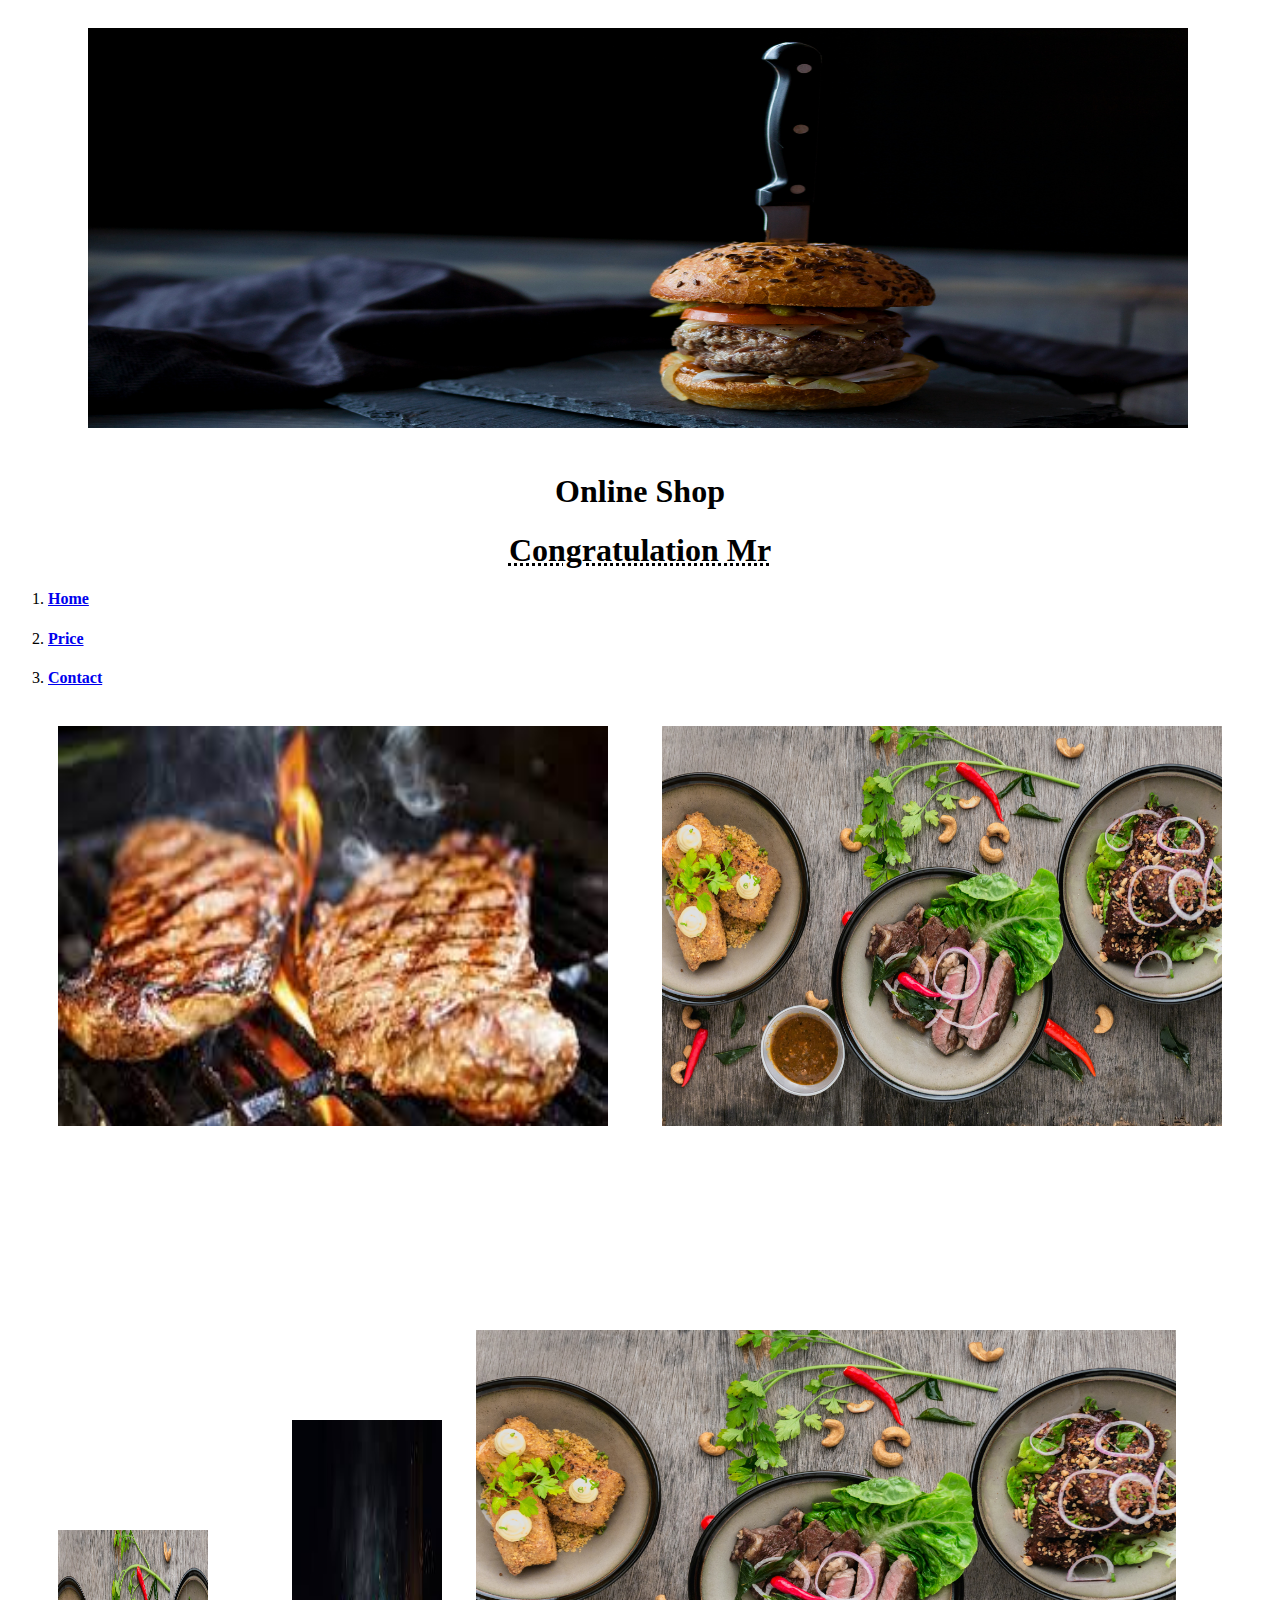
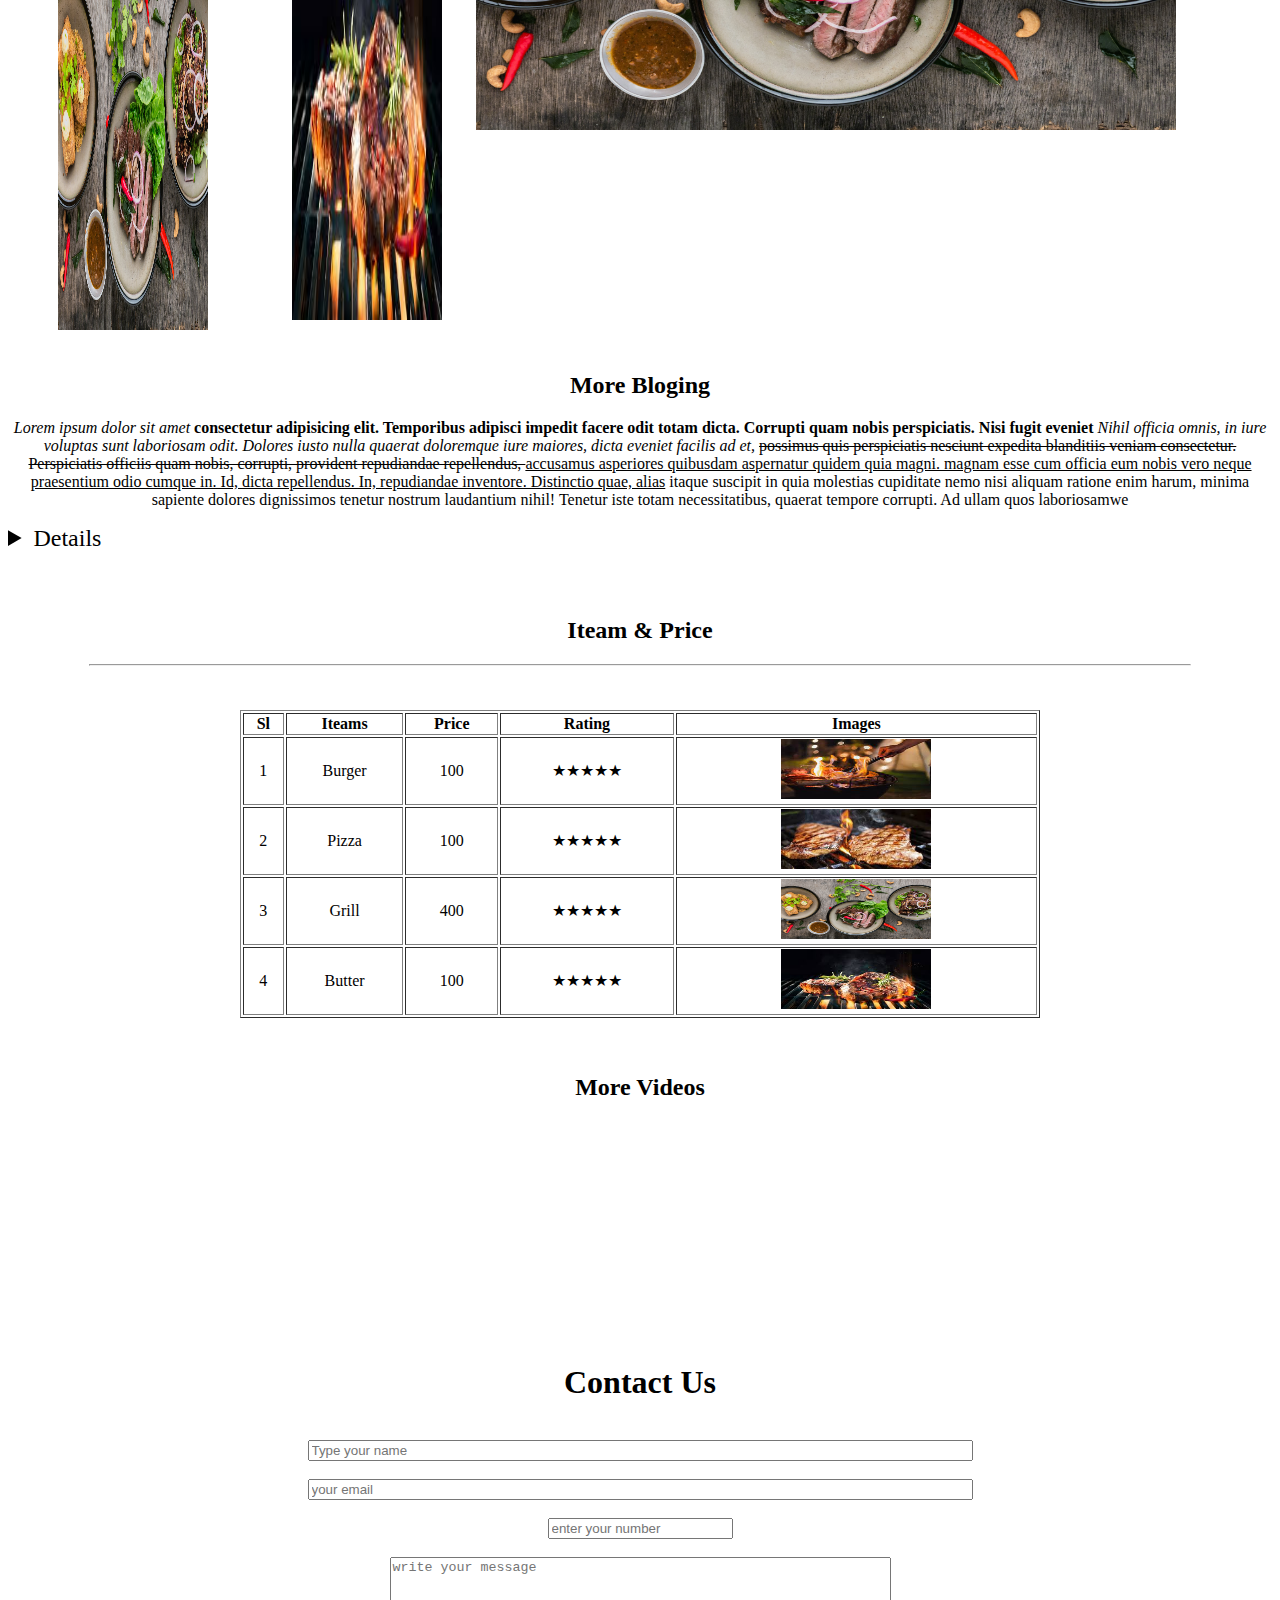
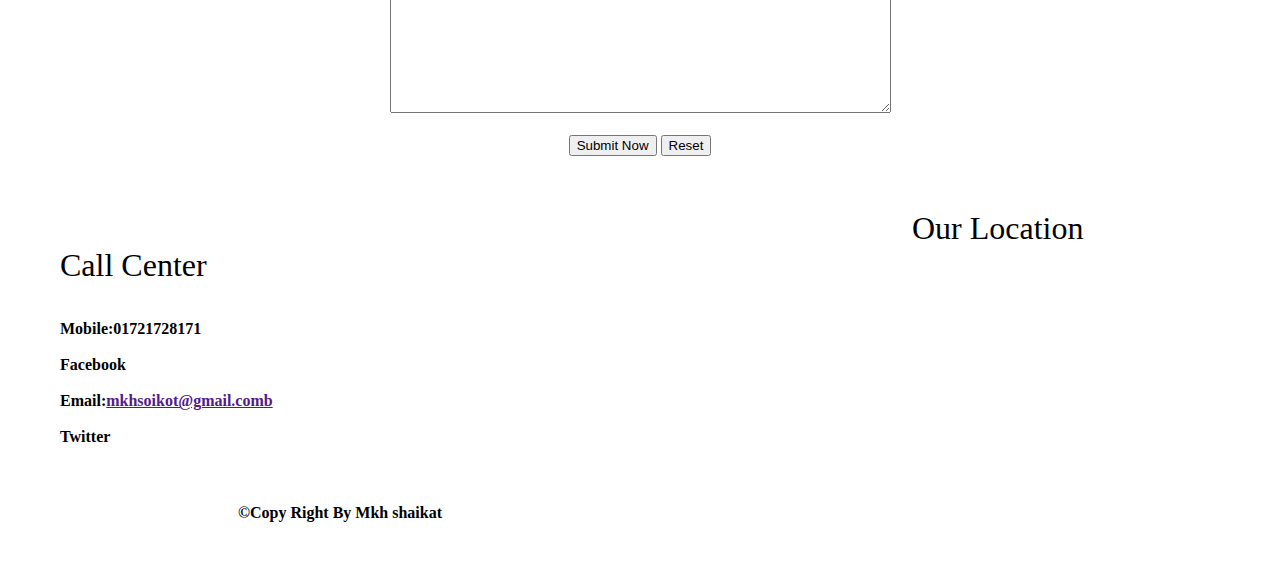
<file: 1st project/index.html>
<!DOCTYPE html>
<html lang="en">
<head>
    <meta charset="UTF-8">
    <meta http-equiv="X-UA-Compatible" content="IE=edge">
    <meta name="viewport" content="width=device-width, initial-scale=1.0">
    <title>HTML Project</title>
    
</head>
<body>
    <img hspace="80" vspace="20" src="images/bg_image.jpg" width="1100" height="400" alt="">
         <h1 align="center">Online Shop</h1>
        <h1 align="center"><abbr title="">Congratulation Mr</abbr></h1>
        <ol type="1">
            <li><h4><a href="#">Home</a></h4></li>
            <li><h4><a href="#">Price</a></h4></li>
            <li><h4><a href="#">Contact</a></h4></li>
              
        </ol> <br>
          <img hspace="50" src="images/chap.jpg" width="550" height="400" alt="">
          <img src="images/hh.jpg" width="560" height="400" alt="">
          <img hspace="50"  src="images/hh.jpg" width="150" height="400"  alt="">
          <img vspace="10" hspace="30"src="images/chicken.jpg" width="150" height="500" alt="">  
          <img vspace="200" space="100" src="images/hh.jpg" width="700" height="400"alt=""> 
           
         
          
          
          
          
          <br><br>
    
    
        <h2 align="center" >More Bloging</h2>
        
            <p align="center" > <em>Lorem ipsum dolor sit amet</em><b> consectetur adipisicing elit. Temporibus adipisci impedit facere odit totam dicta. Corrupti quam nobis perspiciatis. Nisi fugit eveniet </b> <i>Nihil officia omnis, in iure voluptas sunt laboriosam odit. Dolores iusto nulla quaerat doloremque iure maiores, dicta eveniet facilis ad et,</i> <del>possimus quis perspiciatis nesciunt expedita blanditiis veniam consectetur. Perspiciatis officiis quam nobis, corrupti, provident repudiandae repellendus, </del> <u>accusamus asperiores quibusdam aspernatur quidem quia magni. magnam esse cum officia eum nobis vero neque praesentium odio cumque in. Id, dicta repellendus. In, repudiandae inventore. Distinctio quae, alias</u> itaque suscipit in quia molestias cupiditate nemo nisi aliquam ratione enim harum, minima sapiente dolores dignissimos tenetur nostrum laudantium nihil! Tenetur iste totam necessitatibus, quaerat tempore corrupti. Ad ullam quos laboriosamwe </p>
        
            
           <font size="5"><details>details</details></font>
  
    <br> <br>
    
        <h2 align="center">Iteam & Price</h2>
        <hr width="1100">
        <br> <br>
        
        <table align="center"  border="1px" width="800" height="300">
                    <thead>
                        <tr >
                            <th >
                                Sl
                            </th>
                            <th>
                                Iteams
                            </th>
                            <th>
                               Price
                            </th>
                            <th>
                                Rating
                            </th>
                            <th>
                                Images
                               </th>
                            </tr>
                    </thead>
                    <tbody>
                        <tr align="center">
                            <td>1</td>
                            <td>Burger</td>
                            <td>100</td>
                            <td>&#9733;&#9733;&#9733;&#9733;&#9733;</td>
                            <td><img src="images/sick.jpg" width="150" height="60"alt=""></td>
                        </tr>

                        <tr align="center">
                            <td>2</td>
                            <td>Pizza</td>
                            <td>100</td>
                            <td>&#9733;&#9733;&#9733;&#9733;&#9733;</td>
                            <td><img src="images/chap.jpg" width="150" height="60" alt=""></td>
                        </tr>
                        <tr align="center">
                            <td>3</td>
                            <td>Grill</td>
                            <td>400</td>
                            <td>&#9733;&#9733;&#9733;&#9733;&#9733;</td>
                            <td><img src="images/hh.jpg" width="150" height="60"alt=""></td>
                        </tr>
                        <tr align="center">
                            <td>4</td>
                            <td>Butter</td>
                            <td>100</td>
                            <td>&#9733;&#9733;&#9733;&#9733;&#9733;</td>
                            <td><img src="images/chicken.jpg" width="150" height="60"alt=""></td>
                        </tr>
                        
                    </tbody>
    
                </table>
          
            
            <br> <br>
           
            <h2 align="center">More Videos</h2>
            
            &nbsp;&nbsp;&nbsp;&nbsp;&nbsp;&nbsp;&nbsp;&nbsp;&nbsp;&nbsp;&nbsp;&nbsp;&nbsp;&nbsp;&nbsp;&nbsp;&nbsp;&nbsp;&nbsp;&nbsp;&nbsp;&nbsp;&nbsp;&nbsp;&nbsp;&nbsp;&nbsp;&nbsp;
            

                    <iframe width="550" height="200" src="https://www.youtube.com/embed/cqLoEUqRhaA" title="YouTube video player" frameborder="0" allow="accelerometer; autoplay; clipboard-write; encrypted-media; gyroscope; picture-in-picture" allowfullscreen></iframe>
                
                
                    <iframe width="500" height="200" src="https://www.youtube.com/embed/FCvPtw1Xfsk" title="YouTube video player" frameborder="0" allow="accelerometer; autoplay; clipboard-write; encrypted-media; gyroscope; picture-in-picture"
                    allowfullscreen></iframe>
            
           
          <br><br>
         
            <h1 align="center">Contact Us</h1> <br>
            <form align="center"action="">
                
                <input type="text" size="80" placeholder="Type your name"> <br><br>
                <input type="email" size="80" placeholder="your email"> <br><br>
                <input type="number" placeholder="enter your number"> <br><br>
                <textarea name="" id="text" placeholder="write your message" cols="60" rows="10"></textarea> <br> <br>
                <button >Submit Now</button>
                <button >Reset</button>
            </form>
            <br><br><br>
                
                
                &nbsp;&nbsp;&nbsp;&nbsp;&nbsp;&nbsp;&nbsp;&nbsp;&nbsp;&nbsp;&nbsp;&nbsp;&nbsp;&nbsp;&nbsp;&nbsp;&nbsp;&nbsp;&nbsp;&nbsp;&nbsp;&nbsp;&nbsp;&nbsp;&nbsp;&nbsp;&nbsp;&nbsp;&nbsp;&nbsp;&nbsp;&nbsp;&nbsp;&nbsp;&nbsp;&nbsp;&nbsp;&nbsp;&nbsp;&nbsp;&nbsp;&nbsp;&nbsp;&nbsp;&nbsp;&nbsp;&nbsp;&nbsp;&nbsp;&nbsp;&nbsp;&nbsp;&nbsp;&nbsp;&nbsp;&nbsp;&nbsp;&nbsp;&nbsp;&nbsp; &nbsp;&nbsp;&nbsp;&nbsp;&nbsp;&nbsp;&nbsp;&nbsp;&nbsp;&nbsp;&nbsp;&nbsp;&nbsp;&nbsp;&nbsp;&nbsp;&nbsp;&nbsp;&nbsp;&nbsp;&nbsp;&nbsp;&nbsp;&nbsp;&nbsp;&nbsp;&nbsp;&nbsp;&nbsp;&nbsp;&nbsp;&nbsp;&nbsp;&nbsp;&nbsp;&nbsp;&nbsp;&nbsp;&nbsp;&nbsp;&nbsp;&nbsp;&nbsp;&nbsp;&nbsp;&nbsp;&nbsp;&nbsp;&nbsp;&nbsp;&nbsp;&nbsp;&nbsp;&nbsp;&nbsp;&nbsp;&nbsp;&nbsp;&nbsp;&nbsp; &nbsp;&nbsp;&nbsp;&nbsp;&nbsp;&nbsp;&nbsp;&nbsp;&nbsp;&nbsp;&nbsp;&nbsp;&nbsp;&nbsp;&nbsp;&nbsp;&nbsp;&nbsp;&nbsp;&nbsp;&nbsp;&nbsp;&nbsp;&nbsp;&nbsp;&nbsp;&nbsp;&nbsp;&nbsp;&nbsp;&nbsp;&nbsp;&nbsp;&nbsp;&nbsp;&nbsp;&nbsp;&nbsp;&nbsp;&nbsp;&nbsp;&nbsp;&nbsp;&nbsp;&nbsp;&nbsp;&nbsp;&nbsp;&nbsp;&nbsp;&nbsp;&nbsp;&nbsp;&nbsp;&nbsp;&nbsp;&nbsp;&nbsp;&nbsp;&nbsp; &nbsp;&nbsp;&nbsp;&nbsp;&nbsp;&nbsp;&nbsp;&nbsp;&nbsp;&nbsp;&nbsp;&nbsp;&nbsp;&nbsp;&nbsp;&nbsp;&nbsp;&nbsp;&nbsp;&nbsp;&nbsp;&nbsp;&nbsp;&nbsp;&nbsp;&nbsp;&nbsp;&nbsp;&nbsp; &nbsp;&nbsp;&nbsp;&nbsp;&nbsp;&nbsp;&nbsp;&nbsp;&nbsp;&nbsp;&nbsp;&nbsp;
            
            <font size="6">Our Location</font>
           <br> &nbsp;&nbsp;&nbsp;&nbsp;&nbsp;&nbsp;&nbsp;&nbsp;&nbsp;&nbsp;&nbsp;&nbsp;
            <font size="6"> Call Center</font> <br>
            <iframe src="https://www.google.com/maps/embed?pb=!1m14!1m12!1m3!1d14390.05733262403!2d88.64342964999999!3d25.621049899999996!2m3!1f0!2f0!3f0!3m2!1i1024!2i768!4f13.1!5e0!3m2!1sen!2sbd!4v1653916781039!5m2!1sen!2sbd" width="600" height="300" style="border:0;" align="right" allowfullscreen="" loading="lazy" referrerpolicy="no-referrer-when-downgrade"></iframe> <br><br>  &nbsp;&nbsp;&nbsp;&nbsp;&nbsp;&nbsp;&nbsp;&nbsp;&nbsp;&nbsp;&nbsp;&nbsp;
           
                <strong> Mobile:01721728171</strong> <br> <br>
                &nbsp;&nbsp;&nbsp;&nbsp;&nbsp;&nbsp;&nbsp;&nbsp;&nbsp;&nbsp;&nbsp;&nbsp;
                <strong>Facebook</strong> <br> <br>  &nbsp;&nbsp;&nbsp;&nbsp;&nbsp;&nbsp;&nbsp;&nbsp;&nbsp;&nbsp;&nbsp;&nbsp;
                    <strong
                    >Email:<a href="">mkhsoikot@gmail.comb</a> </strong> <br> <br>  &nbsp;&nbsp;&nbsp;&nbsp;&nbsp;&nbsp;&nbsp;&nbsp;&nbsp;&nbsp;&nbsp;&nbsp;
                        <strong>Twitter</strong> <br><br><br> 
            <h4 align="center">&copy;Copy Right By Mkh shaikat</h4>
              
            
               
                        
</body>
</html>
</file>
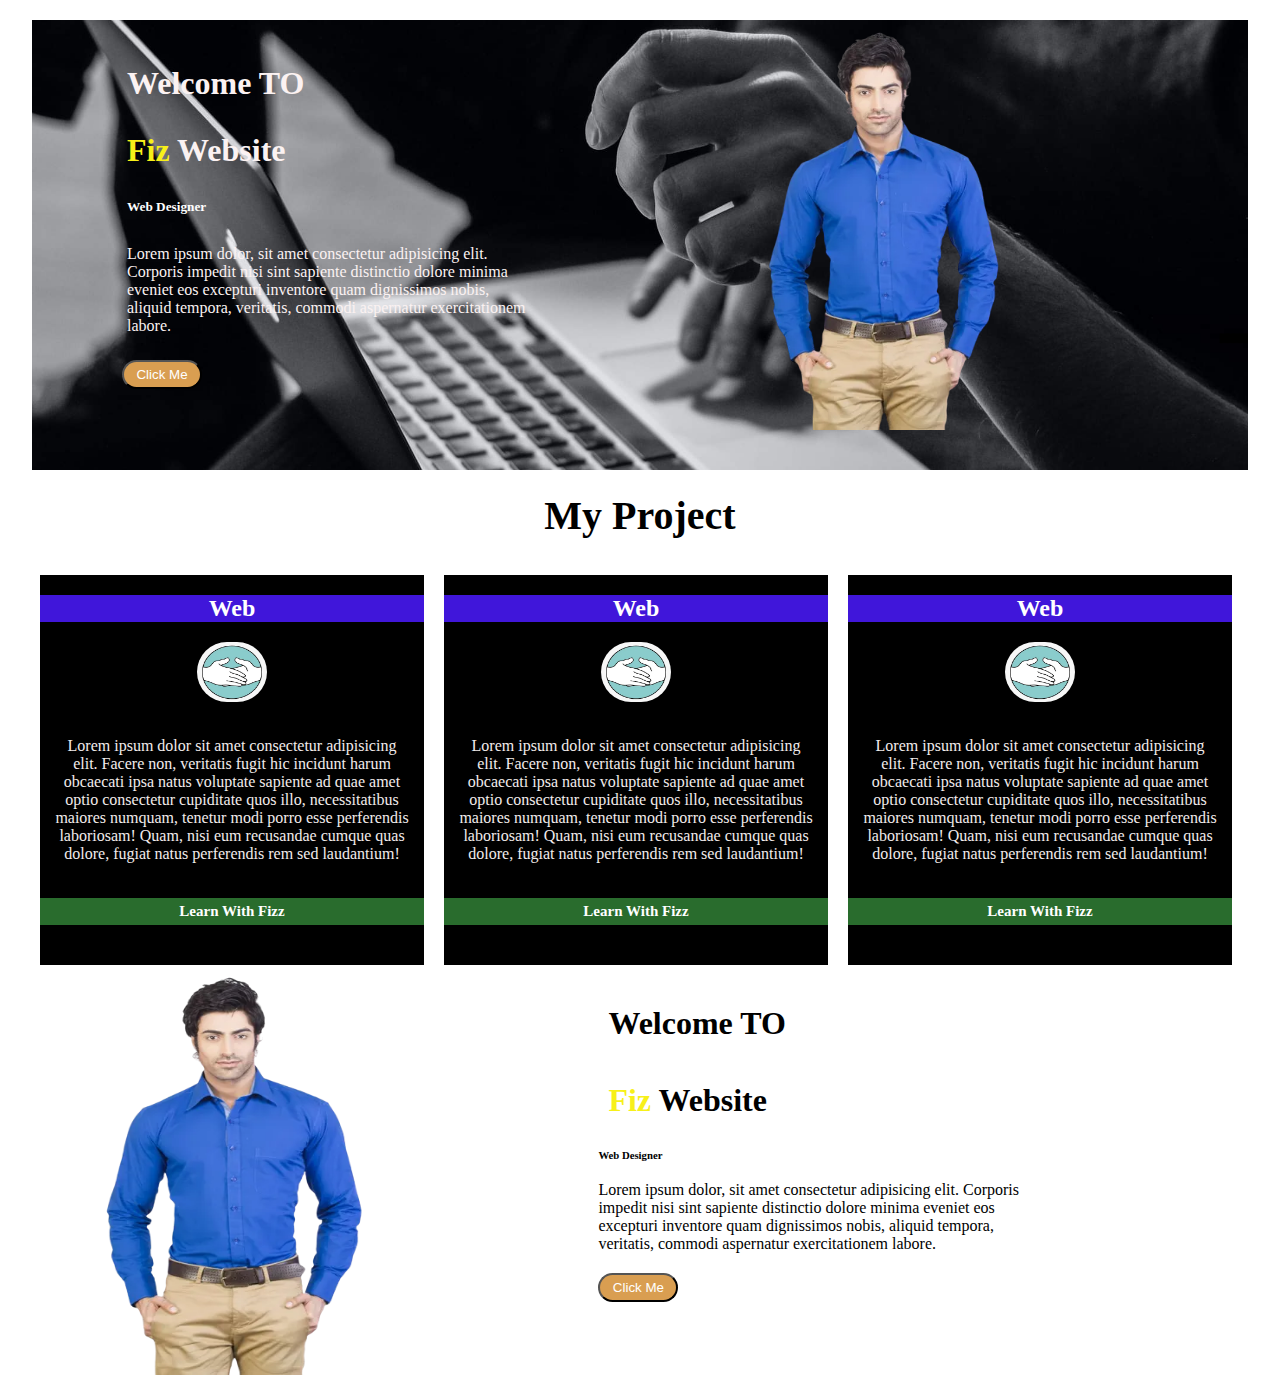
<file: 2nd project/index.html>
<!DOCTYPE html>
<html lang="en">
<head>
    <meta charset="UTF-8">
    <meta http-equiv="X-UA-Compatible" content="IE=edge">
    <meta name="viewport" content="width=device-width, initial-scale=1.0">
    <title>Css Project</title>
    <link rel="stylesheet" href="css/style.css">
    
</head>
<body>
    <!-- header-div-start -->

   <div class="header-div">
       <div class="bg-div">
           <div class="div-1">
               <h1>Welcome TO</h1>
               <h1><span>Fiz</span> Website </h1>
               <h5 class="web">Web Designer</h5>
               <p>Lorem ipsum dolor, sit amet consectetur adipisicing elit. Corporis impedit nisi sint sapiente distinctio dolore minima eveniet eos excepturi inventore quam dignissimos nobis, aliquid tempora, veritatis, commodi aspernatur exercitationem labore.</p>
               <button>Click Me</button>
           </div>
           <div class="div-2">
               <img class="img" src="images/received_553939966227622.webp" alt="">
           </div>
         
       </div>
   </div>

   <!-- header-div-end -->
   <br><br> <br><br>

   <h4>My Project</h4>

   <br><br>
   <!-- body-div-start -->

   <div class="body-div">
       <div class="body-div-1">
        <div class="div-left">
            <h2 class="h2">Web</h2>
            <img class="logo" src="images/logo.webp" alt="">
            <p class="p1">Lorem ipsum dolor sit amet consectetur adipisicing elit. Facere non, veritatis fugit hic incidunt harum obcaecati ipsa natus voluptate sapiente ad quae amet optio consectetur cupiditate quos illo, necessitatibus maiores numquam, tenetur modi porro esse perferendis laboriosam! Quam, nisi eum recusandae cumque quas dolore, fugiat natus perferendis rem sed laudantium!</p>
            <h3>Learn With Fizz</h3>
        </div>
          <div class="div-middle">
            <h2 class="h2">Web</h2>
            <img class="logo" src="images/logo.webp" alt="">
            <p class="p1">Lorem ipsum dolor sit amet consectetur adipisicing elit. Facere non, veritatis fugit hic incidunt harum obcaecati ipsa natus voluptate sapiente ad quae amet optio consectetur cupiditate quos illo, necessitatibus maiores numquam, tenetur modi porro esse perferendis laboriosam! Quam, nisi eum recusandae cumque quas dolore, fugiat natus perferendis rem sed laudantium!</p>
            <h3>Learn With Fizz</h3>
        </div>
        <div class="div-right">
            <h2 class="h2">Web</h2>
            <img class="logo" src="images/logo.webp" alt="">
            <p class="p1">Lorem ipsum dolor sit amet consectetur adipisicing elit. Facere non, veritatis fugit hic incidunt harum obcaecati ipsa natus voluptate sapiente ad quae amet optio consectetur cupiditate quos illo, necessitatibus maiores numquam, tenetur modi porro esse perferendis laboriosam! Quam, nisi eum recusandae cumque quas dolore, fugiat natus perferendis rem sed laudantium!</p>
            <h3>Learn With Fizz</h3>
        </div>
     </div>
    </div>
    <!-- body-div-end -->

    <br> <br>

    <!-- footer-div-start -->
    
    <div class="footer">
        <div class="footer-1">
            <div class="img-div">
                <img src="images/received_553939966227622.webp" alt="">
                </div>
                <div class="welcome">
                    <h1>Welcome TO</h1>
                    <h1><span>Fiz</span> Website </h1>
                    <h6>Web Designer</h6>
                    <p>Lorem ipsum dolor, sit amet consectetur adipisicing elit. Corporis impedit nisi sint sapiente distinctio dolore minima eveniet eos excepturi inventore quam dignissimos nobis, aliquid tempora, veritatis, commodi aspernatur exercitationem labore.</p>
                    <button>Click Me</button>
            </div>
        </div>
       
          </div>
          <!-- footer-div-end -->
            
               
                        
</body>
</html>
</file>
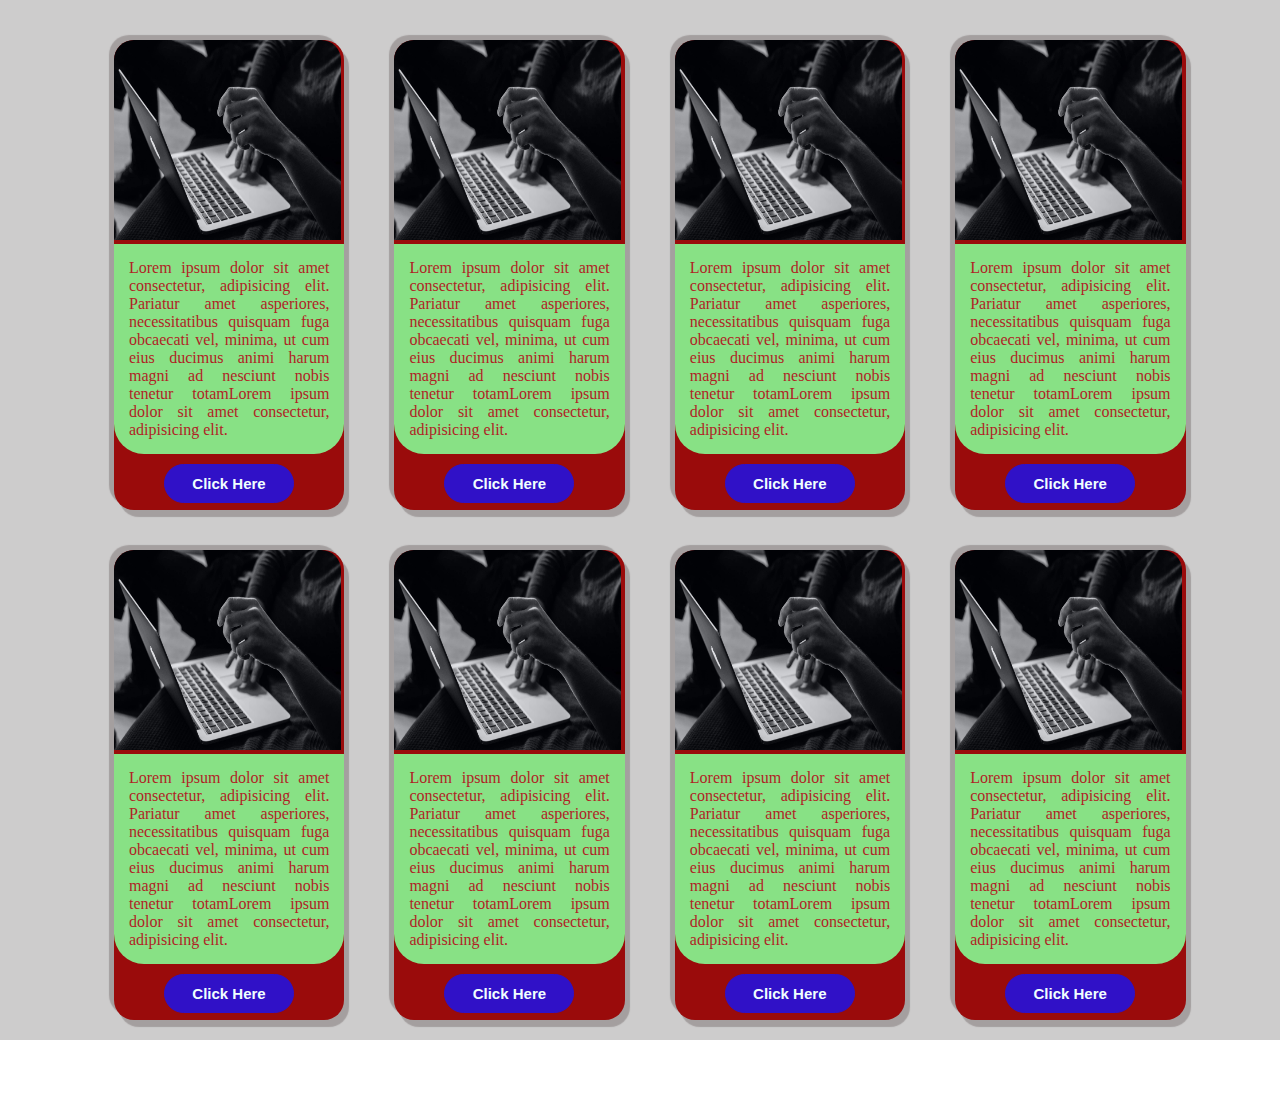
<file: 3rd project/index.html>
<!DOCTYPE html>
<html lang="en">
<head>
    <meta charset="UTF-8">
    <meta http-equiv="X-UA-Compatible" content="IE=edge">
    <meta name="viewport" content="width=device-width, initial-scale=1.0">
    <title>Card Project</title>
    <link rel="stylesheet" href="css/style.css">
    
</head>
<body>
   
    <div class="card-div">
        <div class="card-div-1">
            <div class="card-div-2">
                <img src="images/bg.jpeg" alt="">
                <p>
                    Lorem ipsum dolor sit amet consectetur, adipisicing elit. Pariatur amet asperiores, necessitatibus quisquam fuga obcaecati vel, minima, ut cum eius ducimus animi harum magni ad nesciunt nobis tenetur totamLorem ipsum dolor sit amet consectetur, adipisicing elit. </p>
                    <button>Click Here</button>
            </div>
            <div class="card-div-3">
                <img src="images/bg.jpeg" alt="">
                <p>
                    Lorem ipsum dolor sit amet consectetur, adipisicing elit. Pariatur amet asperiores, necessitatibus quisquam fuga obcaecati vel, minima, ut cum eius ducimus animi harum magni ad nesciunt nobis tenetur totamLorem ipsum dolor sit amet consectetur, adipisicing elit. </p>
                    <button>Click Here</button>
            </div>
            <div class="card-div-4">
                <img src="images/bg.jpeg" alt="">
                <p>
                    Lorem ipsum dolor sit amet consectetur, adipisicing elit. Pariatur amet asperiores, necessitatibus quisquam fuga obcaecati vel, minima, ut cum eius ducimus animi harum magni ad nesciunt nobis tenetur totamLorem ipsum dolor sit amet consectetur, adipisicing elit. </p>
                    <button>Click Here</button>
            </div>
            <div class="card-div-5">
                <img src="images/bg.jpeg" alt="">
                <p>
                    Lorem ipsum dolor sit amet consectetur, adipisicing elit. Pariatur amet asperiores, necessitatibus quisquam fuga obcaecati vel, minima, ut cum eius ducimus animi harum magni ad nesciunt nobis tenetur totamLorem ipsum dolor sit amet consectetur, adipisicing elit. </p>
                    <button>Click Here</button>
            </div>
            <div class="card-div-2">
                <img src="images/bg.jpeg" alt="">
                <p>
                    Lorem ipsum dolor sit amet consectetur, adipisicing elit. Pariatur amet asperiores, necessitatibus quisquam fuga obcaecati vel, minima, ut cum eius ducimus animi harum magni ad nesciunt nobis tenetur totamLorem ipsum dolor sit amet consectetur, adipisicing elit. </p>
                    <button>Click Here</button>
            </div>
            <div class="card-div-3">
                <img src="images/bg.jpeg" alt="">
                <p>
                    Lorem ipsum dolor sit amet consectetur, adipisicing elit. Pariatur amet asperiores, necessitatibus quisquam fuga obcaecati vel, minima, ut cum eius ducimus animi harum magni ad nesciunt nobis tenetur totamLorem ipsum dolor sit amet consectetur, adipisicing elit. </p>
                    <button>Click Here</button>
            </div>
            <div class="card-div-4">
                <img src="images/bg.jpeg" alt="">
                <p>
                    Lorem ipsum dolor sit amet consectetur, adipisicing elit. Pariatur amet asperiores, necessitatibus quisquam fuga obcaecati vel, minima, ut cum eius ducimus animi harum magni ad nesciunt nobis tenetur totamLorem ipsum dolor sit amet consectetur, adipisicing elit. </p>
                    <button>Click Here</button>
            </div>
            <div class="card-div-5">
                <img src="images/bg.jpeg" alt="">
                <p>
                    Lorem ipsum dolor sit amet consectetur, adipisicing elit. Pariatur amet asperiores, necessitatibus quisquam fuga obcaecati vel, minima, ut cum eius ducimus animi harum magni ad nesciunt nobis tenetur totamLorem ipsum dolor sit amet consectetur, adipisicing elit. </p>
                    <button>Click Here</button>
            </div>
            
        </div>
    </div> 
    </div>
    </div> 
    <br><br><br> 
    

                        
</body>
</html>
</file>
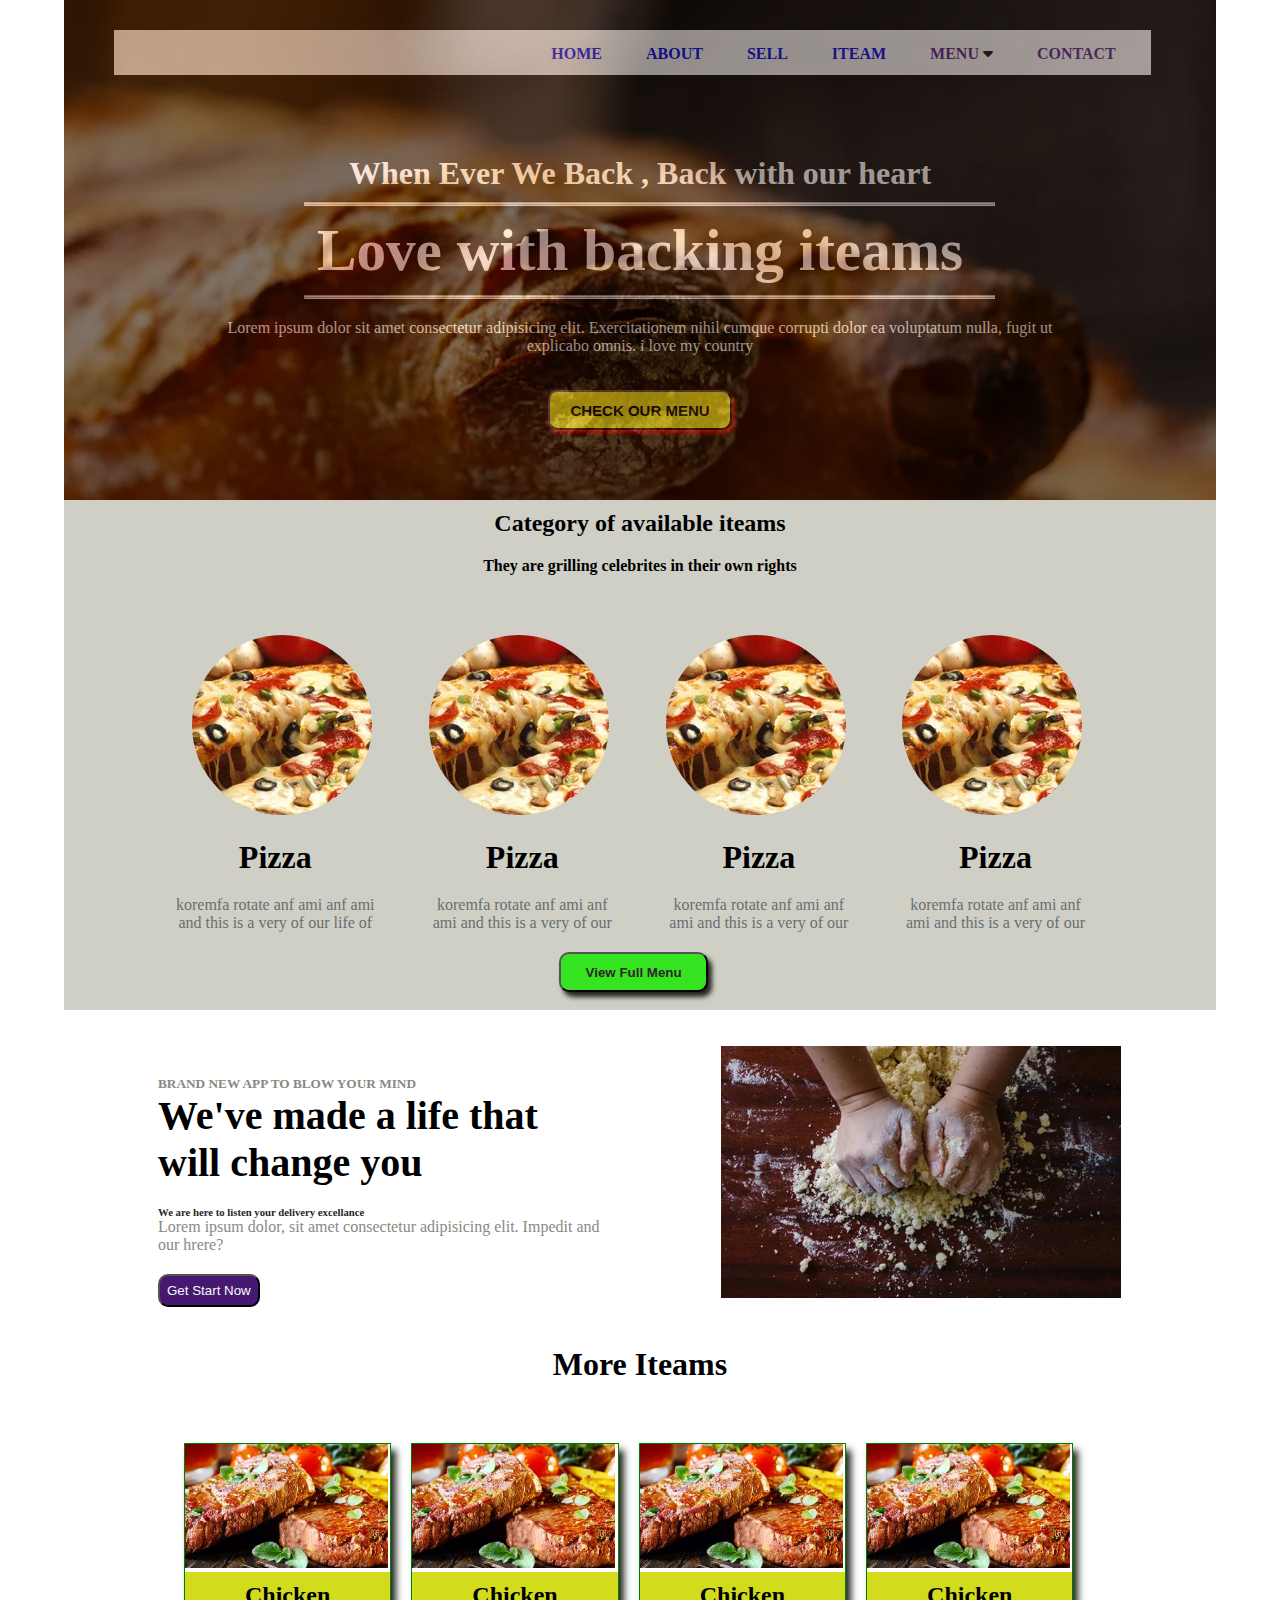
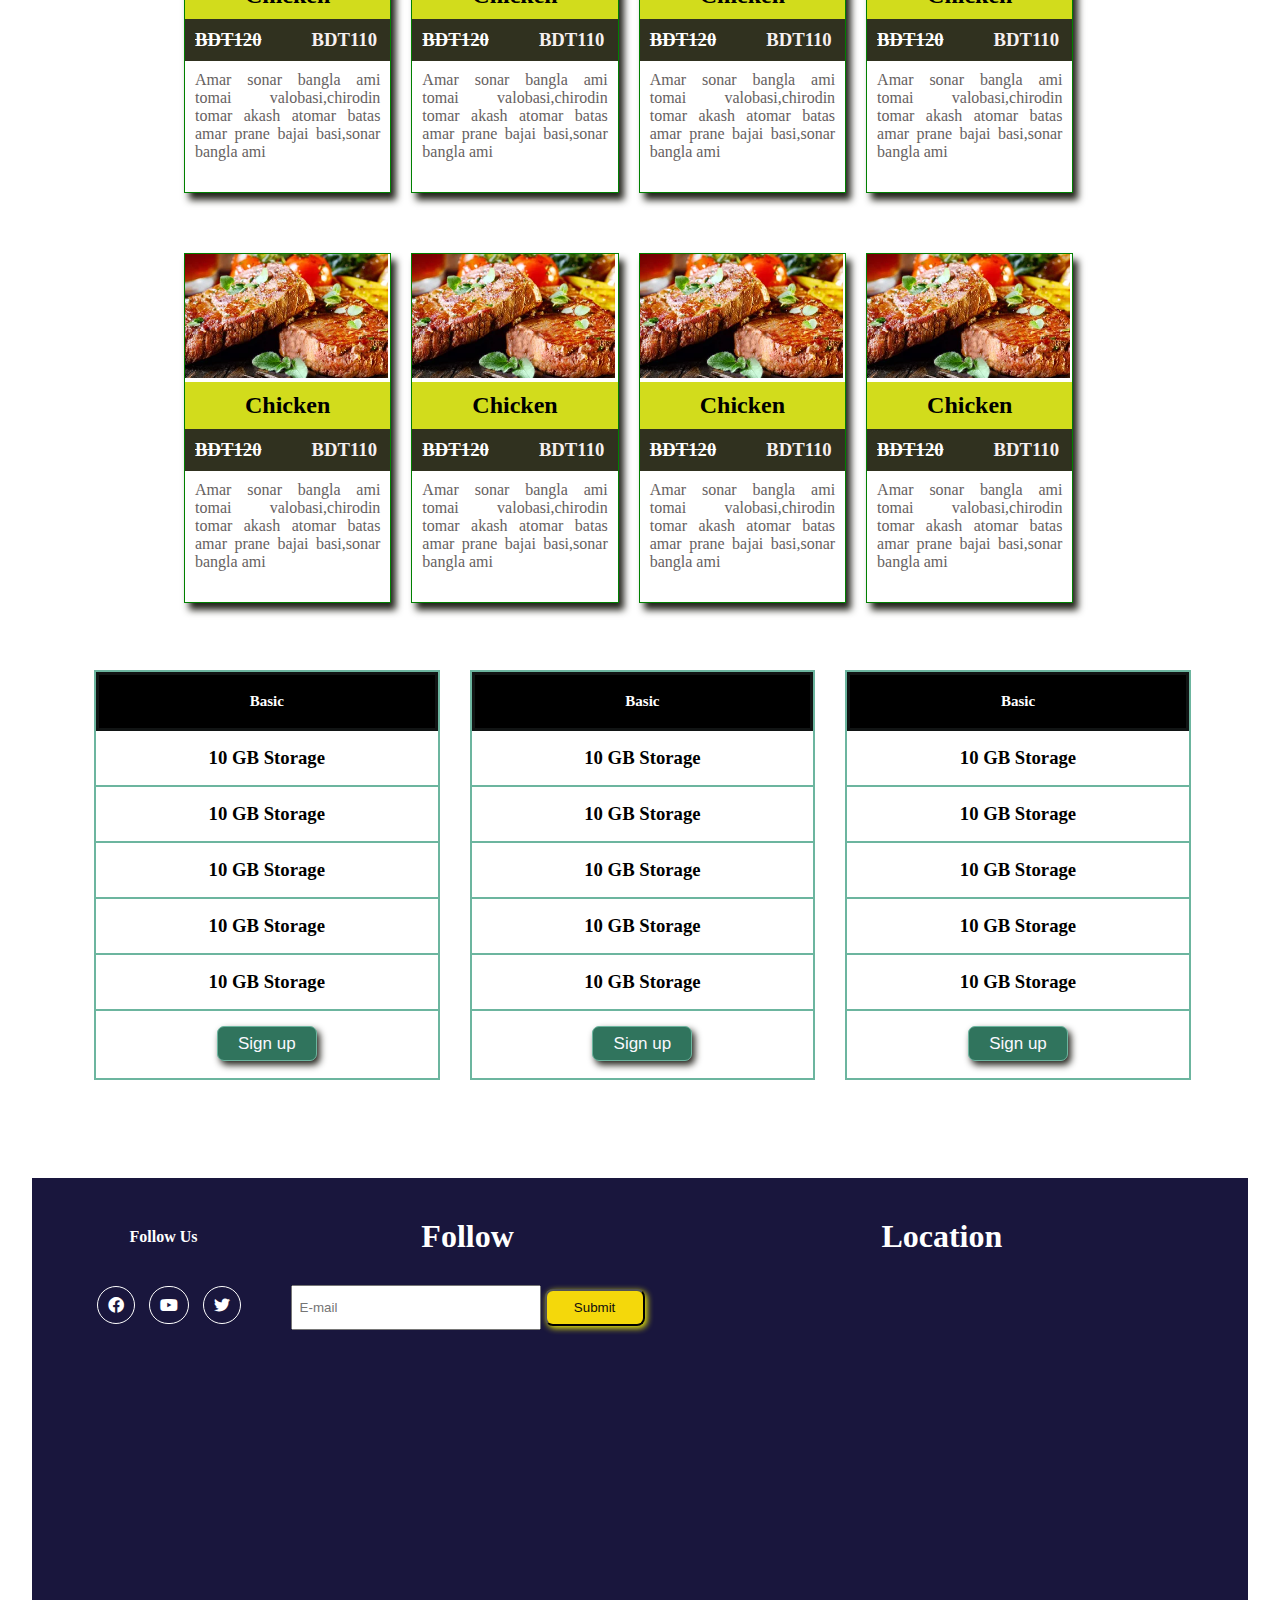
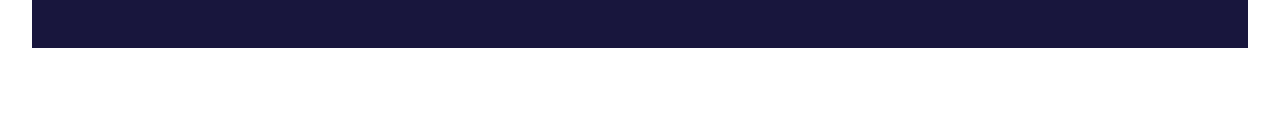
<file: 4th project/index.html>
<!DOCTYPE html>
<html lang="en">
  <head>
    <meta charset="UTF-8" />
    <meta http-equiv="X-UA-Compatible" content="IE=edge" />
    <meta name="viewport" content="width=device-width, initial-scale=1.0" />
    <title>Full Project</title>
    <link rel="stylesheet" href="css/fontawesome.min.css" />
    <link rel="stylesheet" href="css/style.css" />
  </head>
  <body>
    <!-- header-div-start -->
    <div class="header-div">
      <div class="bg-div">
        <div class="bg-div-1">
          <div class="menu">
            <ul>
              <a href="#">HOME</a>
            </ul>
            <ul>
              <a href="#">ABOUT</a>
            </ul>
            <ul>
              <a href="#">SELL</a>
            </ul>
            <ul>
              <a href="#">ITEAM</a>
            </ul>
            <div class="drop">
              <ul>
                <a href="">MENU </a>
                <i class="fa-solid mr fa-caret-down"></i>
              </ul>
              <div class="drop-down">
                <a href="#">BANGLADESH</a>
                <a href="#">BANGLADESH</a>
                <a href="#">BANGLADESH</a>
                <a href="#">BANGLADESH</a>
              </div>
            </div>
            <ul>
              <a href="">CONTACT</a>
            </ul>
          </div>
          <h1 class="h1">When Ever We Back , Back with our heart</h1>
          <hr />
          <hr />
          <h1 class="h11">Love with backing iteams</h1>
          <hr />
          <hr />
          <p class="pera">
            Lorem ipsum dolor sit amet consectetur adipisicing elit.
            Exercitationem nihil cumque corrupti dolor ea voluptatum nulla,
            fugit ut explicabo omnis. i love my country
          </p>
          <button class="btn">CHECK OUR MENU</button>
        </div>
      </div>
    </div>
    <!-- header-div-end -->

    <!-- cata-div-start -->

    <div class="cata-div">
      <div class="cata-div-1">
        <h2>Category of available iteams</h2>
        <h4>They are grilling celebrites in their own rights</h4>
        <div class="img-div">
          <div class="img-left">
            <img src="images/xc1.jpg" alt="" />
            <h1 class="pizza">Pizza</h1>
            <p>
              koremfa rotate anf ami anf ami and this is a very of our life of
            </p>
          </div>
          <div class="img-div">
            <div class="img-middle">
              <img src="images/xc1.jpg" alt="" />
              <h1 class="pizza">Pizza</h1>
              <p>koremfa rotate anf ami anf ami and this is a very of our</p>
              <button class="btn-1">View Full Menu</button>
            </div>

            <div class="img-middle-1">
              <img src="images/xc1.jpg" alt="" />
              <h1 class="pizza">Pizza</h1>
              <p>koremfa rotate anf ami anf ami and this is a very of our</p>
            </div>

            <div class="img-right">
              <img src="images/xc1.jpg" alt="" />
              <h1 class="pizza">Pizza</h1>
              <p>koremfa rotate anf ami anf ami and this is a very of our</p>
            </div>
          </div>
        </div>
      </div>
      <!-- cata-div-end -->
      <br /><br />
      <!-- life-div-start -->
      <div class="life-div">
        <div class="life-div-1">
          <div class="div-left">
            <h5>BRAND NEW APP TO BLOW YOUR MIND</h5>
            <h1>We've made a life that will change you</h1>
            <h6>We are here to listen your delivery excellance</h6>
            <p>
              Lorem ipsum dolor, sit amet consectetur adipisicing elit. Impedit
              and our hrere?
            </p>
            <button>Get Start Now</button>
          </div>
          <div class="div-right">
            <img src="images/video-bg.jpg" width="400" alt="" />
          </div>
        </div>
      </div>
      <!-- life-div-end -->
      <!-- card-div-start -->
      <div class="card-div">
        <div class="card-div-1">
          <h1>More Iteams</h1>
          <div class="card">
            <div class="card-left">
              <img src="images/xb1.jpg" width="203" alt="" />
              <h2>Chicken</h2>
              <h3><del>BDT120</del><span>BDT110</span></h3>
              <p>
                Amar sonar bangla ami tomai valobasi,chirodin tomar akash atomar
                batas amar prane bajai basi,sonar bangla ami
              </p>
            </div>
            <div class="card-left">
              <img src="images/xb1.jpg" width="203" alt="" />
              <h2>Chicken</h2>
              <h3><del>BDT120</del><span>BDT110</span></h3>
              <p>
                Amar sonar bangla ami tomai valobasi,chirodin tomar akash atomar
                batas amar prane bajai basi,sonar bangla ami
              </p>
            </div>
            <div class="card-left">
              <img src="images/xb1.jpg" width="203" alt="" />
              <h2>Chicken</h2>
              <h3><del>BDT120</del><span>BDT110</span></h3>
              <p>
                Amar sonar bangla ami tomai valobasi,chirodin tomar akash atomar
                batas amar prane bajai basi,sonar bangla ami
              </p>
            </div>
            <div class="card-left">
              <img src="images/xb1.jpg" width="203" alt="" />
              <h2>Chicken</h2>
              <h3><del>BDT120</del><span>BDT110</span></h3>
              <p>
                Amar sonar bangla ami tomai valobasi,chirodin tomar akash atomar
                batas amar prane bajai basi,sonar bangla ami
              </p>
            </div>
            <div class="card-left">
              <img src="images/xb1.jpg" width="203" alt="" />
              <h2>Chicken</h2>
              <h3><del>BDT120</del><span>BDT110</span></h3>
              <p>
                Amar sonar bangla ami tomai valobasi,chirodin tomar akash atomar
                batas amar prane bajai basi,sonar bangla ami
              </p>
            </div>
            <div class="card-left">
              <img src="images/xb1.jpg" width="203" alt="" />
              <h2>Chicken</h2>
              <h3><del>BDT120</del><span>BDT110</span></h3>
              <p>
                Amar sonar bangla ami tomai valobasi,chirodin tomar akash atomar
                batas amar prane bajai basi,sonar bangla ami
              </p>
            </div>
            <div class="card-left">
              <img src="images/xb1.jpg" width="203" alt="" />
              <h2>Chicken</h2>
              <h3><del>BDT120</del><span>BDT110</span></h3>
              <p>
                Amar sonar bangla ami tomai valobasi,chirodin tomar akash atomar
                batas amar prane bajai basi,sonar bangla ami
              </p>
            </div>
            <div class="card-left">
              <img src="images/xb1.jpg" width="203" alt="" />
              <h2>Chicken</h2>
              <h3><del>BDT120</del><span>BDT110</span></h3>
              <p>
                Amar sonar bangla ami tomai valobasi,chirodin tomar akash atomar
                batas amar prane bajai basi,sonar bangla ami
              </p>
            </div>
          </div>
        </div>
      </div>
      <br /><br /><br />

      <!-- card-div-end -->

      <!-- basic-div-start -->
      <div class="basic">
        <div class="basic-1">
          <div class="basic-left">
            <h1>Basic</h1>
            <h3>10 GB Storage</h3>
            <h3>10 GB Storage</h3>
            <h3>10 GB Storage</h3>
            <h3>10 GB Storage</h3>
            <h3>10 GB Storage</h3>
            <button>Sign up</button>
          </div>
          <div class="basic-left">
            <h1>Basic</h1>
            <h3>10 GB Storage</h3>
            <h3>10 GB Storage</h3>
            <h3>10 GB Storage</h3>
            <h3>10 GB Storage</h3>
            <h3>10 GB Storage</h3>
            <button>Sign up</button>
          </div>
          <div class="basic-left">
            <h1>Basic</h1>
            <h3>10 GB Storage</h3>
            <h3>10 GB Storage</h3>
            <h3>10 GB Storage</h3>
            <h3>10 GB Storage</h3>
            <h3>10 GB Storage</h3>
            <button>Sign up</button>
          </div>
        </div>
      </div>
      <br /><br /><br /><br /><br /><br />
      <!-- basic-div-end -->

      <!-- footer-div-start -->
      <div class="footer">
        <div class="footer-1">
          <div class="social">
            <h4>Follow Us</h4>
            <i class="fa-brands icon fa-facebook"></i>
            <i class="fa-brands icon fa-youtube"></i>
            <i class="fa-brands icon fa-twitter"></i>
          </div>
          <div class="follow">
            <h1>Follow</h1>
            <input type="email" placeholder="E-mail" />
            <button>Submit</button>
          </div>
          <div class="map">
            <h1>Location</h1>
            <iframe
              src="https://www.google.com/maps/embed?pb=!1m14!1m12!1m3!1d14390.05733262403!2d88.64342964999999!3d25.621049899999996!2m3!1f0!2f0!3f0!3m2!1i1024!2i768!4f13.1!5e0!3m2!1sen!2sbd!4v1655031262908!5m2!1sen!2sbd"
              width="450"
              height="270"
              style="border: 0"
              allowfullscreen=""
              loading="lazy"
              referrerpolicy="no-referrer-when-downgrade"
            ></iframe>
          </div>
        </div>
      </div>

      <!-- footer-div-end -->
    </div>
  </body>
</html>
</file>
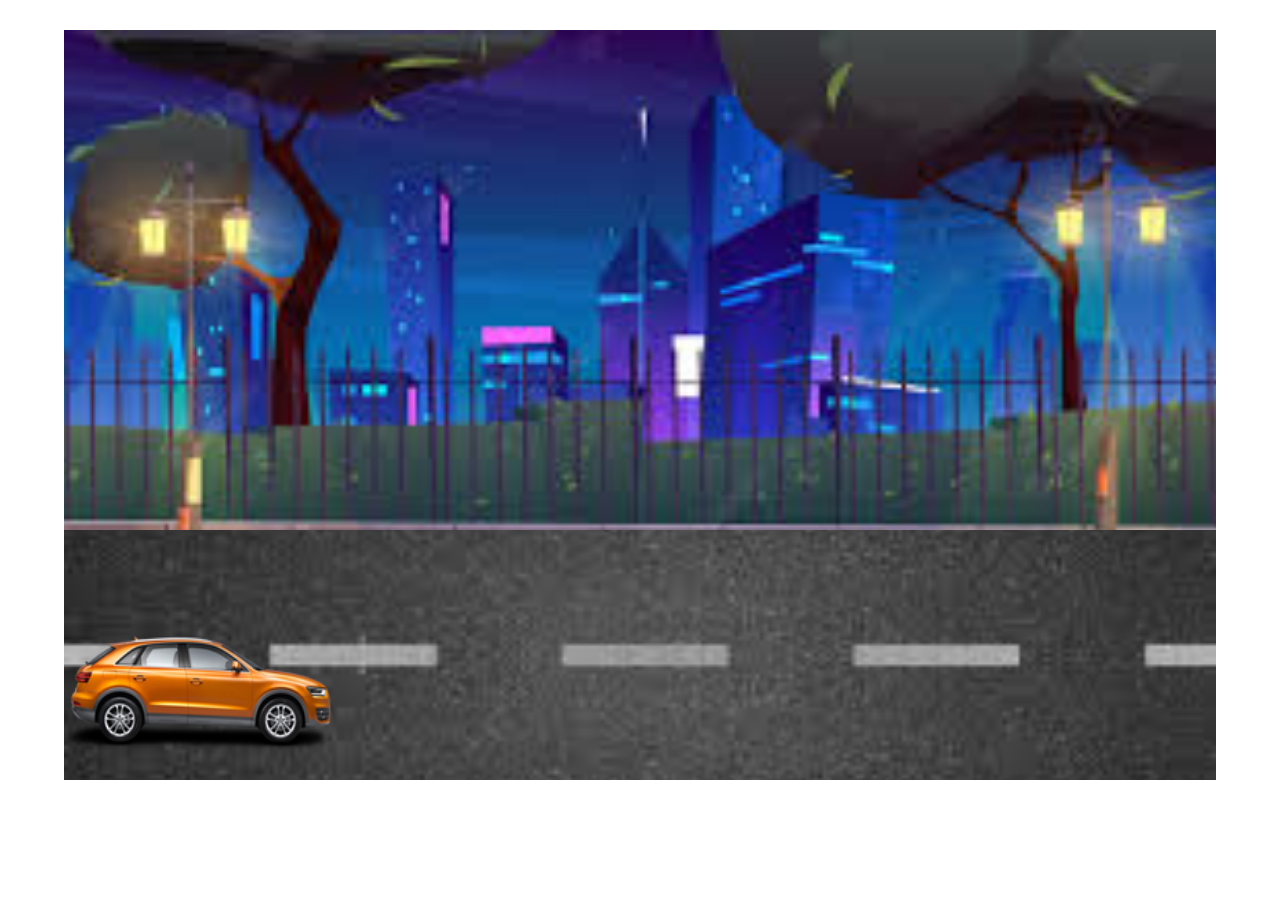
<file: 5th project/index.html>
<!DOCTYPE html>
<html lang="en">
  <head>
    <meta charset="UTF-8" />
    <meta http-equiv="X-UA-Compatible" content="IE=edge" />
    <meta name="viewport" content="width=device-width, initial-scale=1.0" />
    <title>Animation</title>
    <link rel="stylesheet" href="css/fontawesome.min.css" />
    <link rel="stylesheet" href="css/style.css" />
  </head>
  <body>
    <!-- header-div-start -->
    <div class="animation">
      <div class="bg">
        <div class="bg1">
            <div class="car">
                <img src="images/car.png" alt="">
            </div>
        
        </div>
      </div>
    </div>

    <!-- footer-div-end -->
  </body>
</html>
</file>
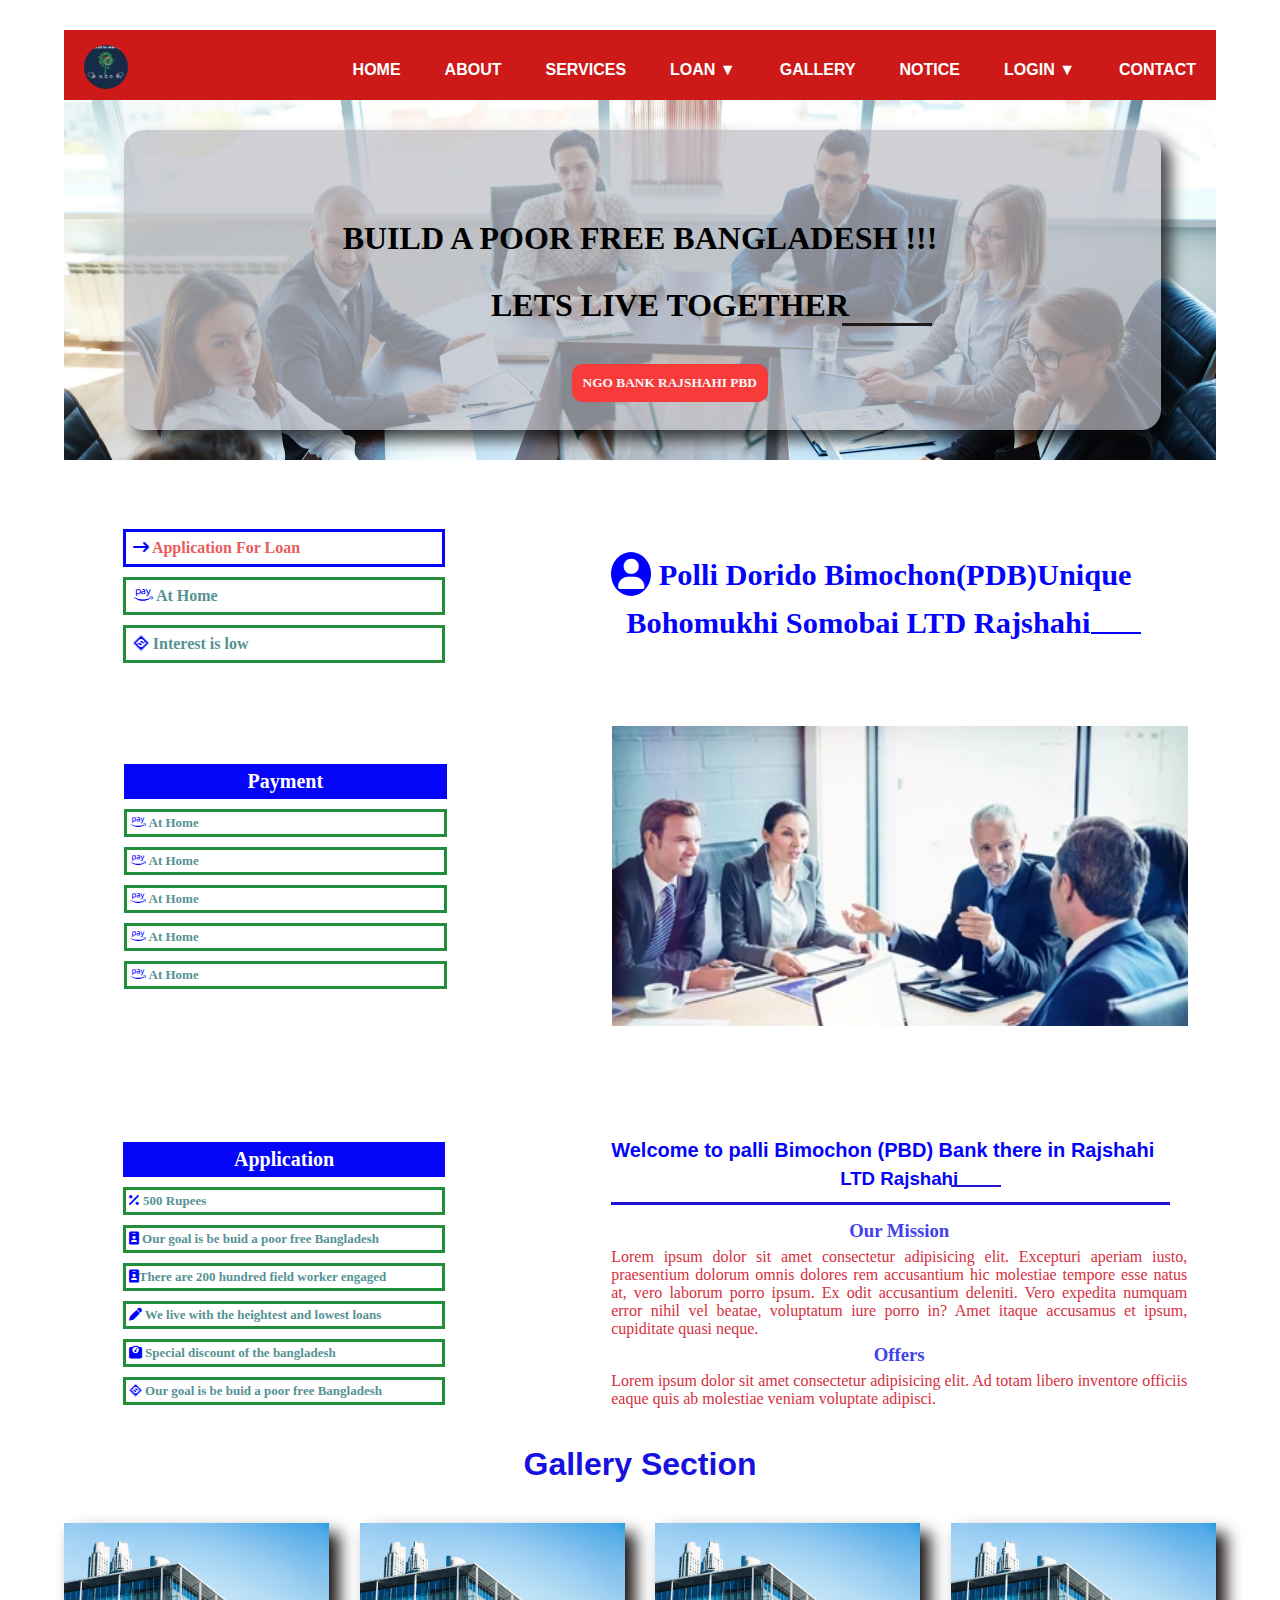
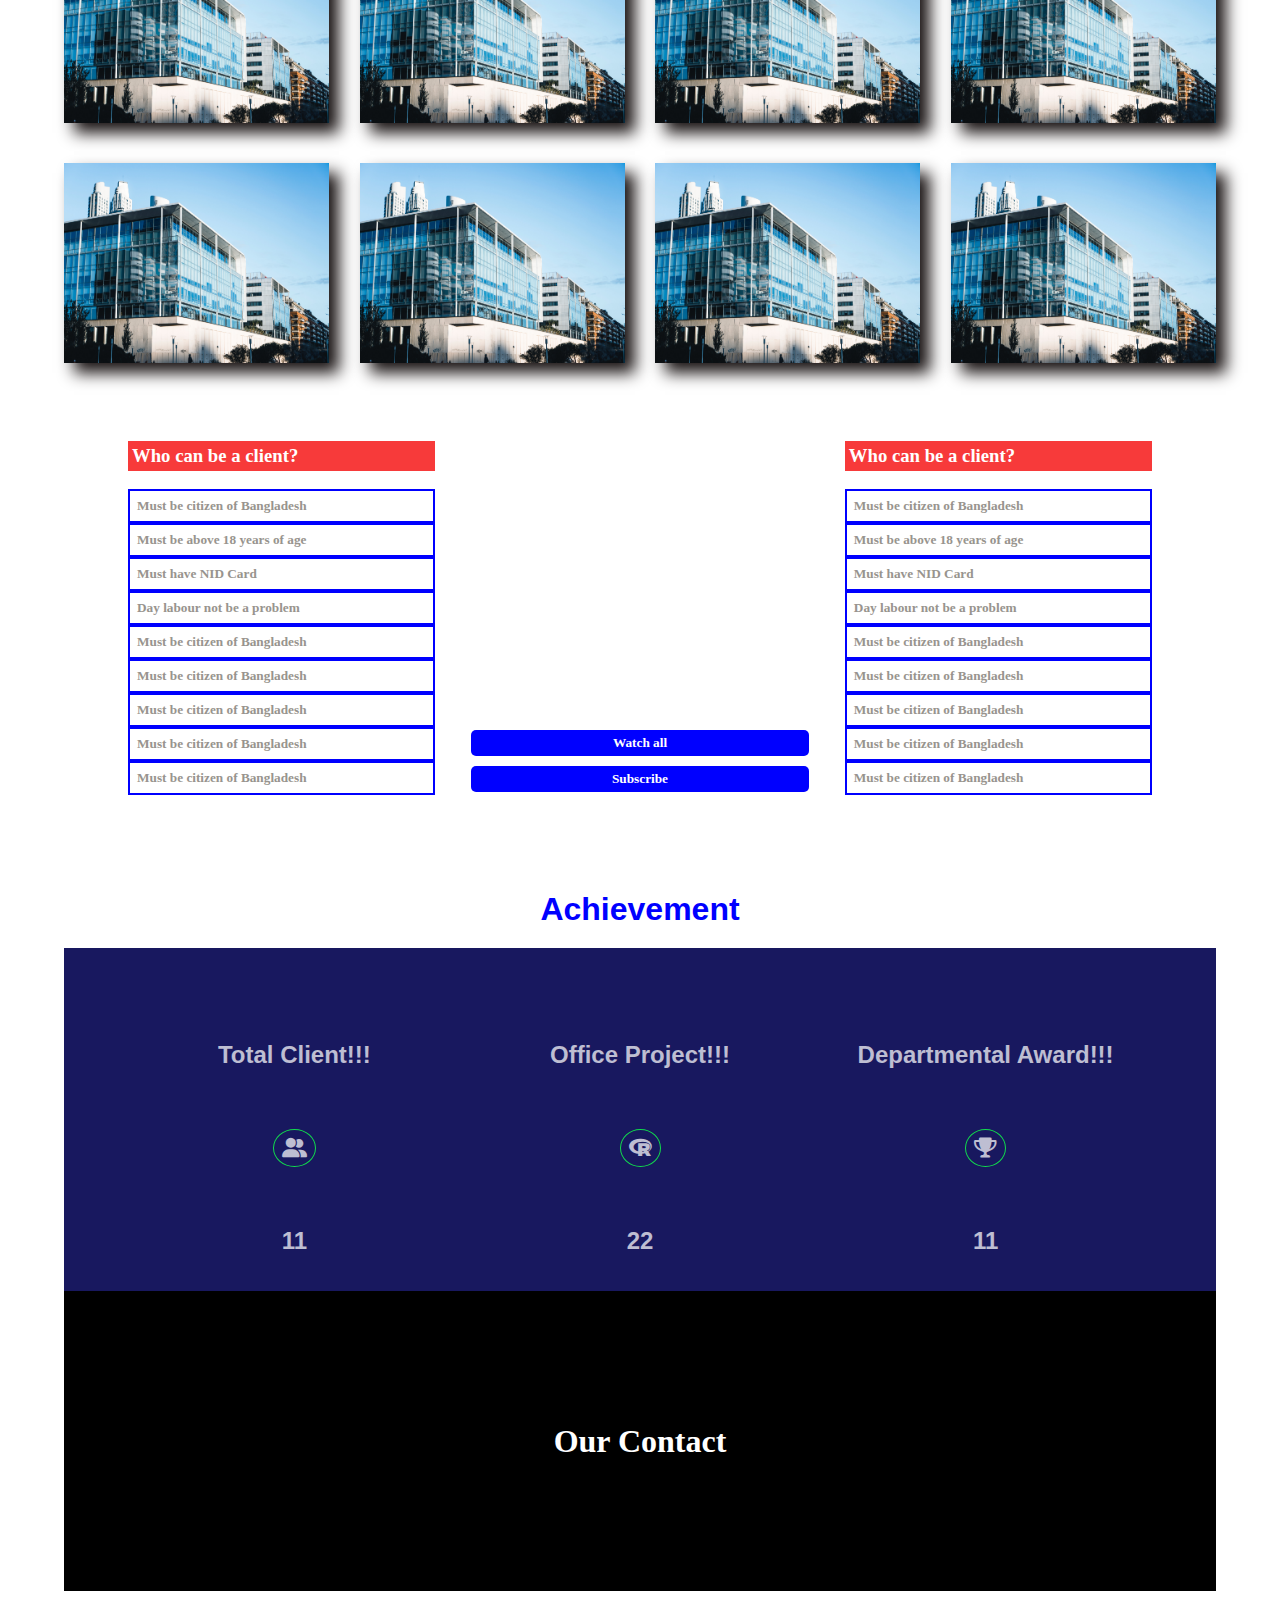
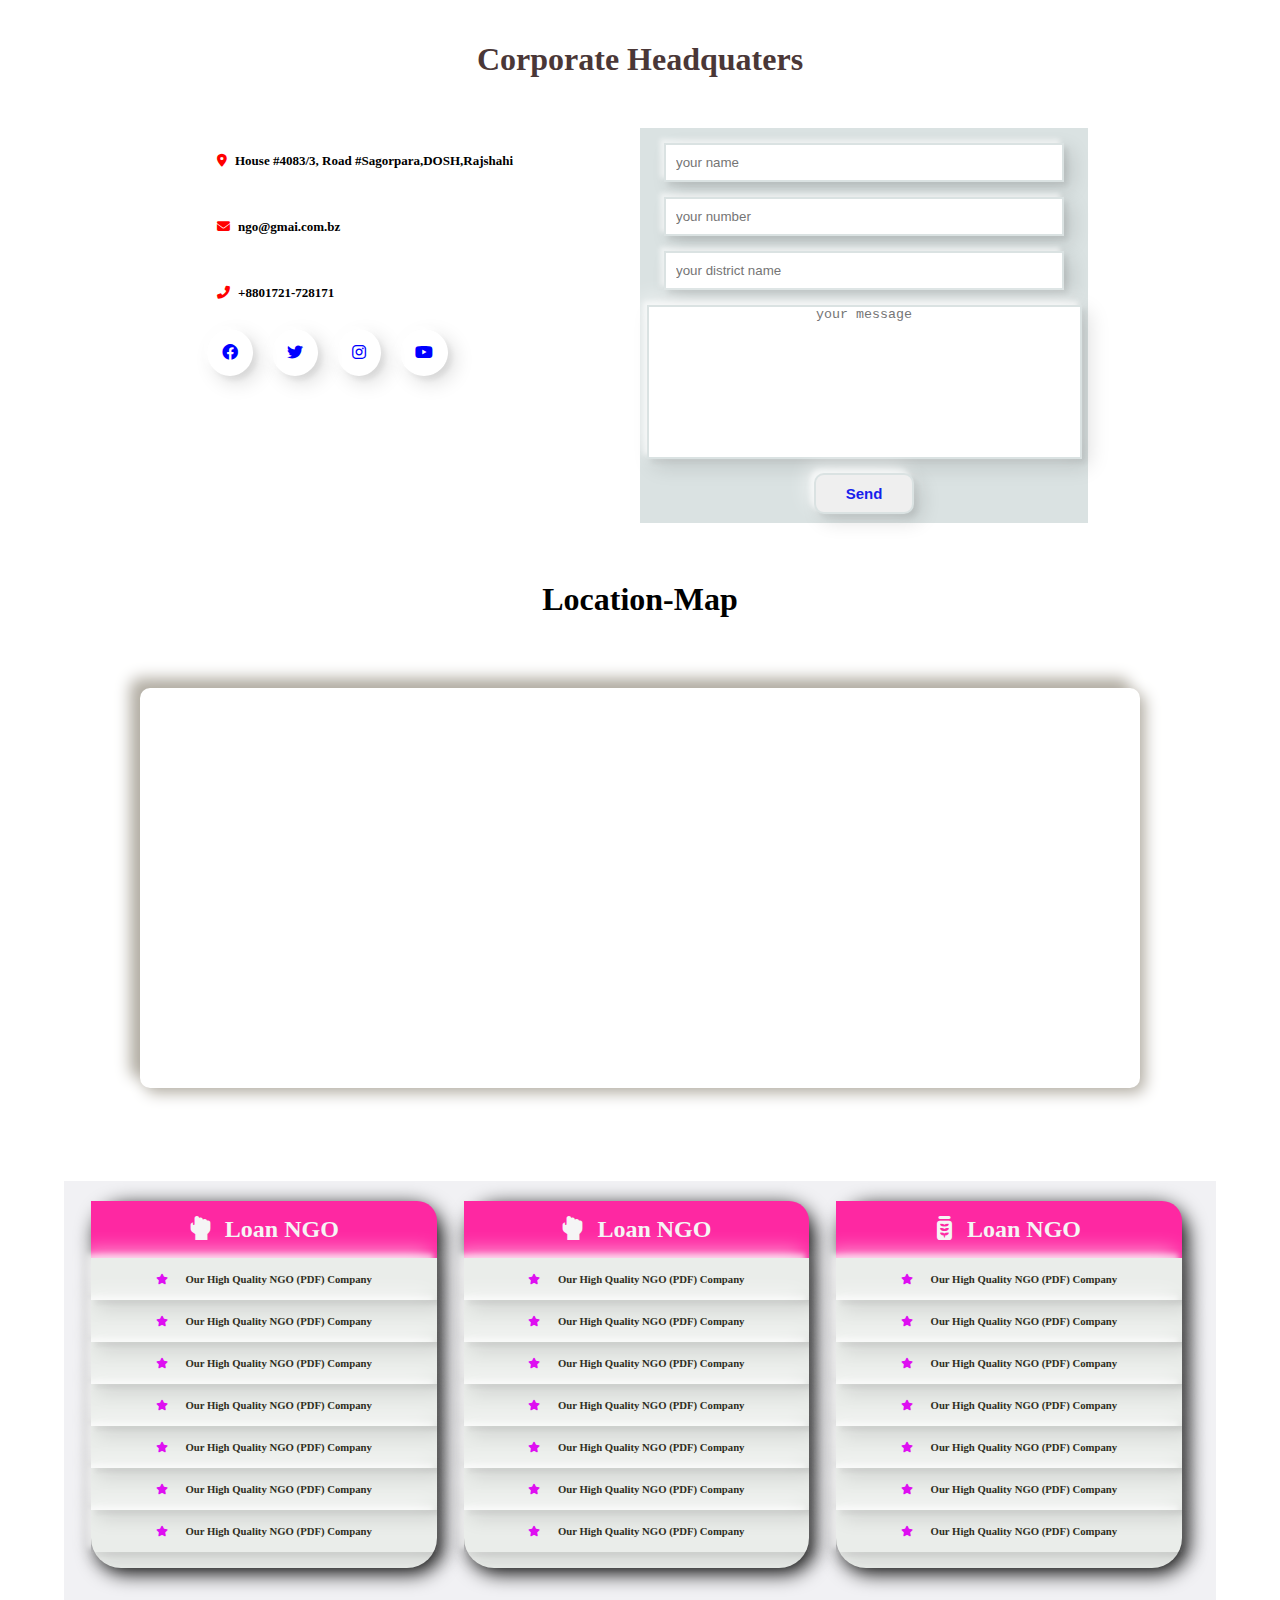
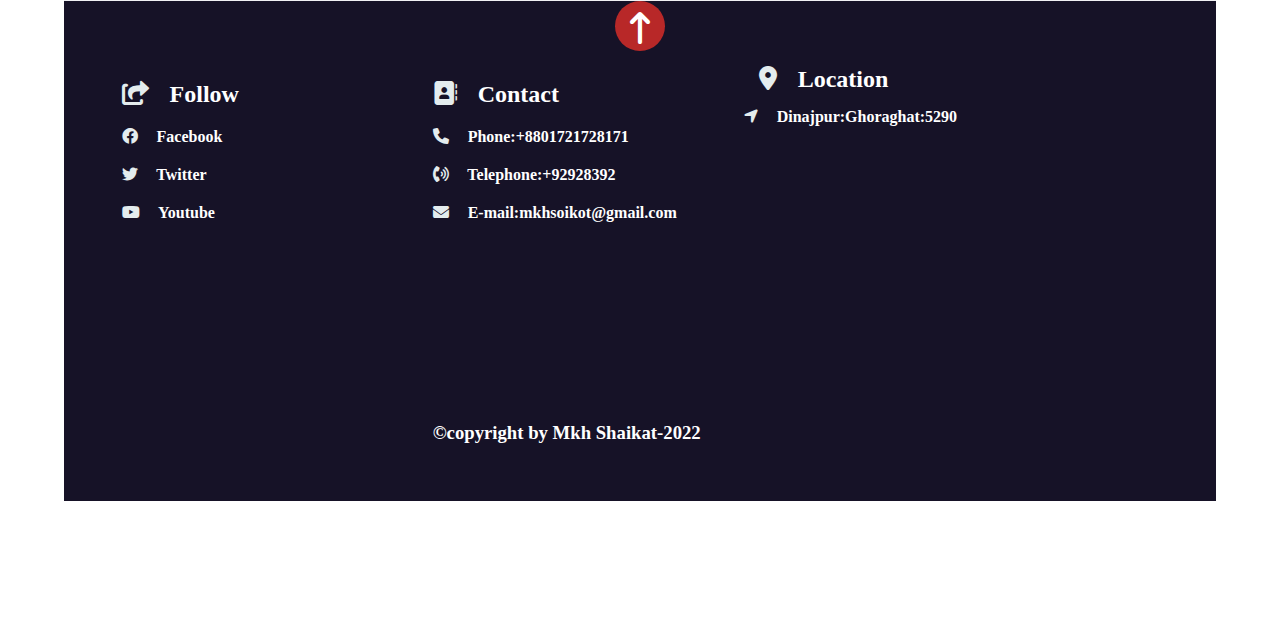
<file: 6th project/index.html>
<!DOCTYPE html>
<html lang="en">
  <head>
    <meta charset="UTF-8" />
    <meta http-equiv="X-UA-Compatible" content="IE=edge" />
    <meta name="viewport" content="width=device-width, initial-scale=1.0" />
    <title>PDB Project</title>
    <link rel="stylesheet" href="css/fontawesome.min.css" />
    <link rel="stylesheet" href="css/style.css">
    <link rel="stylesheet" href="css/responsive.css">
  </head>
  <body>

    <!-- header start here -->
    <header>
      <div class="nav">
        <h2><img class="logo" src="images/ngo_logo.png" alt=""></h2>
        <ul class="ul">
         <li><a href="#">HOME</a></li>
        <li><a href="#">ABOUT</a></li>
        <li><a href="#">SERVICES</a></li>
        <div class="drowp">
          <li><a href="#">LOAN &#9660;</a></li>
          <div class="drowp-1">
            <li><a href="#">PRIMARY-LOAN</a></li>
        <li><a href="#">BASIC--LOAN</a></li>
        <li><a href="#">HEALTH--LOAN</a></li>
        <li><a href="#">HOME--LOAN</a></li>
        <div class="drowp-2">
          <li><a href="#">STUDY-LOAN &#9654; </a></li>
          <div class="drowp-3">
            <li><a href="#">BANGLADESH</a></li>
            <li><a href="#">PAKISTHAN</a></li>
            <li><a href="#">ARGENTINA</a></li>
            <li><a href="#">NEWZILAND</a></li>
            <li><a href="#">GERMANY</a></li>
          </div>
        </div>
        </div>
        </div>
      <li><a href="#">GALLERY</a></li>
        <li><a href="#">NOTICE</a></li>
        <li><a href="#">LOGIN &#9660;</a></li>
        <li><a href="#">CONTACT</a></li>
      </div>
    </header>
 
    <!-- header end here -->
  
 <!-- body-div-start here -->
   <div class="body-div">
    <div class="body-div-1">
      <div class="body-left">
        <h1 class="h1">BUILD A POOR FREE BANGLADESH !!!</h1>
        <h1 class="h2">LETS LIVE TOGETHER</h1>
        <button class="ngo-btn">NGO BANK RAJSHAHI PBD </button>
       </div>
    </div>
   </div>
   <!-- body-div-end-here --> 

   <!-- polli-1-div-start-here -->

    <div class="polli-1">
      <div class="polli-left">
        <h4 class="h4"><span class="shaikat"><i class="fa-solid icon  fa-arrow-right-long"></i>  Application For Loan</></h4>
        <h4  class="h5"> <i class="fa-brands icon fa-amazon-pay"></i>  At Home</h4>
        <h4  class="h6"> <i class="fa-brands icon fa-fantasy-flight-games"></i> Interest is low</h4>
      </div>
      <div class="polli-right">
        <h1 class="pdb"><span><i class="fa-solid user fa-user"></i></span> Polli Dorido Bimochon(PDB)Unique</h1>
         <h1 class="pdb1">Bohomukhi Somobai LTD Rajshahi</h1>
        </div>
         </div>
         </div>
         <!-- polli-1-div-end-here -->  

         <!-- payment-div-start-here -->

            <div class="payment-1">
            <div class="payment-left">
              <h1 class="h44">Payment</h1>
              <h4  class="h55"> <i class="fa-brands icon fa-amazon-pay"></i>  At Home</h4>
              <h4  class="h66"> <i class="fa-brands icon fa-amazon-pay"></i>  At Home</h4>
              <h4  class="h77"> <i class="fa-brands icon fa-amazon-pay"></i>  At Home</h4>
              <h4  class="h88"> <i class="fa-brands icon fa-amazon-pay"></i>  At Home</h4>
              <h4  class="h10"> <i class="fa-brands icon fa-amazon-pay"></i>  At Home</h4>
            </div>
            <div class="payment-right">
              </div>
              </div>
              </div>
              <!-- payment-div-end-here -->

               <!-- applicant-div-start -->
              <div class="applicant">
            <div class="applicant-1">
            <div class="applicant-left">
              <h1 class="h44"> Application</h1>
              <h4  class="h55"><i class="fa-solid icon fa-percent"></i>  500 Rupees</h4>
              <h4  class="h66"> <i class="fa-solid icon fa-id-badge"></i> Our goal is be buid a poor free Bangladesh</h4>
              <h4  class="h77"> <i class="fa-solid icon fa-id-badge"></i>There are 200 hundred field worker engaged </h4>
              <h4  class="h88"> <i class="fa-solid icon fa-pen"></i> We live with the heightest and lowest loans</h4>
              <h4  class="h99"><i class="fa-solid icon fa-weight-scale"></i> Special discount of the bangladesh</h4>
              <h4  class="h10"> <i class="fa-brands icon icon fa-fantasy-flight-games"></i> Our goal is be buid a poor free Bangladesh</h4>
            </div>
            <div class="applicant-right">
              <h2 class="welcome">Welcome to palli Bimochon (PBD) Bank there  in Rajshahi  </h1>
                <h3 class="welcome-1">LTD Rajshahi</h3> <br>
              <h3 class="mission">Our Mission</h3>
              <p class="mission-1">Lorem ipsum dolor sit amet consectetur adipisicing elit. Excepturi aperiam iusto, praesentium dolorum omnis dolores rem accusantium hic molestiae tempore esse natus at, vero laborum porro ipsum. Ex odit accusantium deleniti. Vero expedita numquam error nihil vel beatae, voluptatum iure porro in? Amet itaque accusamus et ipsum, cupiditate quasi neque.</p>
              <h3 class="mission">Offers</h3>
              <p class="mission-1">Lorem ipsum dolor sit amet consectetur adipisicing elit. Ad totam libero inventore officiis eaque quis ab molestiae veniam voluptate adipisci.</p>
              </div>
              </div>
              </div>
       <!-- applicant-div-end -->

       <!-- gallery-div-start -->
       <div class="gallery">
            <h1 class="gall">Gallery Section</h1>
            <div class="gallery-1">
            <img class="img-1" src="images/office.jpg" alt="">
            <img class="img-1" src="images/office.jpg" alt="">
            <img class="img-1" src="images/office.jpg" alt="">
            <img class="img-1" src="images/office.jpg" alt="">
            </div>
           <div class="gallery-2">
            <img class="img-2" src="images/office.jpg" alt="">
            <img class="img-2" src="images/office.jpg" alt="">
            <img class="img-2" src="images/office.jpg" alt="">
            <img class="img-2" src="images/office.jpg" alt="">
           </div>
        
          </div>

       <!-- gallery-div-end -->

       <!-- who-div-start-->

       <div class="who-div">
        <div class="who-div-1">
          <div class="left">
            <h3 class="who-h1">Who can be a client?</h3> <br>
            <h5 class="must">Must be citizen of Bangladesh</h5>
            <h5 class="must">Must be above 18 years of age</h5>
            <h5 class="must">Must have NID Card</h5>
            <h5 class="must">Day labour not be a problem</h5>
            <h5 class="must">Must be citizen of Bangladesh</h5>
            <h5 class="must">Must be citizen of Bangladesh</h5>
            <h5 class="must">Must be citizen of Bangladesh</h5>
            <h5 class="must">Must be citizen of Bangladesh</h5>
            <h5 class="must">Must be citizen of Bangladesh</h5>
  
          </div>
          <div class="middle">
            <iframe class="ifram" width="330" height="275" src="https://www.youtube.com/embed/wSPOefDFgb4" title="YouTube video player" frameborder="0" allow="accelerometer; autoplay;  clipboard-write; encrypted-media; gyroscope; picture-in-picture" allowfullscreen></iframe>
            <h5 class="watch">Watch all</h5>
            <h5 class="watch">Subscribe</h5>
  
          </div>
          <div class="left">
            <h3 class="who-h1">Who can be a client?</h3> <br>
            <h5 class="must">Must be citizen of Bangladesh</h5>
            <h5 class="must">Must be above 18 years of age</h5>
            <h5 class="must">Must have NID Card</h5>
            <h5 class="must">Day labour not be a problem</h5>
            <h5 class="must">Must be citizen of Bangladesh</h5>
            <h5 class="must">Must be citizen of Bangladesh</h5>
            <h5 class="must">Must be citizen of Bangladesh</h5>
            <h5 class="must">Must be citizen of Bangladesh</h5>
            <h5 class="must">Must be citizen of Bangladesh</h5>
  
          </div>
          
        </div>
       </div>

<!-- who-div-end -->

<!-- achievement-div-start -->
<div class="achievement">
  <h1 class="achi-h1">Achievement</h1>
  <div class="achievement-1">
    <div class="total">
      <h2 class="h1-total">Total Client!!!</h2>
      <h2 class="h1-total"><i class="fa-solid icon-2 fa-user-group"></i></h2>
      <h2 class="h1-total">11</h2>
    </div>
    <div class="total">
      <h2 class="h1-total">Office Project!!!</h2>
      <h2 class="h1-total"><i class="fa-brands icon-2 fa-r-project"></i></h2>
      <h2 class="h1-total">22</h2>
    </div>
    <div class="total">
      <h2 class="h1-total">Departmental Award!!!</h2>
      <h2 class="h1-total"><i class="fa-solid icon-2 fa-trophy"></i></h2>
      <h2 class="h1-total">11</h2>
    </div>
    </div>
</div>

<!-- achievement-div-end -->

<!-- contact-div-start -->

<div class="contact">
  <h1>Our Contact</h1>
</div>

<!-- contact-div-end -->

<!-- corporate-div-start -->
<div class="corporate">
  <h1 class="cor">Corporate Headquaters</h1>
  <div class="corporate-1">
    <div class="corporate-2">
      <h4><span><i class="fa-solid iconn fa-location-dot"></i></span>House #4083/3, Road #Sagorpara,DOSH,Rajshahi</h4>
      <h4><span><i class="fa-solid iconn fa-envelope"></i></span>ngo@gmai.com.bz</h4>
      <h4><span><i class="fa-solid iconn fa-phone-flip"></i></span>+8801721-728171</h4>
     <br>
     <span class="span"><i class="fa-brands  fa-facebook"></i></span>
     <span class="span"><i class="fa-brands fa-twitter"></i></span>
     <span class="span"><i class="fa-brands fa-instagram"></i></span>
     <span class="span"><i class="fa-brands fa-youtube"></i></span>   
    </div>
    <div class="corporate-3">
      
      <input type="text" placeholder="your name"> <br>
      <input type="number" placeholder="your number"> <br>
      <input type="text" placeholder="your district name"> <br>
      <textarea name="" id="" placeholder="your message" cols="52" rows="10"></textarea> <br>
      <button>Send</button>
  
    </div>
  </div>
  
</div>
<!-- corporate-div-end -->

<!-- location-map-div-start -->
<div class="location-map">
  <h1>Location-Map</h1>
  <div class="location-map-1">
    <iframe class="map" src="https://www.google.com/maps/embed?pb=!1m14!1m12!1m3!1d57558.87668970312!2d88.61173143764756!3d25.62385731761918!2m3!1f0!2f0!3f0!3m2!1i1024!2i768!4f13.1!5e0!3m2!1sen!2sbd!4v1655725902222!5m2!1sen!2sbd" width="1000" height="400" style="border:0;" allowfullscreen="" loading="lazy" referrerpolicy="no-referrer-when-downgrade"></iframe>

  </div>
</div>

<!-- location-map-div-end -->

<!-- loan-div-start -->

<div class="loan">
  
    <div class="loan-left">
      <h2><span class="hand"><i class="fa-solid fa-hand-back-fist"></i></span>Loan NGO</h2>
      <h6><span class="star"><i class="fa-solid fa-star"></i></span> Our High Quality NGO (PDF) Company</h6>
      <h6><span class="star"><i class="fa-solid fa-star"></i></span> Our High Quality NGO (PDF) Company</h6>
      <h6><span class="star"><i class="fa-solid fa-star"></i></span> Our High Quality NGO (PDF) Company</h6>
      <h6><span class="star"><i class="fa-solid fa-star"></i></span> Our High Quality NGO (PDF) Company</h6>
      <h6><span class="star"><i class="fa-solid fa-star"></i></span> Our High Quality NGO (PDF) Company</h6>
      <h6><span class="star"><i class="fa-solid fa-star"></i></span> Our High Quality NGO (PDF) Company</h6>
      <h6><span class="star"><i class="fa-solid fa-star"></i></span> Our High Quality NGO (PDF) Company</h6>
      
    </div>
    <div class="loan-middle">
      <h2><span class="hand"><i class="fa-solid fa-hand-back-fist"></i></span>Loan NGO</h2>
      <h6><span class="star"><i class="fa-solid fa-star"></i></span> Our High Quality NGO (PDF) Company</h6>
      <h6><span class="star"><i class="fa-solid fa-star"></i></span> Our High Quality NGO (PDF) Company</h6>
      <h6><span class="star"><i class="fa-solid fa-star"></i></span> Our High Quality NGO (PDF) Company</h6>
      <h6><span class="star"><i class="fa-solid fa-star"></i></span> Our High Quality NGO (PDF) Company</h6>
      <h6><span class="star"><i class="fa-solid fa-star"></i></span> Our High Quality NGO (PDF) Company</h6>
      <h6><span class="star"><i class="fa-solid fa-star"></i></span> Our High Quality NGO (PDF) Company</h6>
      <h6><span class="star"><i class="fa-solid fa-star"></i></span> Our High Quality NGO (PDF) Company</h6>
    </div>
    <div class="loan-right">
      <h2><span class="hand"><i class="fa-solid fa-jar-wheat"></i></span>Loan NGO</h2>
      <h6><span class="star"><i class="fa-solid fa-star"></i></span> Our High Quality NGO (PDF) Company</h6>
      <h6><span class="star"><i class="fa-solid fa-star"></i></span> Our High Quality NGO (PDF) Company</h6>
      <h6><span class="star"><i class="fa-solid fa-star"></i></span> Our High Quality NGO (PDF) Company</h6>
      <h6><span class="star"><i class="fa-solid fa-star"></i></span> Our High Quality NGO (PDF) Company</h6>
      <h6><span class="star"><i class="fa-solid fa-star"></i></span> Our High Quality NGO (PDF) Company</h6>
      <h6><span class="star"><i class="fa-solid fa-star"></i></span> Our High Quality NGO (PDF) Company</h6>
      <h6><span class="star"><i class="fa-solid fa-star"></i></span> Our High Quality NGO (PDF) Company</h6>
    </div>
  </div>


<!-- loan-div-end -->

<!-- footer-section-start -->

<div class="footer">
  <h1 class="top-icon"><i class="fa-solid fa-arrow-up-long"></i></h1>
  <div class="footer-1">
    <div class="follow">
      <h2><span class="icon-follow"><i class="fa-solid fa-share-from-square"></i></span> Follow</h2>
      <h4><span class="icon-follow"><i class="fa-brands fa-facebook"></i></span> Facebook</h4>
      <h4><span class="icon-follow"><i class="fa-brands fa-twitter"></i></span> Twitter</h4>
      <h4><span class="icon-follow"><i class="fa-brands fa-youtube"></i></span> Youtube</h4>
    </div>
    <div class="follow-1">
      <h2><span class="icon-follow"><i class="fa-solid fa-address-book"></i></span> Contact</h2>
      <h4><span class="icon-follow"><i class="fa-solid fa-phone"></i></span> Phone:+8801721728171</h4>
      <h4><span class="icon-follow"><i class="fa-solid fa-phone-volume"></i></span> Telephone:+92928392</h4>
      <h4><span class="icon-follow"><i class="fa-solid fa-envelope"></i></span> E-mail:mkhsoikot@gmail.com</h4>
      <h3 class="copy">&copy;copyright by Mkh Shaikat-2022</h3>
     
    </div>
    <div class="follow-2">
      <h2><span class="icon-follow"><i class="fa-solid fa-location-dot"></i></span> Location</h2>
      <h4><span class="icon-follow"><i class="fa-solid fa-location-arrow"></i>
      </span> Dinajpur:Ghoraghat:5290</h4>
      <iframe class="mapp" src="https://www.google.com/maps/embed?pb=!1m14!1m12!1m3!1d14390.05733262403!2d88.64342964999999!3d25.621049899999996!2m3!1f0!2f0!3f0!3m2!1i1024!2i768!4f13.1!5e0!3m2!1sen!2sbd!4v1655752580960!5m2!1sen!2sbd" width="400" height="250" style="border:0;" allowfullscreen="" loading="lazy" referrerpolicy="no-referrer-when-downgrade"></iframe>
      
    </div>  
</div>
</div> <br><br><br><br> <br><br><br>

<!-- footer-section-end -->

       
</body>
</html>
</file>
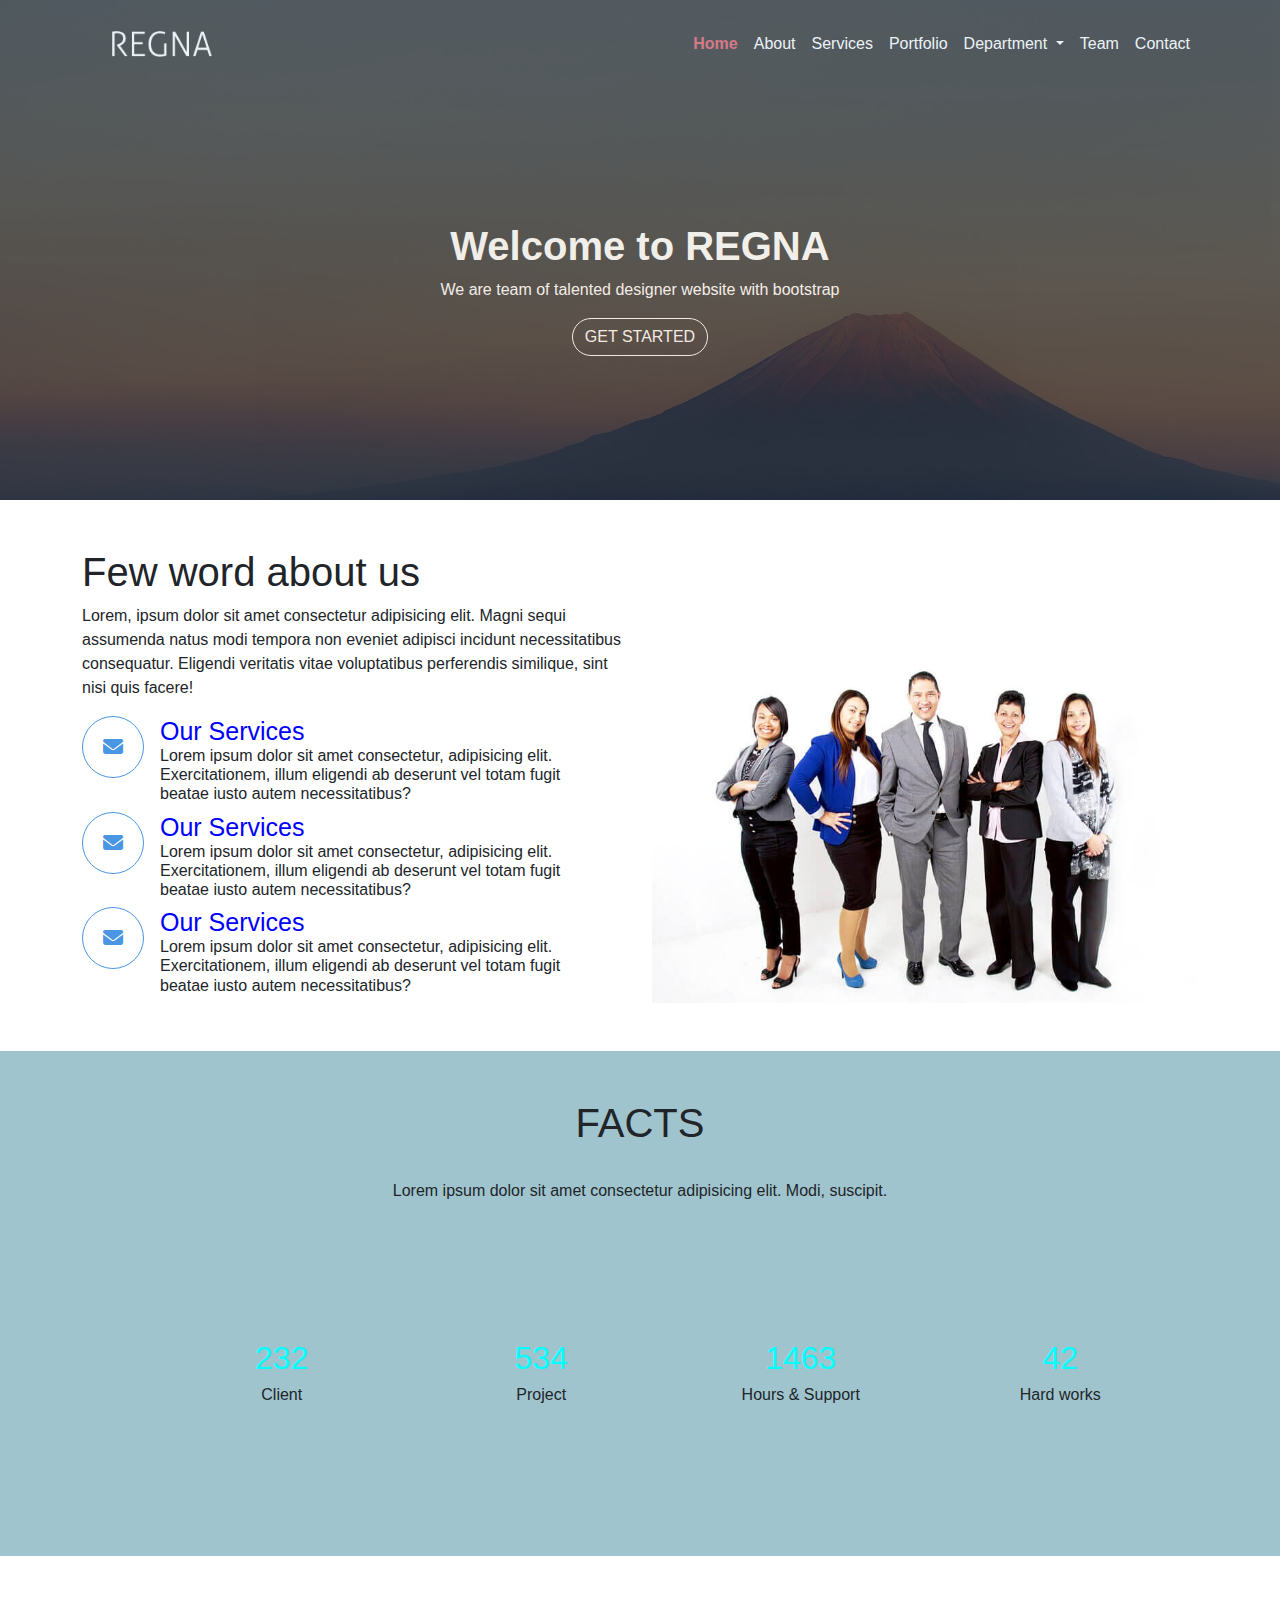
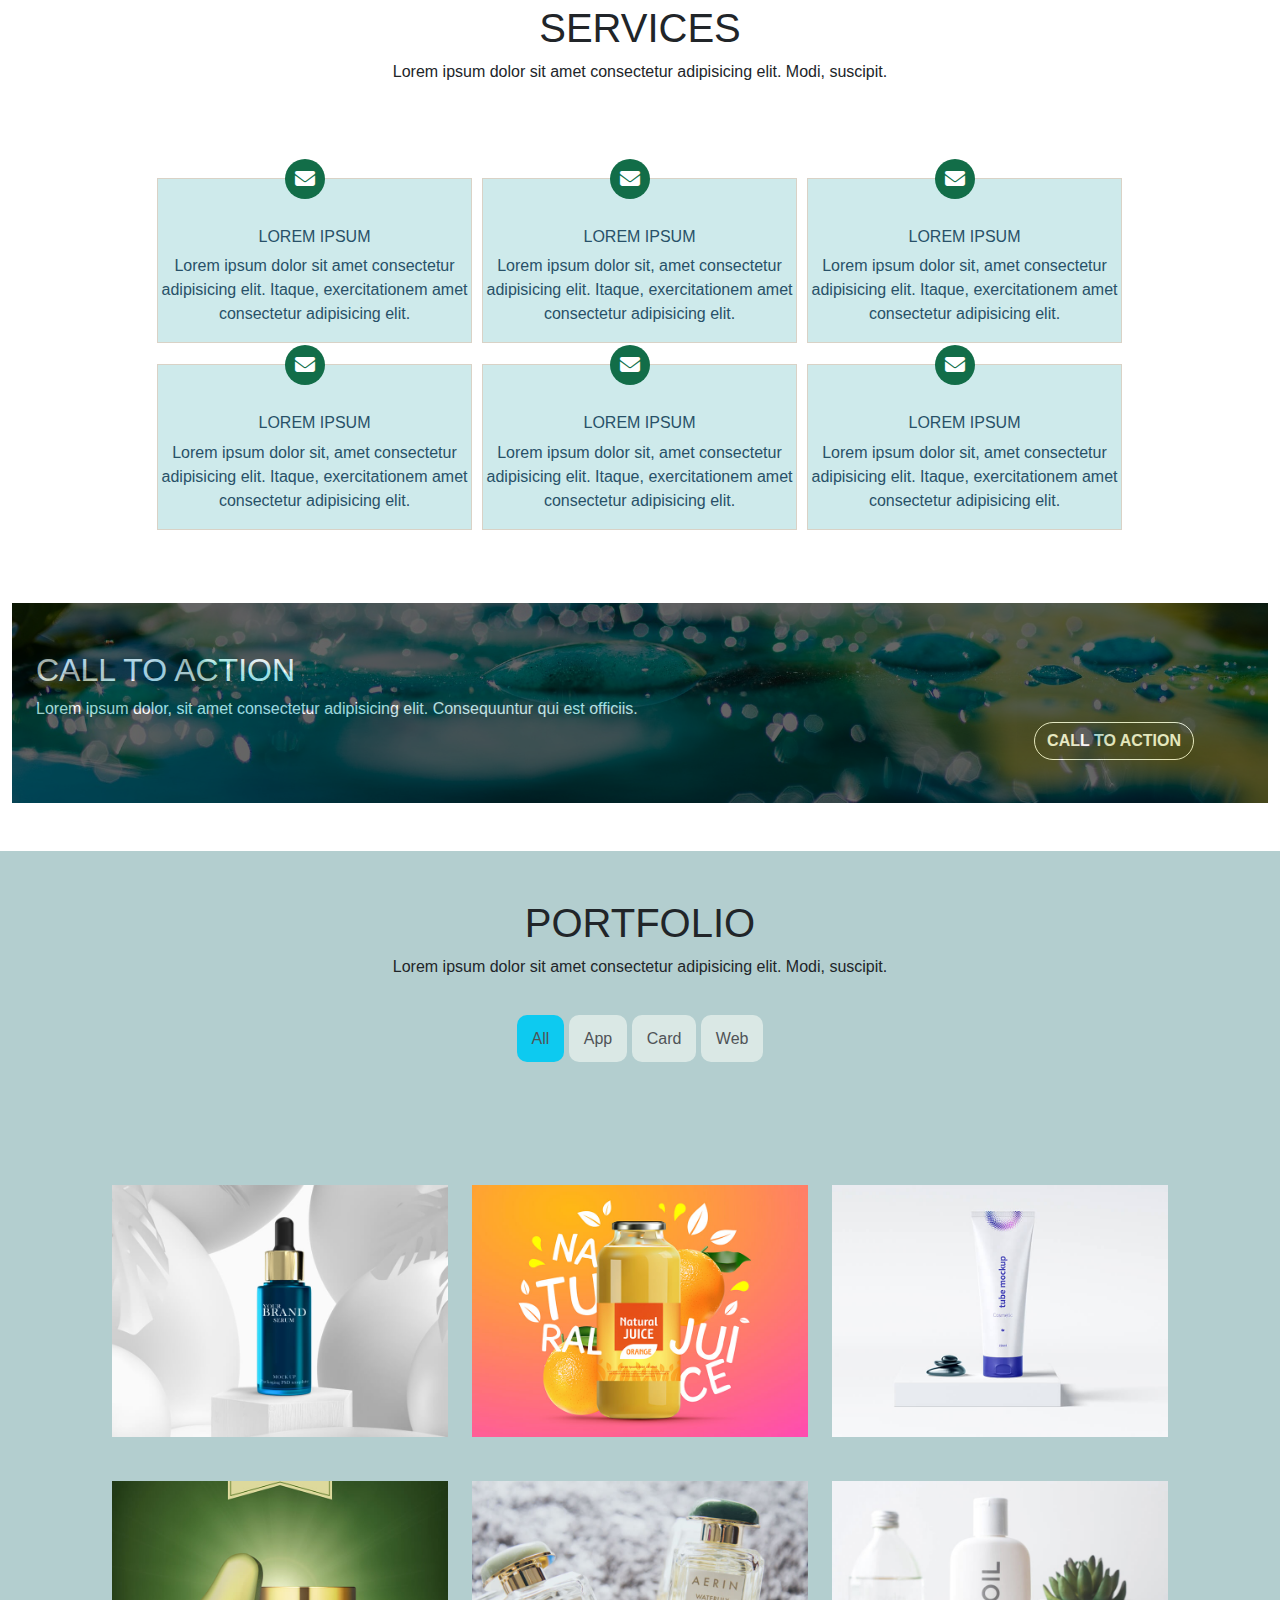
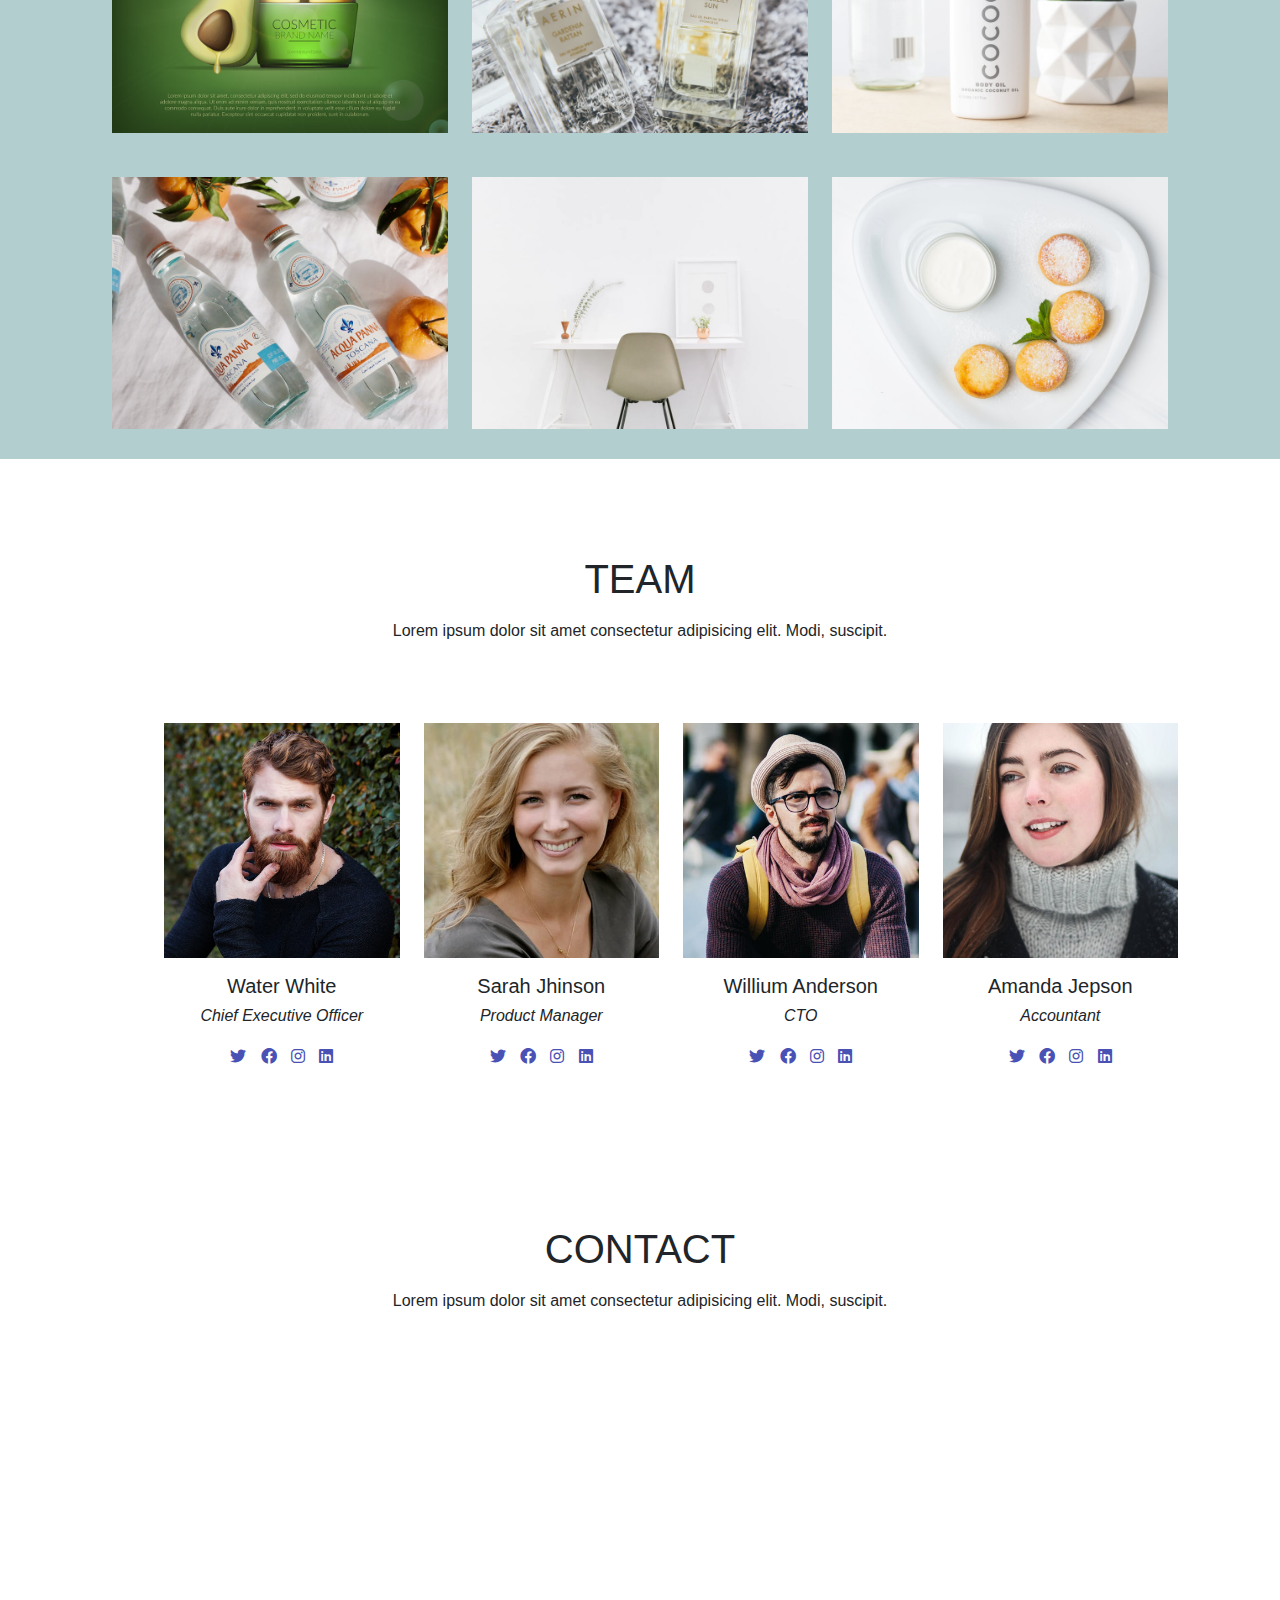
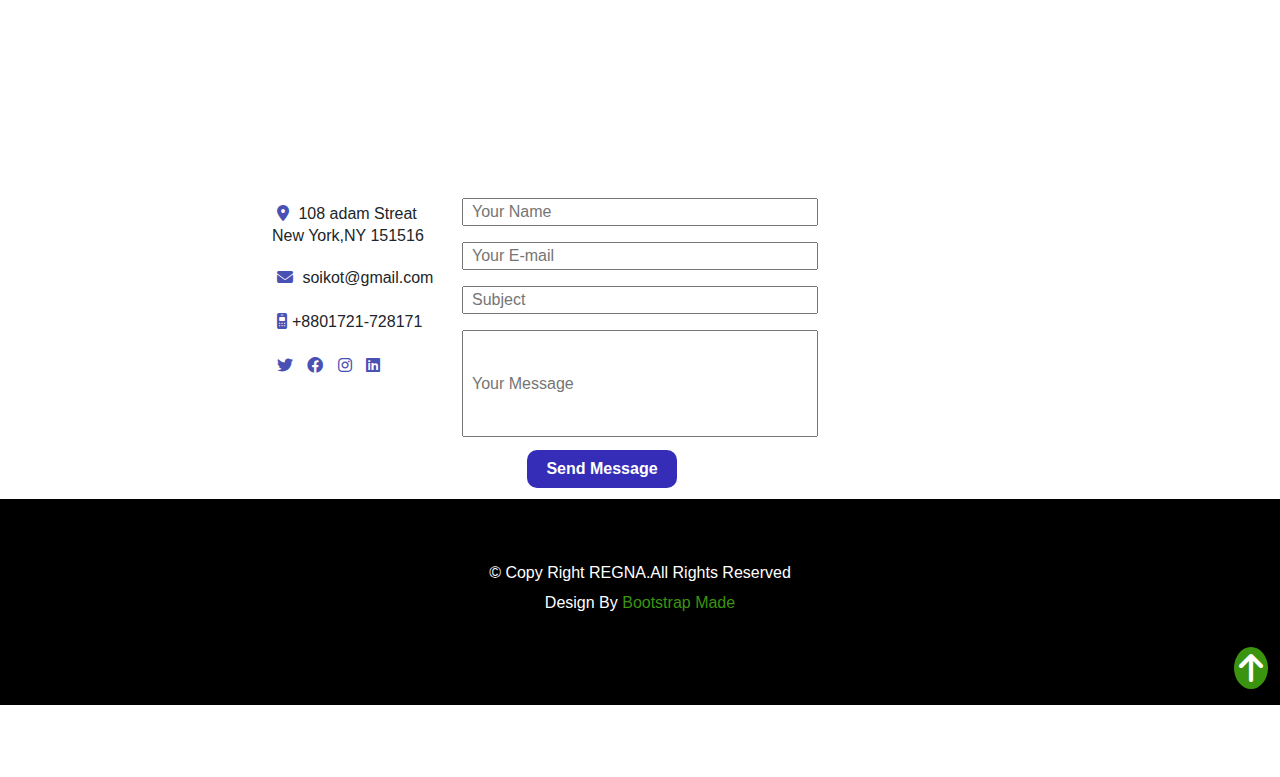
<file: bootstrap_project - 1/index.html>
<!DOCTYPE html>
<html lang="en">

<head>
  <meta charset="UTF-8">
  <meta http-equiv="X-UA-Compatible" content="IE=edge">
  <meta name="viewport" content="width=device-width, initial-scale=1.0">
  <title>Novena Project</title>
  <link rel="shortcut icon" href="images/favicon.png" type="image/x-icon">
  <link rel="stylesheet" href="css/fontawesome.min.css">
  <link rel="stylesheet" href="css/bootstrap.min.css">
  <link rel="stylesheet" href="css/responsive.css">
  <link rel="stylesheet" href="css/style.css">
</head>

<body>
  <section id="top" class="bg-img">
    <div class="bg-opacity">
    <div class="container-fluid">
      <div class="row">
        <div class="col-lg-12">
              <nav class="navbar navbar-expand-lg">
                <div class="container mt-3">
                  <img class="navbar-brand" src="images/img/logo.png" alt="logo">
                  <button class="navbar-toggler" type="button" data-bs-toggle="collapse"
                    data-bs-target="#navbarSupportedContent" aria-controls="navbarSupportedContent"
                    aria-expanded="false" aria-label="Toggle navigation">
                    <span class="navbar-toggler-icon"></span>
                  </button>
                  <div class="collapse navbar-collapse " id="navbarSupportedContent">
                    <ul class="navbar-nav ms-auto mb-2 mb-lg-0">
                      <li class="nav-item">
                        <a class="nav-link active" aria-current="page" href="#"><span class="text-danger fw-bolder">Home</a>
                      </li>
                      <li class="nav-item">
                        <a class="nav-link" href="#about">About</a>
                      </li>
                      <li class="nav-item">
                      <li class="nav-item">
                        <a class="nav-link" href="#Services">Services</a>
                      </li>
                      <li class="nav-item">
                        <a class="nav-link" href="#Portfolio">Portfolio</a>
                      </li>
                      <li class="nav-item dropdown">
                        <a class="nav-link dropdown-toggle" href="#" id="navbarDropdown" role="button"
                          data-bs-toggle="dropdown" aria-expanded="false">
                          Department
                        </a>
                        <ul class="dropdown-menu" aria-labelledby="navbarDropdown">
                          <li><a class="dropdown-item" href="#">Bangla</a></li>
                          <li><a class="dropdown-item" href="#">English</a></li>
                          <li><a class="dropdown-item" href="#">Arabic</a></li>
                          <li><a class="dropdown-item" href="#">Urdhu</a></li>
                        </ul>
                      <li class="nav-item">
                        <a class="nav-link" href="#team">Team</a>
                      </li>
                      </a>
                      <li class="nav-item">
                        <a class="nav-link" href="#Contact">Contact</a>
                      </li>
                      </li>
                    </ul>
                  </div>
                </div>
              </nav>
              <div class="regna-div">
                <div class="regna-div-1"> 
                 <h1 class="fw-bolder">Welcome to REGNA</h1>
                 <p class="">We are team of talented designer website with bootstrap</p>
                 <a class="btn btn-1 btn-brand" href="#">GET STARTED</a>
                </div>
               </div>
            </div>
        </div>
      </div>
    </div>
  </section>

  <section id="about" class="my-5">
    <div class="container">
      <div class="row">
        <div class="col-lg-6">
          <h1>Few word about us</h1>
          <p>Lorem, ipsum dolor sit amet consectetur adipisicing elit. Magni sequi assumenda natus modi tempora non
            eveniet adipisci incidunt necessitatibus consequatur. Eligendi veritatis vitae voluptatibus perferendis
            similique, sint nisi quis facere!</p>
          <div class="ourr d-flex">
            <span class=""> <i class="fa-solid icon fa-envelope"></i></span>
            <h6 class="mx-3"><span class="our">our services</span><br>Lorem ipsum dolor sit amet consectetur,
              adipisicing elit. Exercitationem, illum eligendi ab deserunt vel totam fugit beatae iusto autem
              necessitatibus?</h6>

          </div>
          <div class="ourr d-flex">
            <span class=""> <i class="fa-solid icon fa-envelope"></i></span>
            <h6 class="mx-3"><span class="our">our services</span><br>Lorem ipsum dolor sit amet consectetur,
              adipisicing elit. Exercitationem, illum eligendi ab deserunt vel totam fugit beatae iusto autem
              necessitatibus?</h6>

          </div>
          <div class="ourr d-flex">
            <span class=""> <i class="fa-solid icon fa-envelope"></i></span>
            <h6 class="mx-3"><span class="our">our services</span><br>Lorem ipsum dolor sit amet consectetur,
              adipisicing elit. Exercitationem, illum eligendi ab deserunt vel totam fugit beatae iusto autem
              necessitatibus?</h6>

          </div>
        </div>
        <div class="col-lg-6 mt-5 pt-5">
          <img class="img img-fluid" src="images/img/about-img.jpg" alt="">
        </div>
      </div>
    </div>
  </section>

  <section class="my-5 py-5 facts">
    <div class="container">
      <div class="row">
        <div class="col-lg-12">
          <div class="facts-div text-center">
            <h1>FACTS</h1>
            <p class="py-4">Lorem ipsum dolor sit amet consectetur adipisicing elit. Modi, suscipit.</p>
          </div>
        </div>
      </div>
      <div class="row nmbr my-5 py-5">
        <div class="col-lg-3">
          <h5 class="num">232</h5>
          <h6>Client</h6>
        </div>
        <div class="col-lg-3">
          <h5 class="num">534</h5>
          <h6>Project</h6>
        </div>
        <div class="col-lg-3">
          <h5 class="num">1463</h5>
          <h6>Hours & Support</h6>
        </div>
        <div class="col-lg-3">
          <h5 class="num">42</h5>
          <h6>Hard works</h6>
        </div>
      </div>
    </div>
  </section>

  <section id="Services" class="services">
    <div class="container">
      <div class="row">
        <div class="col-lg-12">
          <div class="facts-div text-center">
            <h1>SERVICES</h1>
            <p class="mb-5">Lorem ipsum dolor sit amet consectetur adipisicing elit. Modi, suscipit.</p>
          </div>
        </div>
      </div>
      <div class="row nmbr">
        <div class="col-lg-4 mt-3 lorem">
          <div class="divider"><span class=""> <i class="fa-solid faa fa-envelope"></i></span></div>
          <h6 class="mt-5">LOREM IPSUM</h6>
          <p class="">Lorem ipsum dolor sit amet consectetur adipisicing elit. Itaque, exercitationem amet consectetur
            adipisicing elit. </p>
        </div>
        <div class="col-lg-4 mt-3 lorem">
          <div class="divider"><span class=""> <i class="fa-solid faa fa-envelope"></i></span></div>
          <h6 class="mt-5">LOREM IPSUM</h6>
          <p>Lorem ipsum dolor sit, amet consectetur adipisicing elit. Itaque, exercitationem amet consectetur
            adipisicing elit. </p>
        </div>
        <div class="col-lg-4 mt-3 lorem">
          <div class="divider"><span class=""> <i class="fa-solid faa fa-envelope"></i></span></div>
          <h6 class="mt-5">LOREM IPSUM</h6>
          <p>Lorem ipsum dolor sit, amet consectetur adipisicing elit. Itaque, exercitationem amet consectetur
            adipisicing elit. </p>
        </div>
        <div class="col-lg-4 mt-3 lorem">
          <div class="divider"><span class=""> <i class="fa-solid faa fa-envelope"></i></span></div>
          <h6 class="mt-5">LOREM IPSUM</h6>
          <p class="">Lorem ipsum dolor sit, amet
            consectetur adipisicing elit. Itaque, exercitationem amet consectetur adipisicing elit. </p>
        </div>
        <div class="col-lg-4 mt-3 lorem">
          <div class="divider"><span class=""> <i class="fa-solid faa fa-envelope"></i></span></div>
          <h6 class="mt-5">LOREM IPSUM</h6>
          <p class="">Lorem ipsum dolor sit, amet consectetur adipisicing elit. Itaque, exercitationem amet consectetur
            adipisicing elit. </p>
        </div>
        <div class="col-lg-4 mt-3 lorem">
          <div class="divider"><span class=""> <i class="fa-solid faa fa-envelope"></i></span></div>
          <h6 class="mt-5">LOREM IPSUM</h6>
          <p class="">Lorem ipsum dolor sit, amet consectetur adipisicing elit. Itaque, exercitationem amet consectetur
            adipisicing elit. </p>
        </div>
      </div>
    </div>
  </section>

  <section class="call text-white my-5">
    <div class="container-fluid">
      <div class="row">
        <div class="col-lg-12">
          <div class="bg-img-1">
            <div class="bg-opacity-1">
             <div class="call-1 py-5 mx-4">
              <h2>CALL TO ACTION</h2>
              <p>Lorem ipsum dolor, sit amet consectetur adipisicing elit. Consequuntur qui est officiis.<span><a class="btn btn-2 btn-brand" href="#">CALL TO ACTION</a></span></p> 
             </div>
            </div>
          </div>
        </div>
      </div>
    </div>
  </section>

  <section id="Portfolio" class="portfolio">
    <div class="container">
      <div class="row">
        <div class="col-lg-12">
          <div class="text-center">
            <h1 class="mt-5">PORTFOLIO</h1>
            <p class="mb-5">Lorem ipsum dolor sit amet consectetur adipisicing elit. Modi, suscipit.</p>
            <span class="all bg-info">All</span> <span class="all">App</span> <span class="all">Card</span> <span
              class="all">Web</span>
          </div>
        </div>
      </div>
      <div class="row portfolio-img">
        <div class="col-lg-4 mt-lg-4">
          <img class="img img-fluid" src="images/img/portfolio/portfolio-1.jpg" alt="">
        </div>
        <div class="col-lg-4 mt-lg-4">
          <img class="img img-fluid" src="images/img/portfolio/portfolio-2.jpg" alt="">
        </div>
        <div class="col-lg-4 mt-lg-4">
          <img class="img img-fluid" src="images/img/portfolio/portfolio-3.jpg" alt="">

        </div>
        <div class="col-lg-4 my-4">
          <img class="img img-fluid" src="images/img/portfolio/portfolio-4.jpg" alt="">
        </div>
        <div class="col-lg-4 my-4">
          <img class="img img-fluid" src="images/img/portfolio/portfolio-5.jpg" alt="">
        </div>
        <div class="col-lg-4 my-4">
          <img class="img img-fluid" src="images/img/portfolio/portfolio-6.jpg" alt="">
        </div>
        <div class="col-lg-4">
          <img class="img img-fluid" src="images/img/portfolio/portfolio-7.jpg" alt="">
        </div>
        <div class="col-lg-4">
          <img class="img img-fluid" src="images/img/portfolio/portfolio-8.jpg" alt="">
        </div>
        <div class="col-lg-4">
          <img class="img img-fluid" src="images/img/portfolio/portfolio-9.jpg" alt="">
        </div>
      </div>
  </section>

  <section id="team" class="my-5 py-5">
    <div class="container">
      <div class="row">
        <div class="col-lg-12">
          <div class="facts-div text-center">
            <h1>TEAM</h1>
            <p class="py-2">Lorem ipsum dolor sit amet consectetur adipisicing elit. Modi, suscipit.</p>
          </div>
        </div>
      </div>
      <div class="row nmbr my-3">
        <div class="col-lg-3">
          <img class="img img-fluid" src="images/img/team-1.jpg" alt="">
          <h5 class="mt-3">Water White</h5>
          <h6><i>Chief Executive Officer</i></h6>
          <span class="spann"><i class="fa-brands fa-twitter"></i></span>
          <span class="spann"><i class="fa-brands  fa-facebook"></i></span>
          <span class="spann"><i class="fa-brands fa-instagram"></i></span>
          <span class="spann"><i class="fa-brands fa-linkedin"></i></span>
        </div>
        <div class="col-lg-3">
          <img class="img img-fluid" src="images/img/team-2.jpg" alt="">
          <h5 class="mt-3">Sarah Jhinson</h5>
          <h6><i>Product Manager</i></h6>
          <span class="spann"><i class="fa-brands fa-twitter"></i></span>
          <span class="spann"><i class="fa-brands  fa-facebook"></i></span>
          <span class="spann"><i class="fa-brands fa-instagram"></i></span>
          <span class="spann"><i class="fa-brands fa-linkedin"></i></span>
        </div>
        <div class="col-lg-3">
          <img class="img img-fluid" src="images/img/team-3.jpg" alt="">
          <h5 class="mt-3">Willium Anderson</h5>
          <h6><i>CTO</i></h6>
          <span class="spann"><i class="fa-brands fa-twitter"></i></span>
          <span class="spann"><i class="fa-brands  fa-facebook"></i></span>
          <span class="spann"><i class="fa-brands fa-instagram"></i></span>
          <span class="spann"><i class="fa-brands fa-linkedin"></i></span>
        </div>
        <div class="col-lg-3">
          <img class="img img-fluid" src="images/img/team-4.jpg" alt="">
          <h5 class="mt-3">Amanda Jepson</h5>
          <h6><i>Accountant</i></h6>
          <span class="spann"><i class="fa-brands fa-twitter"></i></span>
          <span class="spann"><i class="fa-brands  fa-facebook"></i></span>
          <span class="spann"><i class="fa-brands fa-instagram"></i></span>
          <span class="spann"><i class="fa-brands fa-linkedin"></i></span>
        </div>
      </div>
    </div>
  </section>

  <section id="Contact" class="my-4 py-4">
    <div class="container-fluid">
      <div class="row">
        <div class="col-lg-12">
          <div class="facts-div text-center">
            <h1>CONTACT</h1>
            <p class="py-2">Lorem ipsum dolor sit amet consectetur adipisicing elit. Modi, suscipit.</p>
          </div>
          <iframe class="mapp"
            src="https://www.google.com/maps/embed?pb=!1m14!1m12!1m3!1d14390.05733262403!2d88.64342964999999!3d25.621049899999996!2m3!1f0!2f0!3f0!3m2!1i1024!2i768!4f13.1!5e0!3m2!1sen!2sbd!4v1655752580960!5m2!1sen!2sbd"
            width="1230" height="350" style="border:0;" allowfullscreen="" loading="lazy"
            referrerpolicy="no-referrer-when-downgrade"></iframe>
      </div>
    </div>
  </div>
  </section>

  <section>
    <div class="container">
      <div class="row">
        <div class="col-lg-2">


        </div>
        <div class="col-lg-2 spann-1 my-5">
          <h6><span class="spann"><i class="fa-solid fa-location-dot"></i></span> 108 adam Streat New York,NY 151516
          </h6>
          <h6><span class="spann"><i class="fa-solid fa-envelope"></i></span> soikot@gmail.com</h6>
          <h6><span class="spann"><i class="fa-solid fa-mobile-retro"></i>+8801721-728171</h6>
          <span class="spann"><i class="fa-brands fa-twitter"></i></span>
          <span class="spann"><i class="fa-brands  fa-facebook"></i></span>
          <span class="spann"><i class="fa-brands fa-instagram"></i></span>
          <span class="spann"><i class="fa-brands fa-linkedin"></i></span>
        </div>
        <div class="col-lg-4 my-5 spannn">
          <input class="px-2 my-2 w-100" type="text" placeholder="Your Name">
          <input class="px-2 my-2 w-100" type="email" placeholder="Your E-mail">
          <input class="px-2 my-2 w-100" type="text" placeholder="Subject">
          <input class="px-2 my-2 w-100 h-50" type="text" placeholder="Your Message">
         
          <a class="btn btn-3 btn-brand" href="#">Send Message</a>
        </div>
        <div class="col-lg-2">
        </div>
      </div>
    </div>
  </section>

  <section class="footer mt-5 bg-black text-white">
    <div class="container-fluid">
      <div class="row">
        <div class="col-lg-12 mt-5 py-3">
          <div class="footer-1">
            <h6>&COPY; Copy Right REGNA.All Rights Reserved</h6>
          </div>
          <div class="footer-1">
            <p>Design By <span class="footer-span">Bootstrap Made</span>
            </p>
          </div>
          <div class="col-lg-2 ms-auto">
            <a href="#top"><i id="top" class="fa-solid fa-arrow-up mt-3"></i></a>
          </div>
        </div>
      </div>
    </div>
  </section>



  <br><br><br>





  <script src="js/bootstrap.bundle.min.js"></script>
</body>

</html>
</file>
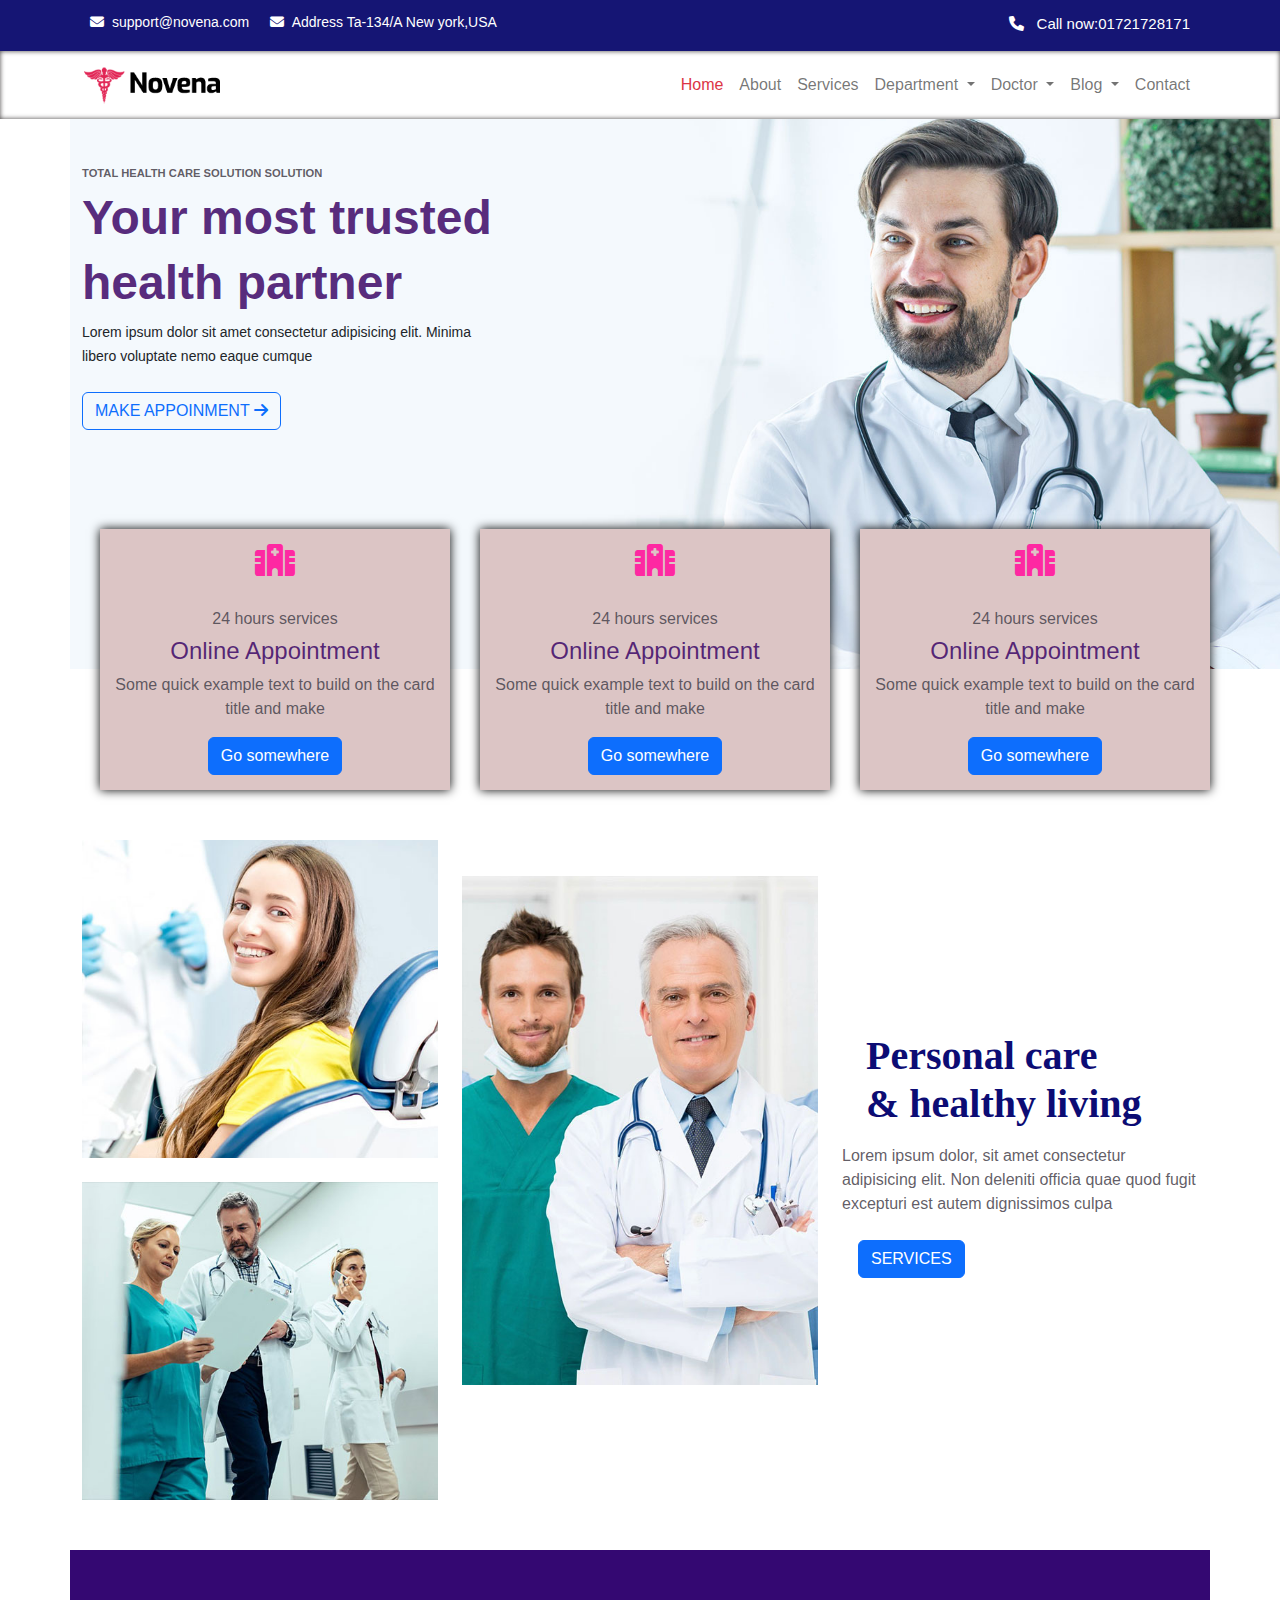
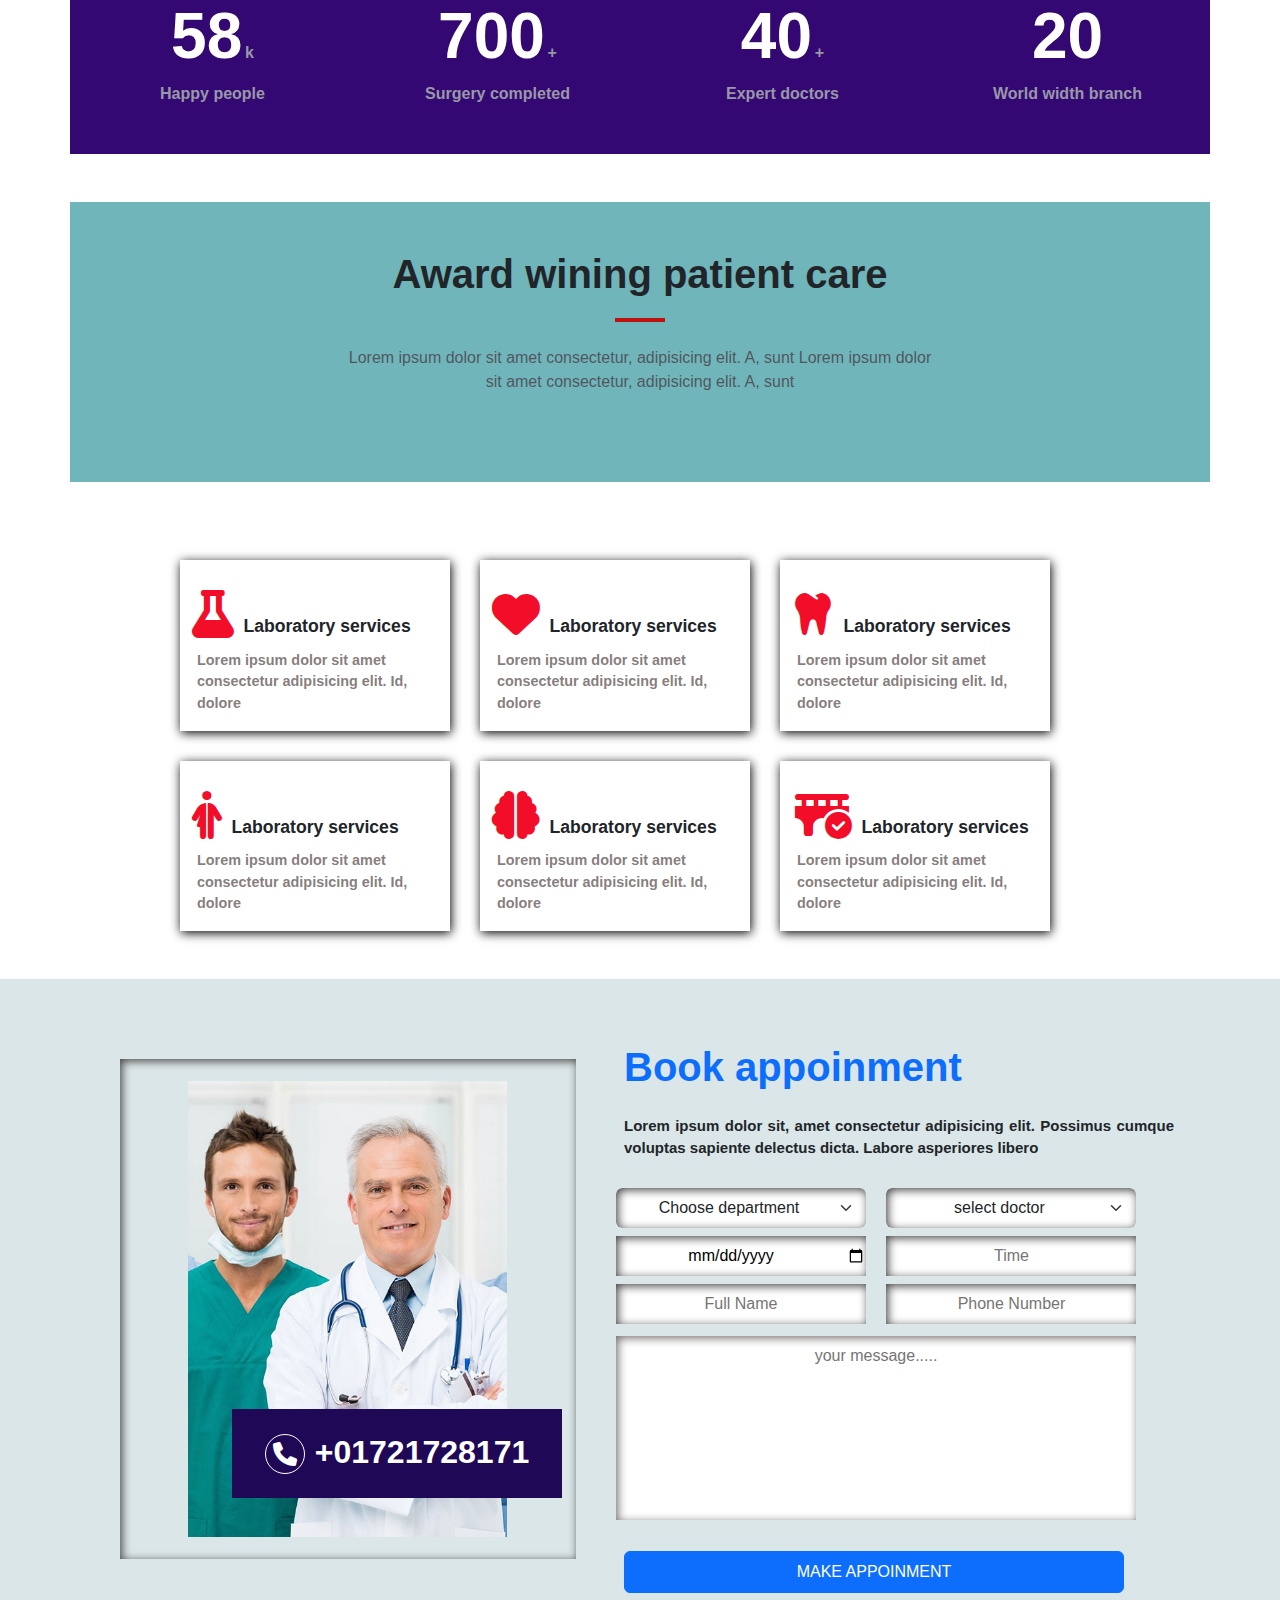
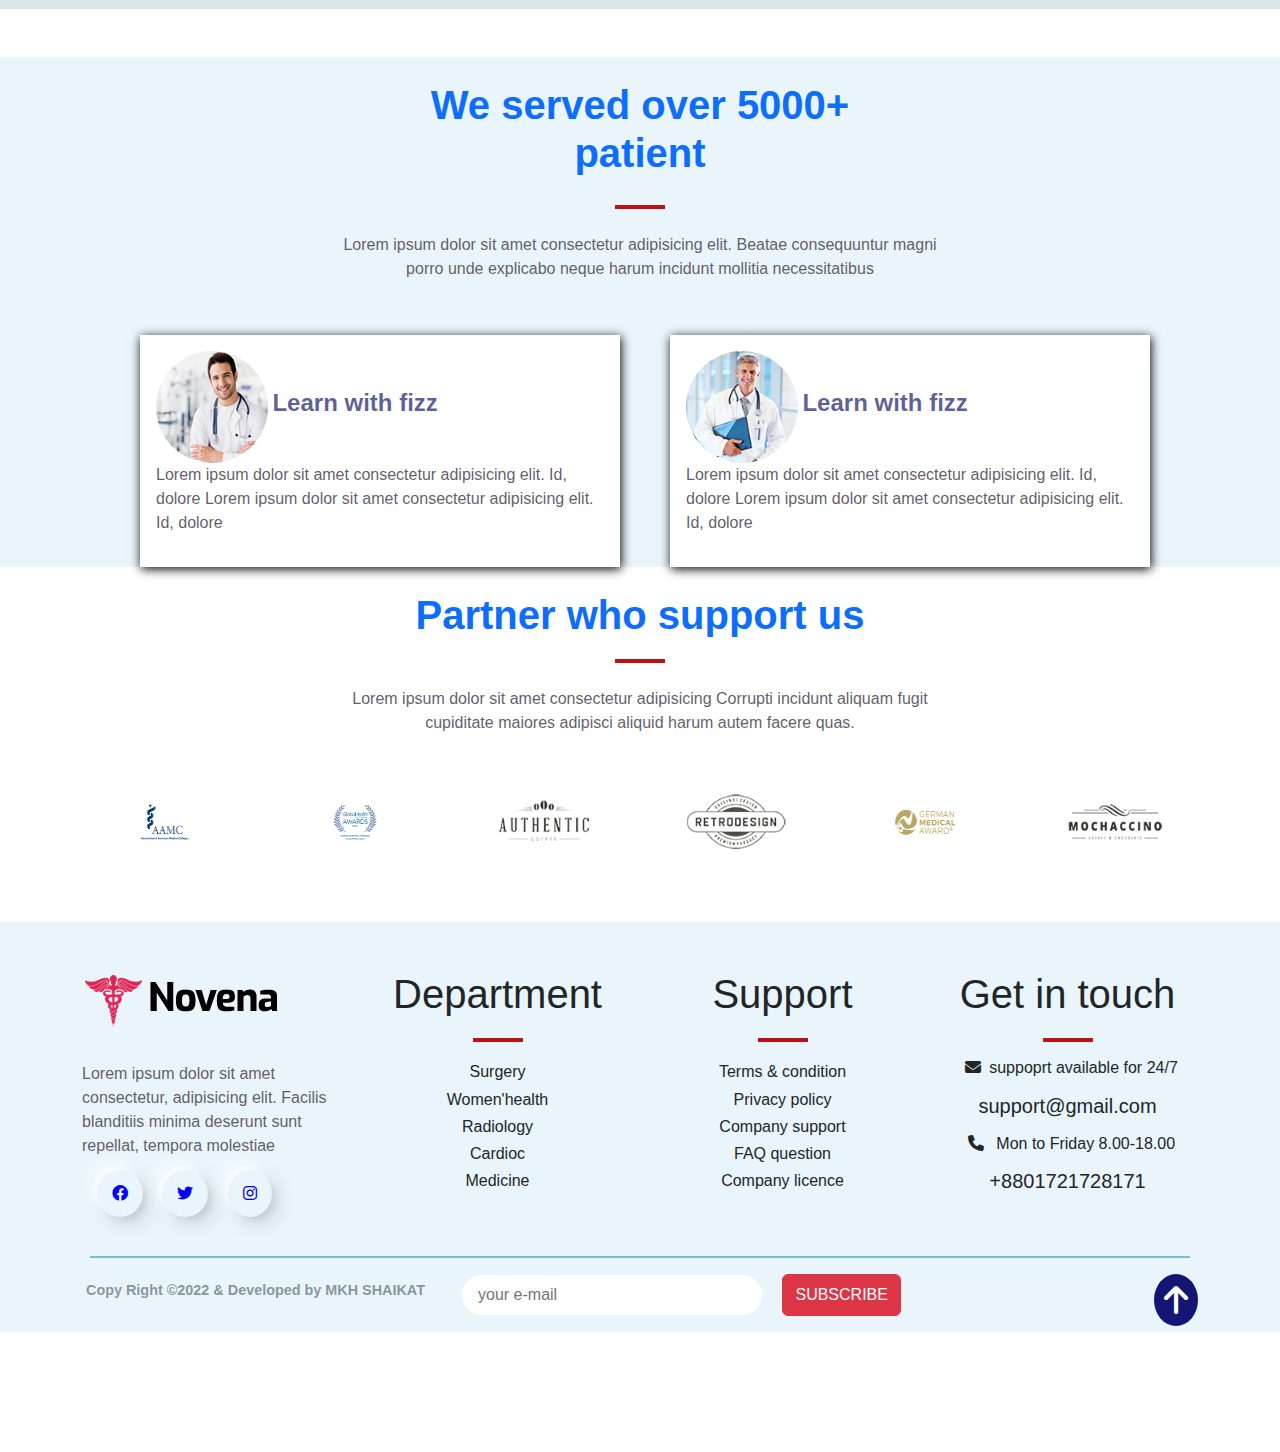
<file: bootstrap_project/index.html>
<!DOCTYPE html>
<html lang="en">

<head>
  <meta charset="UTF-8">
  <meta http-equiv="X-UA-Compatible" content="IE=edge">
  <meta name="viewport" content="width=device-width, initial-scale=1.0">
  <title>Novena Project</title>
  <link rel="shortcut icon" href="images/favicon.png" type="image/x-icon">
  <link rel="stylesheet" href="css/fontawesome.min.css">
  <link rel="stylesheet" href="css/bootstrap.min.css">
  <link rel="stylesheet" href="css/responsive.css">
  <link rel="stylesheet" href="css/style.css">
</head>

<body>
  <section id="top" class="text-white">
    <div class="container top-1">
      <div class="row">
        <div class="col-lg-6">
          <small class=""><i class="fa-solid mx-2 fa-envelope "></i>support@novena.com</small>
          <small class="mx-2"><i class="fa-solid mx-2 fa-envelope"></i>Address Ta-134/A New york,USA</small>
        </div>
        <div class="col-lg-6 nmbr text-end">
          <h6 class="mx-2"><i class="fa-solid mx-2 fa-phone"></i> Call now:01721728171</h6>
        </div>
      </div>
    </div>
  </section>
  <nav class="navbar navbar-expand-lg">
    <div class="container">
      <img class="navbar-brand" src="images/logo.png" alt="logo">
      <button class="navbar-toggler" type="button" data-bs-toggle="collapse" data-bs-target="#navbarSupportedContent"
        aria-controls="navbarSupportedContent" aria-expanded="false" aria-label="Toggle navigation">
        <span class="navbar-toggler-icon"></span>
      </button>
      <div class="collapse navbar-collapse " id="navbarSupportedContent">
        <ul class="navbar-nav ms-auto mb-2 mb-lg-0">
          <li class="nav-item">
            <a class="nav-link active" aria-current="page" href="#"><span class="text-danger">Home</a>
          </li>
          <li class="nav-item">
            <a class="nav-link" href="#">About</a>
          </li>
          <li class="nav-item">
            <a class="nav-link" href="#">Services</a>
          </li>
          <li class="nav-item dropdown">
            <a class="nav-link dropdown-toggle" href="#" id="navbarDropdown" role="button" data-bs-toggle="dropdown"
              aria-expanded="false">
              Department
            </a>
            <ul class="dropdown-menu" aria-labelledby="navbarDropdown">
              <li><a class="dropdown-item" href="#">Bangla</a></li>
              <li><a class="dropdown-item" href="#">English</a></li>
              <li><a class="dropdown-item" href="#">Arabic</a></li>
              <li><a class="dropdown-item" href="#">Urdhu</a></li>
            </ul>
          <li class="nav-item dropdown">
            <a class="nav-link dropdown-toggle" href="#" id="navbarDropdown" role="button" data-bs-toggle="dropdown"
              aria-expanded="false">
              Doctor
            </a>
          <li class="nav-item dropdown">
            <a class="nav-link dropdown-toggle" href="#" id="navbarDropdown" role="button" data-bs-toggle="dropdown"
              aria-expanded="false">
              Blog
            </a>
          <li class="nav-item">
            <a class="nav-link" href="#">Contact</a>
          </li>
          </li>
        </ul>

      </div>
    </div>
  </nav>
  <div class="container bg">
    <div class="row">
      <div class=" img bg-img img-fluid col-lg-12 col-sm-6">
        <div class="lef-div mt-5">
          <h6 class="">TOTAL HEALTH CARE SOLUTION SOLUTION</h6>
          <h1>Your most trusted </h1>
          <h1> health partner</h1>
          <small>Lorem ipsum dolor sit amet consectetur adipisicing elit. Minima
            <br> libero voluptate nemo eaque cumque
          </small> <br>
          <button type="button" class="btn my-4 btn-outline-primary ">MAKE APPOINMENT <span><i
                class="fa-solid fa-arrow-right"></i></span></button>
        </div>
      </div>
    </div>
  </div>


  <div class="container">
    <div class="row">
      <div class="col-lg-4 around">
        <i class="fa-solid fa-hospital"></i>
        <h6>24 hours services</h6>
        <h4 class="title">Online Appointment</h4>
        <p class="textt">Some quick example text to build on the card title and make</p>
        <a href="#" class="btn btnn btn-primary">Go somewhere</a>
      </div>
      <div class="col-lg-4 around">
        <i class="fa-solid fa-hospital"></i>
        <h6>24 hours services</h6>
        <h4 class="title">Online Appointment</h4>
        <p class="textt">Some quick example text to build on the card title and make</p>
        <a href="#" class="btn btnn btn-primary">Go somewhere</a>
      </div>
      <div class="col-lg-4 around">
        <i class="fa-solid fa-hospital"></i>
        <h6>24 hours services</h6>
        <h4 class="title">Online Appointment</h4>
        <p class="textt">Some quick example text to build on the card title and make</p>
        <a href="#" class="btn btnn btn-primary">Go somewhere</a>
      </div>
    </div>
  </div>

  <section class="personal">
    <div class="container">
      <div class="row">
        <div class="col-lg-4">
          <img class="img img-fluid" src="images/about/img-1.jpg" alt="">
          <img class="img img-fluid mt-4" src="images/about/img-2.jpg" alt="">
        </div>
        <div class="col-lg-4 col third-img">
          <img class="img img-fluid my-5 py-5" src="images/about/img-3.jpg" alt="">

        </div>
        <div class="col-lg-4 my-5 py-5 personal-1">
          <h1 class="mt-5 mx-4 pt-5">Personal care <br> & healthy living</h1>
          <p class="py-2">Lorem ipsum dolor, sit amet consectetur adipisicing elit. Non deleniti officia quae quod fugit
            excepturi est autem dignissimos culpa</p>
          <a href="#" class="btn mx-3 btn-primary">SERVICES</a>

        </div>
      </div>
    </div>
    </div>
  </section>
  <section class="number">
    <div class="container py-5 text-center number-1">
      <div class="row">
        <div class="col-lg-3">
          <h1>58 <span>k</span></h1>
          <small>Happy people</small>
        </div>
        <div class="col-lg-3">
          <h1>700 <span>+</span></h1>
          <small>Surgery completed</small>
        </div>
        <div class="col-lg-3">
          <h1>40 <span>+</span></h1>
          <small>Expert doctors</small>
        </div>
        <div class="col-lg-3">
          <h1>20</h1>
          <small>World width branch</small>
        </div>
      </div>

    </div>

    </nav>
  </section>

  <section class="awrad">
    <div class="container awrad-1  my-5 py-5">
      <h1 class="text-center fw-bolder">Award wining patient care</h1>
      <div class="hr"></div>
      <p class="text-center py-4 "> Lorem ipsum dolor sit amet consectetur, adipisicing elit. A, sunt Lorem ipsum
        dolor<br> sit amet consectetur, adipisicing elit. A, sunt</p>
    </div>
  </section>

  <section class="lab">
    <div class="container labb">
      <div class="row">
        <div class="col-md-4  lab-1 bg-white">
          <i class="fa-solid fa-flask"></i> <span>Laboratory services</span>
          <p>Lorem ipsum dolor sit amet consectetur adipisicing elit. Id, dolore</p>
        </div>
        <div class="col-md-4 lab-1 bg-white">
          <i class="fa-solid fa-heart"></i> <span>Laboratory services</span>
          <p>Lorem ipsum dolor sit amet consectetur adipisicing elit. Id, dolore</p>
        </div>
        <div class="col-md-4 lab-1 bg-white">
          <i class="fa-solid fa-tooth"></i> <span>Laboratory services</span>
          <p>Lorem ipsum dolor sit amet consectetur adipisicing elit. Id, dolore</p>
        </div>
        <div class="col-md-4 lab-1 bg-white">
          <i class="fa-solid fa-person-half-dress"></i> <span>Laboratory services</span>
          <p>Lorem ipsum dolor sit amet consectetur adipisicing elit. Id, dolore</p>
        </div>
        <div class="col-md-4 lab-1 bg-white">
          <i class="fa-solid fa-brain"></i> <span>Laboratory services</span>
          <p>Lorem ipsum dolor sit amet consectetur adipisicing elit. Id, dolore</p>
        </div>
        <div class="col-md-4 lab-1 bg-white">
          <i class="fa-solid fa-bridge-circle-check"></i> <span>Laboratory services</span>
          <p>Lorem ipsum dolor sit amet consectetur adipisicing elit. Id, dolore</p>
        </div>
      </div>
    </div>

  </section>

  <section class="book my-5">
    <div class="container">
      <div class="row">
        <div class="col-lg-6 book-1">
          <h1 class="text-white py-4 text-center"><span><i class="fa-solid fa-phone"></i></span>+01721728171</h1>
        </div>
        <div class="col-lg-6 col-sm-12 appoinment">
          <h1 class="text-primary fw-bolder mx-3 my-4">Book appoinment</h1>
          <p class="text-dark my-4 mx-3">Lorem ipsum dolor sit, amet consectetur adipisicing elit. Possimus cumque
            voluptas sapiente delectus dicta. Labore asperiores libero </p>
          <select class="form-select py-2 mx-2 text-center" aria-label="Default select example">
            <option selected>Choose department</option>
            <option value="1">Bangladesh</option>
            <option value="2">Pakisthan</option>
            <option value="3">Argentina</option>
            <option value="4">Brazil</option>
          </select>

          <select class="form-select py-2 mx-2 text-center my-1" aria-label="Default select example">
            <option selected>select doctor</option>
            <option value="1">Learn with fizz</option>
            <option value="2">Shamim Hossain</option>
            <option value="3">Mithun Mondol</option>
            <option value="4">Mashirul Islam</option>
          </select>
          <input class="inn py-2 mx-2 text-center" type="date">
          <input class="inn py-2 mx-2 text-center my-1" placeholder="Time" type="text">
          <input class="inn py-2 mx-2 text-center my-1" placeholder="Full Name" type="text">
          <input class="inn py-2 mx-2 text-center  my-1" placeholder="Phone Number" type="text"><br>
          <textarea class="text my-2 mx-2 py-2 " name="" id="" placeholder="your message....." cols="63"
            rows="7"></textarea>
          <a href="#" class="btn d-flex btnnn justify-content-center btn-primary m-3 py-2">MAKE APPOINMENT</a>

        </div>
      </div>
    </div>

  </section>
  <section class="we">
    <div class="container">
      <div class="row" <div class="col-lg-6 wee col-sm-12">
        <h1 class="text-center text-primary fw-bolder mt-4">We served over 5000+ <br> patient</h1>
        <div class="hr mb-3"></div>
        <p class="text-center py-2 ">Lorem ipsum dolor sit amet consectetur adipisicing elit. Beatae consequuntur
          magni<br> porro unde explicabo neque harum incidunt mollitia necessitatibus</p>
        <div class="col-lg-6 col-sm-12 we-1 bg-white py-3 px-3">
          <img class="img img-fluid rounded-circle w-25 " src="images/team/test-thumb3.jpg" alt=""> <span
            class="name">Learn with fizz</span>
          <p>Lorem ipsum dolor sit amet consectetur adipisicing elit. Id, dolore Lorem ipsum dolor sit amet consectetur
            adipisicing elit. Id, dolore</p>
        </div>

        <div class="col-lg-6 col-sm-12 we-1 bg-white py-3 px-3">
          <img class="img img-fluid rounded-circle w-25" src="images/team/test-thumb4.jpg" alt=""> <span
            class="name">Learn with fizz</span>
          <p>Lorem ipsum dolor sit amet consectetur adipisicing elit. Id, dolore
            Lorem ipsum dolor sit amet consectetur adipisicing elit. Id, dolore<span class="coma">,,</span>
          </p>
        </div>

      </div>

    </div>
    </div>
  </section>

  <section class="partner">
    <div class="container">
      <div class="row">
        <div class="col-lg-12">
          <h1 class="text-center text-primary fw-bolder mt-4">Partner who support us</h1>
          <div class="hr text-center"></div>
          <p class="text-center text-primary-50 mt-4">Lorem ipsum dolor sit amet consectetur adipisicing Corrupti
            incidunt aliquam fugit <br> cupiditate maiores adipisci aliquid harum autem facere quas.</p>
        </div>
        <img class="img brand-img img-fluid" src="images/about/1.png" alt="">
        <img class="img brand-img img-fluid" src="images/about/2.png" alt="">
        <img class="img brand-img img-fluid" src="images/about/3.png" alt="">
        <img class="img brand-img img-fluid" src="images/about/4.png" alt="">
        <img class="img brand-img img-fluid" src="images/about/5.png" alt="">
        <img class="img brand-img img-fluid" src="images/about/6.png" alt="">
      </div>
    </div>
  </section>

  <section class="footer my-5">
    <div class="container">
      <div class="row">
        <div class="col-lg-3">
          <img class="mt-5 mb-2" src="images/logo.png" alt="">
          <p class="text-justify text-primary-50 my-4">Lorem ipsum dolor sit amet consectetur, adipisicing elit. Facilis
            blanditiis minima deserunt sunt repellat, tempora molestiae</p>
          <span class="spann"><i class="fa-brands  fa-facebook"></i></span>
          <span class="spann"><i class="fa-brands fa-twitter"></i></span>
          <span class="spann"><i class="fa-brands fa-instagram"></i></span>
        </div>
        <div class="col-lg-3 mt-5 mb-2">
          <h1 class="text-center">Department</h1>
          <div class="hr"></div>
          <div class="surgery text-justify">
            <h6>Surgery</h6>
            <h6>Women'health</h6>
            <h6>Radiology</h6>
            <h6>Cardioc</h6>
            <h6>Medicine</h6>
          </div>
        </div>
        <div class="col-lg-3 mt-5 mb-2">
          <h1 class="text-center">Support</h1>
          <div class="hr"></div>
          <div class="surgery text-justify mb-5">
            <h6>Terms & condition</h6>
            <h6>Privacy policy</h6>
            <h6>Company support</h6>
            <h6>FAQ question</h6>
            <h6>Company licence</h6>
          </div>
        </div>
        <div class="col-lg-3 get mt-5 mb-2">
          <h1 class="text-center">Get in touch</h1>
          <div class="hr"></div>
          <h6 class="my-3 text-primary-50"><i class="fa-solid fa-envelope mx-2"></i>suppoprt available for 24/7</h6>
          <h5 class="my-3">support@gmail.com</h5>
          <h6 class="my-3"> <i class="fa-solid fa-phone mx-2"></i> Mon to Friday 8.00-18.00</h6>
          <h5 class="my-3">+8801721728171</h5>
        </div>
        <div class="hrr"></div>
      </div>
      <div class="row">
        <div class="col-lg-4 py-4 px-3">
          <h4 class="copy">Copy Right &copy;2022 & Developed by MKH SHAIKAT</h4>
        </div>
        <div class="col-lg-6">
          <input class="email py-2 px-3" type="email" placeholder="your e-mail ">
          <a href="#" class="btn btn-danger m-3 py-2">SUBSCRIBE</a>
        </div>
        <div class="col-lg-2 arrow">
          <a href="#top"><i id="top" class="fa-solid fa-arrow-up mt-3"></i></a>

        </div>

      </div>
    </div>
  </section>

  <br><br><br>





  <script src="js/bootstrap.bundle.min.js"></script>
</body>

</html>
</file>
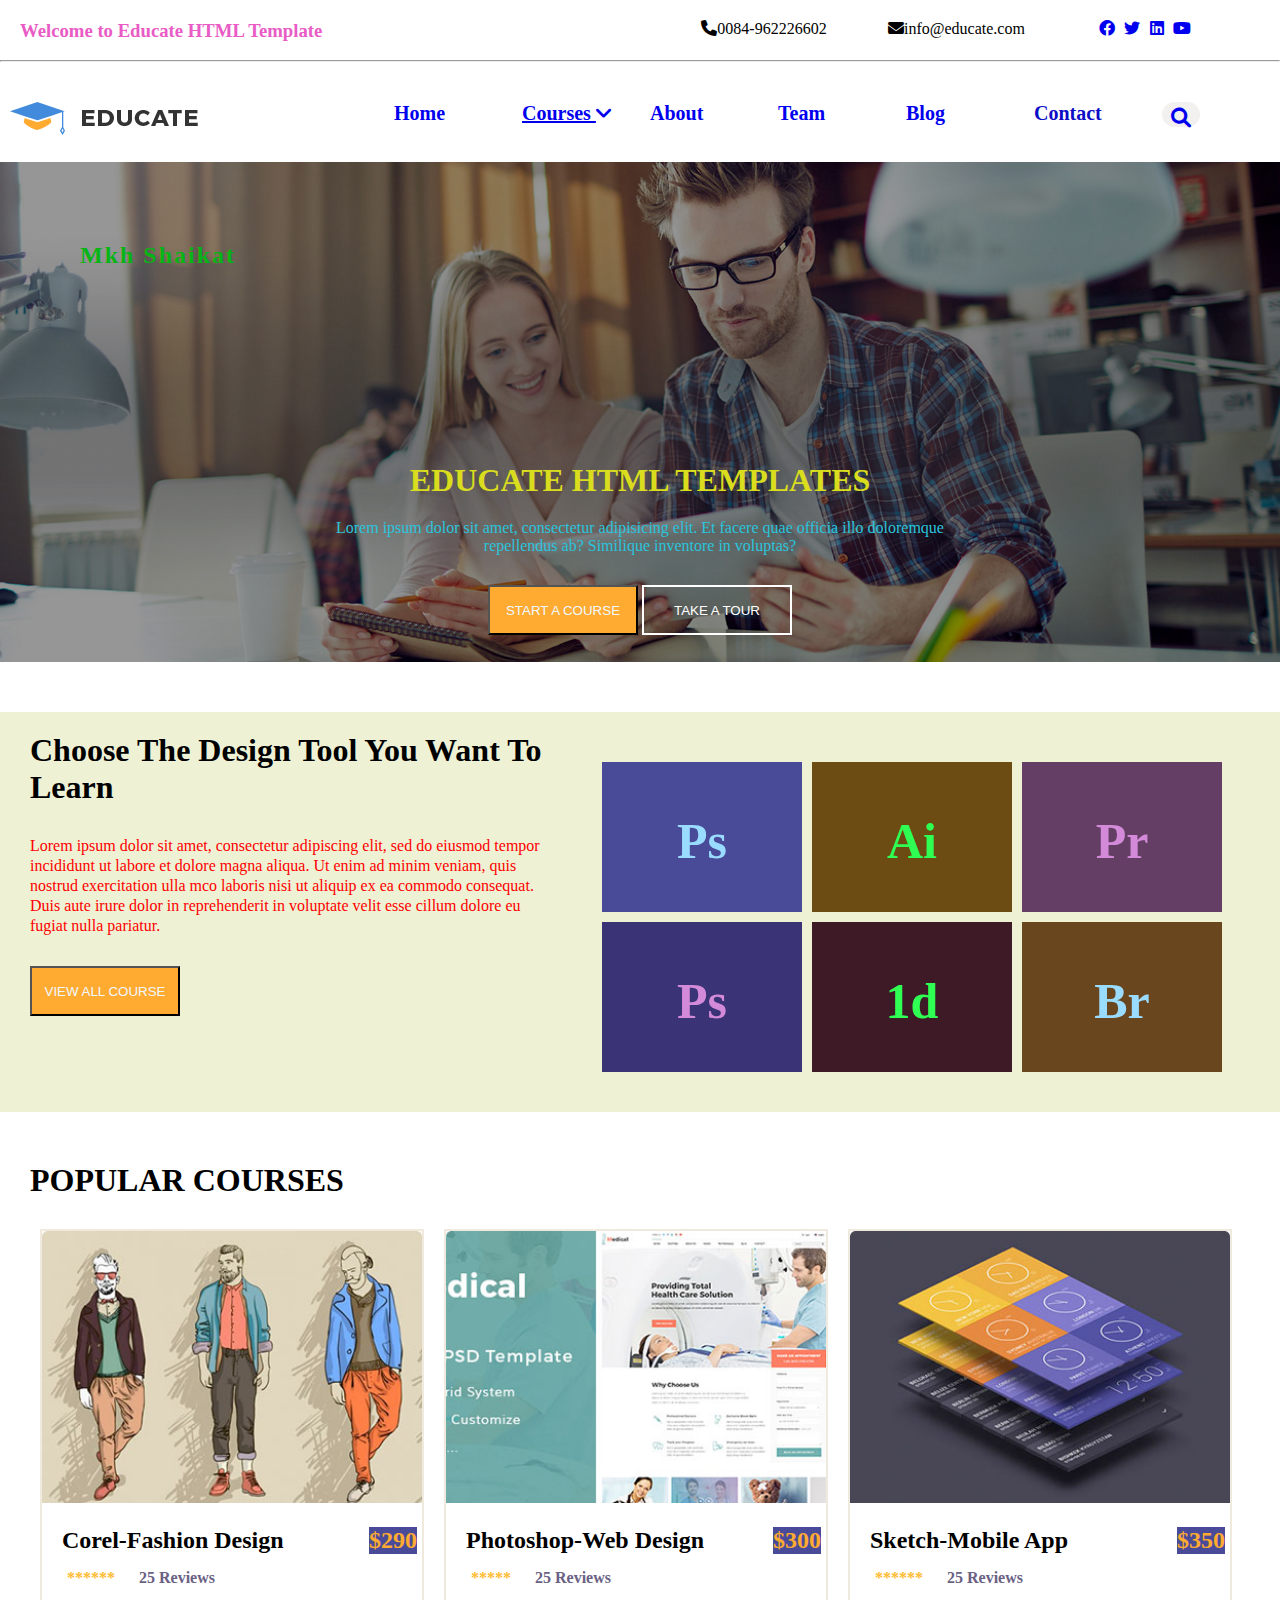
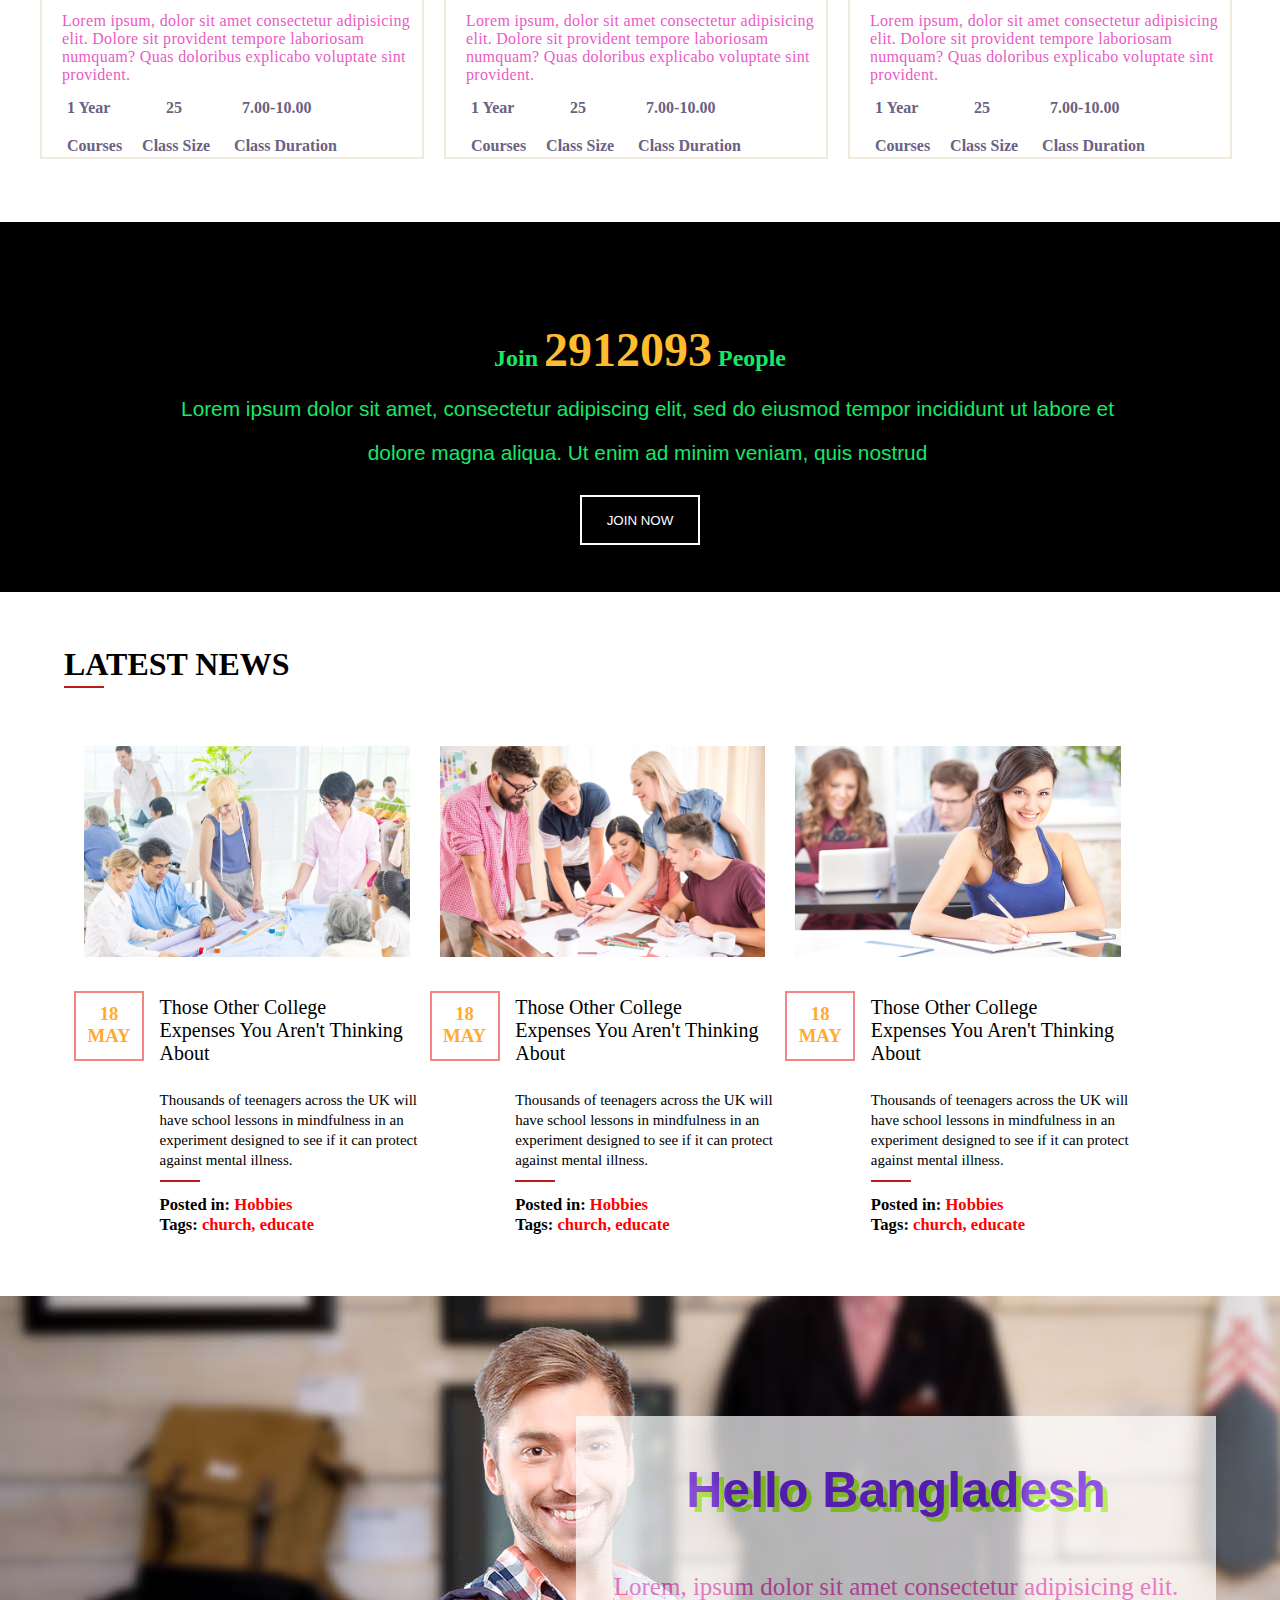
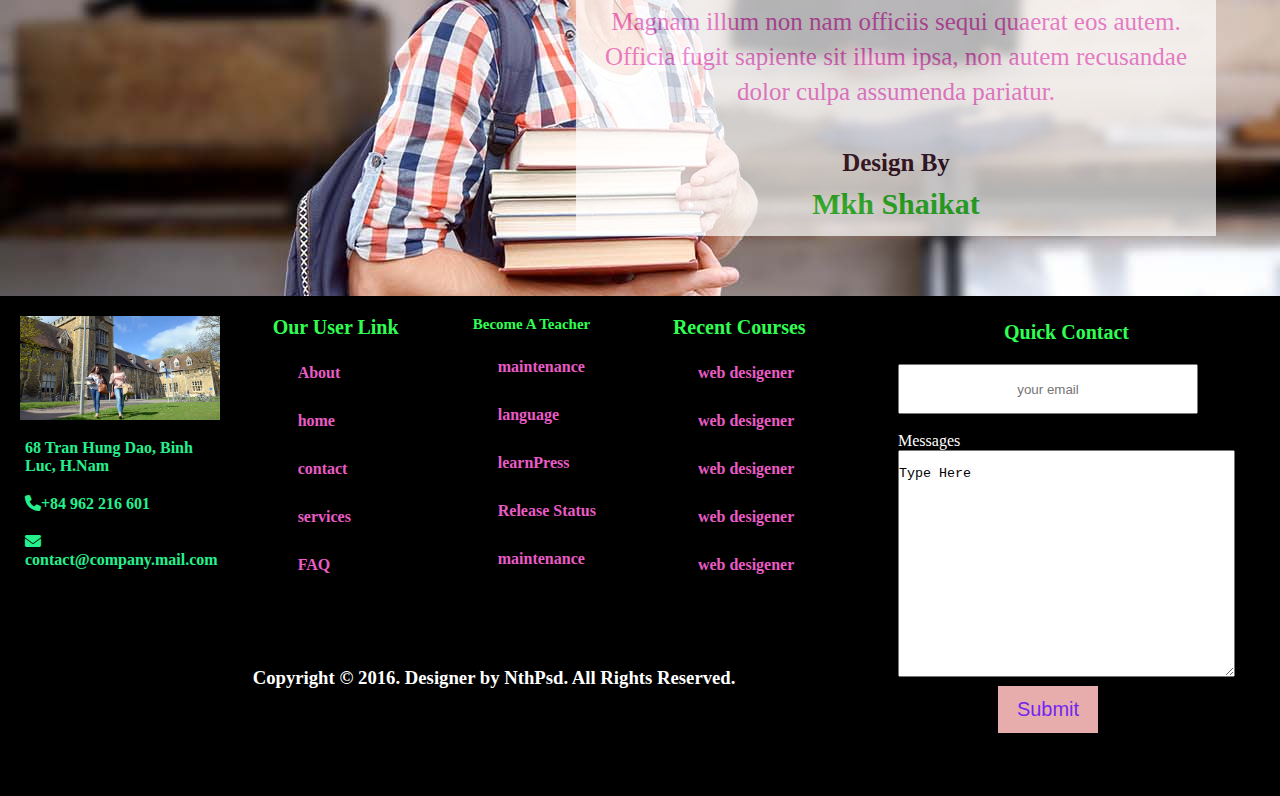
<file: Educate-website_website_project/html/index.html>
<!DOCTYPE html>
<html lang="en">
<head>
    <meta charset="UTF-8">
    <meta http-equiv="X-UA-Compatible" content="IE=edge">
    <meta name="viewport" content="width=device-width, initial-scale=1.0">
    <link rel="stylesheet" href="css/style.css">
    <link rel="stylesheet" href="css/fontawesome.min.css">
    <link rel="icon" type="image/png" href="images/logo.png">
    <title>Educate Website</title>
</head>
<body>
    <div class="header" id="header">
        <div class="content">
            <h3 class="h4">
                Welcome to Educate HTML Template
            </h3>
        </div>
            <div class="header-contact">
            <a href="#"><i class="fa-solid fa-phone" ></i>0084-962226602</a>
               </div>
               <div class="header-contact-1">
                <a href="#"><i class="fa-solid fa-envelope"></i>info@educate.com</a>
               </div>
               <div class="header-social">
                   <li><a href="#"><i class="fa-brands fa-facebook"></i></a></li>
                   <li><a href="#"><i class="fa-brands fa-twitter"></i></i></a></li>
                   <li><a href="#"><i class="fa-brands fa-linkedin"></i></a></li>
                   <li><a href="#"><i class="fa-brands fa-youtube"></i></a></li>
                </div>
    </div>
    <hr>
    <!--head section end-->
    <div class="menu-div" id="menu-div">
        <div class="logo-img">
            <img src="images/logo.png" alt="">

        </div>
        <div class="home-div">
            <a href="#">Home</a>

        </div>
        <div class="courses-div">
            <div class="courses-div-1">
                <a href="#">Courses <i class="fa-solid fa-angle-down"></i></a>
            </div>
            <div class="courses-div-2">
                <a href="#">Bangladesh</a>
                <a href="#">Argentine</a>
                <a href="#">Brazil</a>
                <a href="#">South Africa</a>
            </div>

        </div>
        <div class="about-div">
            <a href="#">About</a>
        </div>
        <div class="team-div">
            <a href="#">Team</a>
            
        </div>
        <div class="blog-div">
            <a href="#">Blog</a>
        </div>
        <div class="contact-div">
            <a href="contact.html">Contact</a>
        </div>
        <div class="search-div">
            <a href="#"><i class="fa-solid fa-magnifying-glass"></i></a>
        </div>

    </div>
    <!-- menu-end -->
    <div class="body-div">
       <div class="body-bg-image">
        <h2 class="shaikat">Mkh Shaikat</h2>
           <div class="body-content">
              
               <h1>EDUCATE HTML TEMPLATES </h1>
               <P class="p1">Lorem ipsum dolor sit amet, consectetur adipisicing elit. Et facere quae officia illo doloremque repellendus ab? Similique inventore in voluptas?</P>
               <button class="btn-1">START A COURSE</button>
               <button class="btn-2">TAKE A TOUR</button>
           </div>
       </div>
    </div>
    <!--menu section end-->
    <div class="design-container">
        <div class="design-content">
            <h1>Choose The Design Tool You Want To Learn</h1>
            <p class="p11">Lorem ipsum dolor sit amet, consectetur adipiscing elit, sed do eiusmod tempor incididunt ut labore et dolore magna aliqua. Ut enim ad minim veniam, quis nostrud exercitation ulla mco laboris nisi ut aliquip ex ea commodo consequat. Duis aute irure dolor in reprehenderit in voluptate velit esse cillum dolore eu fugiat nulla pariatur.</p>
            <button class="btn-1 ">VIEW ALL COURSE</button>
        </div>
        <div class="box">
            <div class="box-1">
                <h1 class="pp1">Ps</h1>

            </div>
            <div class="box-2">
                <h1 class="pp2">Ai</h1>
                
            </div>
            <div class="box-3">
                <h1 class="pp3">Pr</h1>
                
            </div>
            <div class="box-4">
                <h1 class="pp3">Ps</h1>
                
            </div>
            <div class="box-5">
                <h1 class="pp2">1d</h1>
                
            </div>
            <div class="box-6">
                <h1 class="pp1">Br</h1>
                
            </div>

        </div>
        
    </div>
    <!--design-container-end-->
    <div class="popular-courses">
        <h1>POPULAR COURSES</h1>
        <div class="course-1">
            <img src="images/course1.jpg" width="100%" alt="">
            <h2 class="pera">Corel-Fashion Design <span class="span-1">$290</span></h2>
            <h4  class="star">****** <strong class="reivew-25">25 Reviews</strong></h4>
            <p class="pera1">Lorem ipsum, dolor sit amet consectetur adipisicing elit. Dolore sit provident tempore laboriosam numquam? Quas doloribus explicabo voluptate sint provident.</p>
            <h4 class="reivew-25">1 Year &nbsp; &nbsp; &nbsp; &nbsp; <strong class="reivew-25">25 </strong> &nbsp; &nbsp; &nbsp; &nbsp; &nbsp;<strong class="reivew-25">7.00-10.00</strong></h4>
            <h4 class="reivew-25">Courses<strong class="reivew-25">Class Size</strong> <strong class="reivew-25">Class Duration</strong></h4>
        </div>
        
        <div class="course-2">
            <img src="images/course3.jpg" width="100%" alt="">
            <h2 class="pera">Photoshop-Web Design <span class="span-1">$300</span></h2>
            <h4  class="star">***** <strong class="reivew-25">25 Reviews</strong></h4>
            <p class="pera1">Lorem ipsum, dolor sit amet consectetur adipisicing elit. Dolore sit provident tempore laboriosam numquam? Quas doloribus explicabo voluptate sint provident.</p>
            <h4 class="reivew-25">1 Year &nbsp; &nbsp; &nbsp; &nbsp; <strong class="reivew-25">25 </strong> &nbsp; &nbsp; &nbsp; &nbsp; &nbsp;<strong class="reivew-25">7.00-10.00</strong></h4>
            <h4 class="reivew-25">Courses<strong class="reivew-25">Class Size</strong> <strong class="reivew-25">Class Duration</strong></h4>
        </div>
        <div class="course-3">
            <img src="images/course4.jpg" width="100%" alt="">
            <h2 class="pera">Sketch-Mobile App <span class="span-1">$350</span></h2>
            <h4 class="star">****** <strong class="reivew-25">25 Reviews</strong></h4>
            <p class="pera1">Lorem ipsum, dolor sit amet consectetur adipisicing elit. Dolore sit provident tempore laboriosam numquam? Quas doloribus explicabo voluptate sint provident.</p>
            <h4 class="reivew-25">1 Year &nbsp; &nbsp; &nbsp; &nbsp; <strong class="reivew-25">25 </strong> &nbsp; &nbsp; &nbsp; &nbsp; &nbsp;<strong class="reivew-25">7.00-10.00</strong></h4>
            <h4 class="reivew-25">Courses<strong class="reivew-25">Class Size</strong> <strong class="reivew-25">Class Duration</strong></h4>


        </div>

    </div>
    <!-- popular-courses end -->
    <div class="join-container">
        <div class="join-content">
           <h2>Join <span class="join-span">2912093</span> People</h2>
           <p class="join-pera">Lorem ipsum dolor sit amet, consectetur adipiscing elit, sed do eiusmod tempor incididunt ut labore et </p>
           <p class="join-pera">dolore magna aliqua. Ut enim ad minim veniam, quis nostrud</p>
           <button class="join-btn">JOIN NOW</button>
        </div>

    </div> <br> <br> <br>
    <!-- join-container-end -->
   
        <div class="container-news">
            <div class="latest-news">
               <h1>LATEST NEWS</h1>

            </div>
            <div class="left-div">
                <img src="images/Blog-01.jpg" alt="">
                <h3 class="date">18 <br> MAY</h3>
                <div class="pera-div">
                    Those Other College <br>
                    Expenses You Aren't Thinking About
                    <div class="pera-div-1">
                        Thousands of teenagers across the UK will have school lessons in mindfulness in an experiment designed to see if it can protect against mental illness.
                    </div>
                    <div class="post">
                        <h5 class="post-1">Posted in: <span class="hobbis">Hobbies</span></h5>
                        <h5 class="post-2">Tags: <span class="hobbis">church, educate</span></h5>
                    </div>
    
                   </div>
                
                
            </div>
            <div class="middle-div">
                <img src="images/Blog-02.jpg" alt="">
                <h3 class="date">18 <br> MAY</h3>
                <div class="pera-div">
                    Those Other College <br>
                    Expenses You Aren't Thinking About
                    <div class="pera-div-1">
                        Thousands of teenagers across the UK will have school lessons in mindfulness in an experiment designed to see if it can protect against mental illness.
                    </div>
                    <div class="post">
                        <h5 class="post-1">Posted in: <span class="hobbis">Hobbies</span></h5>
                        <h5 class="post-2">Tags: <span class="hobbis">church, educate</span></h5>
                    </div>
    
                   </div>
                
                
            </div>
            <div class="right-div">
                <img src="images/Blog-03.jpg" alt="">
                <h3 class="date">18 <br> MAY</h3>
                <div class="pera-div">
                    Those Other College <br>
                    Expenses You Aren't Thinking About
                    <div class="pera-div-1">
                        Thousands of teenagers across the UK will have school lessons in mindfulness in an experiment designed to see if it can protect against mental illness.
                    </div>
                    <div class="post">
                        <h5 class="post-1">Posted in: <span class="hobbis">Hobbies</span></h5>
                        <h5 class="post-2">Tags: <span class="hobbis">church, educate</span></h5>
                    </div>
    
                   </div>
               
               </div>
               

        </div>
        <!-- container-news-end -->
        <div class="smile">
            <div class="bg-div">
                <div class="messages-div">
                    <h1 class="hlw">Hello Bangladesh</h1>
                   <p>Lorem, ipsum dolor sit amet consectetur adipisicing elit. Magnam illum non nam officiis sequi quaerat eos autem. Officia fugit sapiente sit illum ipsa, non autem recusandae dolor culpa assumenda pariatur.</p>
                   <h1>Design By</h1>
                   <h2>Mkh Shaikat</h2>

                </div>

            </div>
        </div>
        <div class="div-clear">

        </div>
        <!-- footer-start -->
            <div class="container">
                
               <div class="grid-img">
                    <img src="images/Footer-01.jpg" class="img-1" alt="">
                    <h4>68 Tran Hung Dao, Binh Luc, H.Nam</h4>
                    <h4> <span><i class="fa-solid fa-phone"></i></span>+84 962 216 601</h4>
                    <h4> <span><i class="fa-solid fa-envelope"></i></span>contact@company.mail.com</h4>
                </div>
                <div class="user-link">
                    <h1>our user link</h1>
                    <li>About</li>
                    <li>home</li>
                    <li>contact</li>
                    <li>services</li>
                    <li>FAQ</li>
                </div>
                <div class="become">
                    <h1>Become a Teacher</h1>
                    <li>maintenance</li>
                    <li>language </li>
                    <li>learnPress</li>
                    <li>Release Status</li>
                    <li>maintenance</li>
                </div>
                <div class="course">
                    <h1>Recent Courses</h1>
                    <li>web desigener</li>
                    <li>web desigener</li>
                    <li>web desigener</li>
                    <li>web desigener</li>
                    <li>web desigener</li>
                </div>
                <div class="footer-contact">
                    <h1>quick contact</h1>
                    <div class="form">
                        <input type="email" placeholder="your email" class="eemail"> <br> <br>
                        <label>Messages</label>
                        <textarea name="" id="message" cols="40" rows="15" >
                                       Type Here
                        </textarea>
                        <input type="submit" class="submit">

                    </div>
                  

                </div>
                <div class="my">
                   <h3>Copyright © 2016. Designer by NthPsd. All Rights Reserved.</h3>
                     
                </div>
            
                

            </div>
            
        

      

    
</body>
</html>
</file>
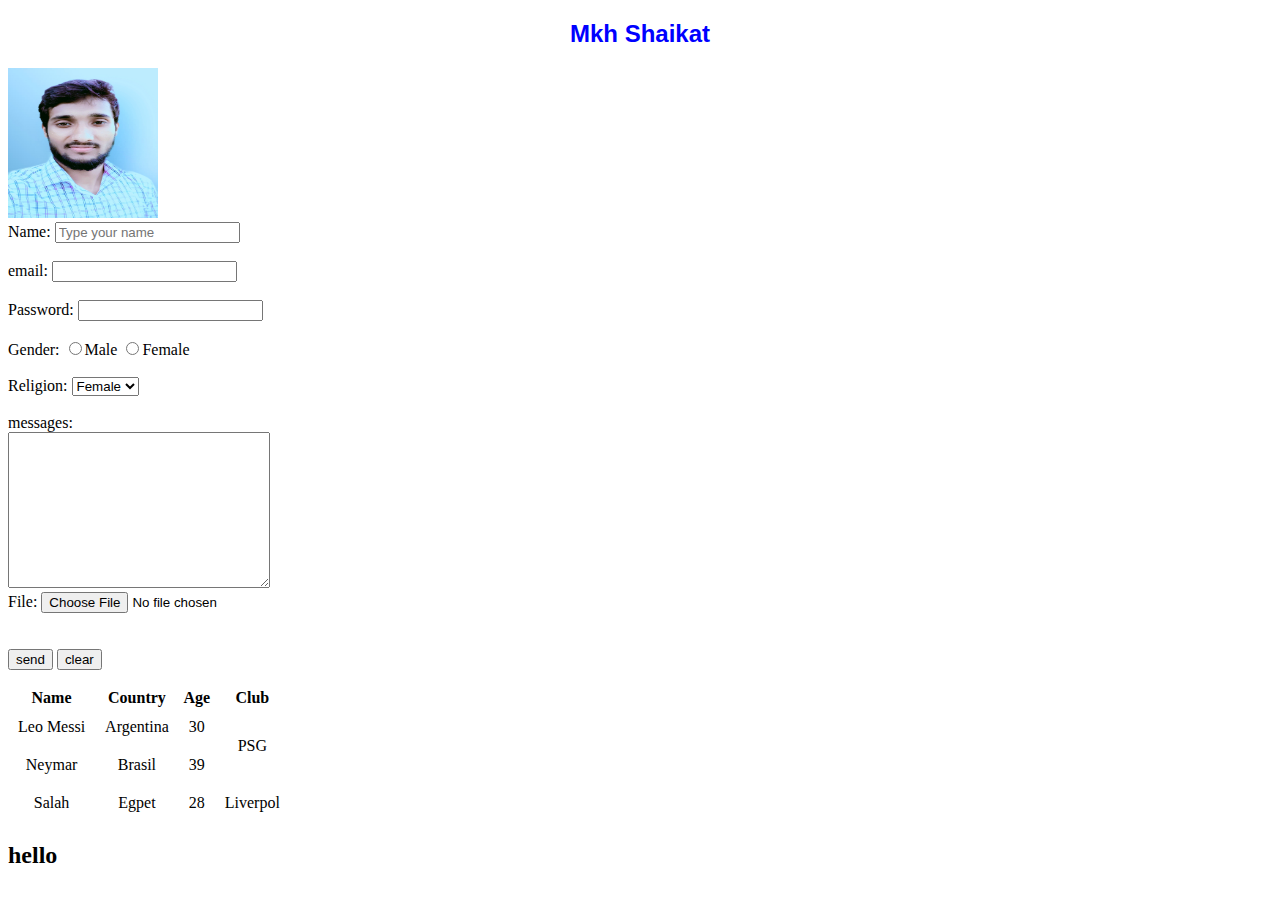
<file: Educal_website_project/html/1.html>
<!DOCTYPE html>
<html lang="en">
<head>
    <meta charset="UTF-8">
    <meta http-equiv="X-UA-Compatible" content="IE=edge">
    <meta name="viewport" content="width=device-width, initial-scale=1.0">
    <title>table</title>
    <style> 
    table,tr,td {
        width:120;
        border-collapse: collapse;
        padding: 10px;
        text-align: center;
    
        

    }
    }
   th,td { border-collapse: collapse;
    color: blue;
    padding: 8px;
    border: 3px solid red

    }
    body{
       background-image: url("");
    }
    
    
    
    </style>
</head>
<body>
    
    <h2 style="font-family: Verdana, Geneva, Tahoma, sans-serif; text-align: center; color: blue; ">Mkh Shaikat</h2>

    <img src="./New folder/mkhshaikat.jpg" width="150" height="150" alt="mkhshaikatphoto">
    <br>
    <form action="#">
        <div>
            <label for="name">Name:</label>
            <input type="text" placeholder="Type your name" name="name" id="name">
        </div> <br>
        <div>
            <label for="email">email:</label>
            <input type="email" name="email" id="email">
        </div> <br>
        <div>
            <label for="password">Password:</label>
            <input type="password" name="Password" id="password">
        </div> <br>
        <div>
            <label for="Gender">Gender:</label>
            <input type="radio" name="Gender"  value="Male">Male
            <input type="radio" name="gender"  value="Female">Female
        </div> <br>
        <div>
            <label for="religion">Religion:</label>
            <select>
            <option value="Male">Male</option>
            <option value="Female" selected>Female</option>
            <option value="other">Other</option>
            <option value="None">None</option>
            </select>
        </div> <br>
        <div>
            <label for="messages">messages:</label><br>
           <textarea name="messages" id="messages" cols="30" rows="10"></textarea>
           <div>
            <label for="file">File:</label>
            <input type="file" name="file" id="file" >
        
        </div> <br>

            
        </div> <br>
        <input type="submit" value="send">
        <input type="reset" value="clear">






    </form>
    <br>
    <table>
        <thead>
            <tr>
                <th>Name</th>
                <th>Country</th>
                <th>Age</th>
                <th>Club</th>
            </tr>
        </thead>
        <tbody>
            <tr>
                <td>Leo Messi</td>
                <td>Argentina</td>
                <td>30</td>
                <td rowspan="2">PSG</td>
                </tr>
                <tr>
                    <td>Neymar</td>
                    <td>Brasil</td>
                    <td>39</td>
                    
                    </tr>
                    
                    <tr>
                        <td>Salah</td>
                        <td>Egpet</td>
                        <td>28</td>
                        <td>Liverpol</td>
                        </tr>

        </tbody>
    </table>
    <h2>hello</h2>


    
</body>





</html>
</file>
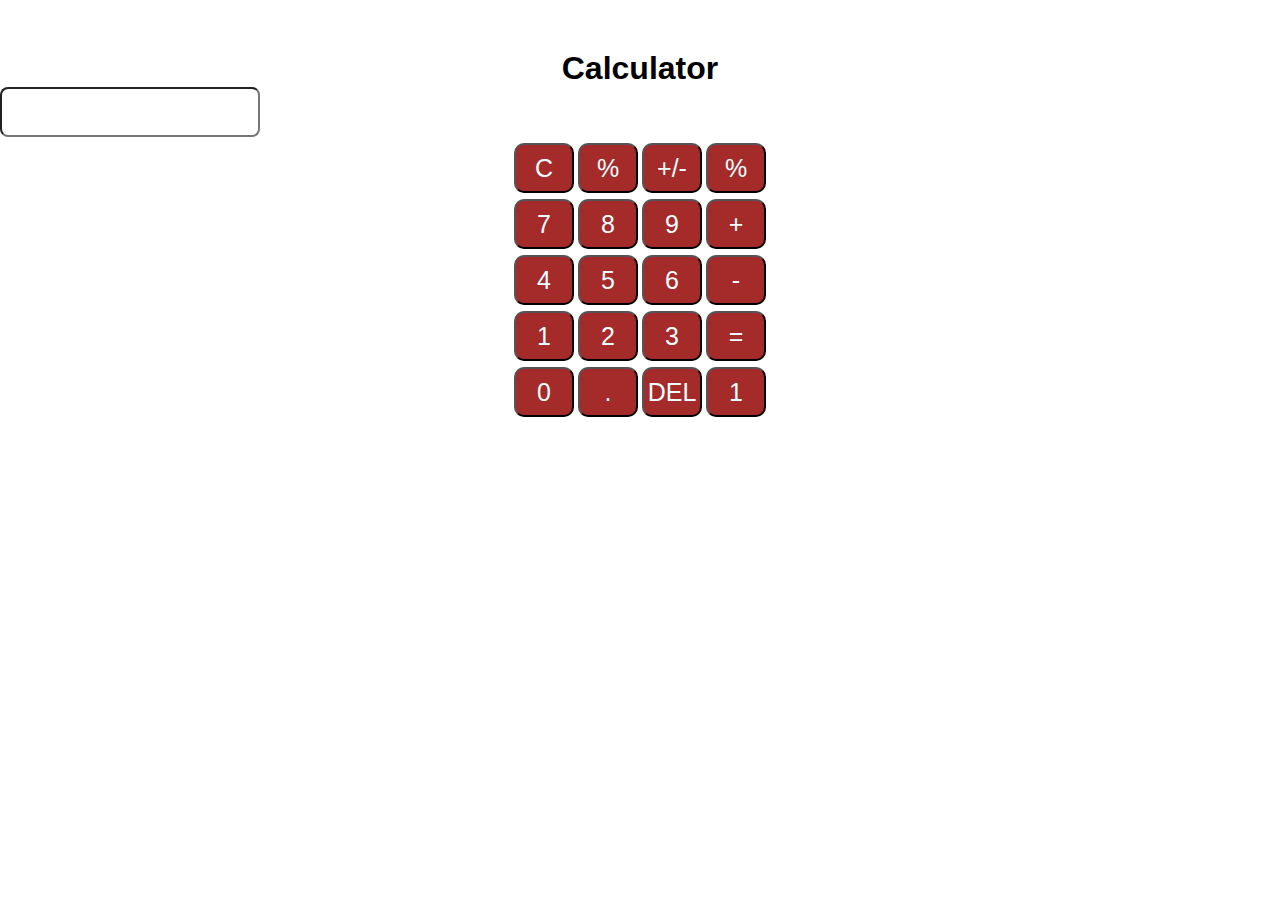
<file: Educal_website_project/html/calculator.html>
<!DOCTYPE html>
<html lang="en">
<head>
    <meta charset="UTF-8">
    <meta http-equiv="X-UA-Compatible" content="IE=edge">
    <meta name="viewport" content="width=, initial-scale=1.0">
    <title>calculator</title>
    <style>
        *{
            margin: 0;
            padding: 0;
            box-sizing: border-box;
           
        }
        }
   .head{
       max-width: 0 auto;
       text-align: center;
       padding-top: 5px;
       
   }
   .head1 input{
       height: 50px;
       width: 260px;
       color: blue;
       text-align: right;
       font-weight: 400;
       font-family: fantasy;
       font-size: 20px;
       border-radius: 8px;
       }
   .body{
       text-align: center;
       margin: 6px;
       
   }
   #btn{
       width: 60px;
       height: 50px;
       padding: 3 2px;
       background-color: brown;
       color: azure;
       border-radius: 10px;
       font-size: 25px;
     
   }
   #btn:hover{
       background-color: blue;
       color: yellow;

   }
   h1{
    text-align: center;
    font-family: Verdana, Geneva, Tahoma, sans-serif;
    padding-top: 50px;

   }

    </style>
</head>
<h1>Calculator</h1>
    <div class="head">
        <div class="head1">
            <input type="text" name="" id="">
        </div>
    </div>
    <div class="body">
        <div class="body1">
            
            <input type="button" value="C" id="btn">
            <input type="button" value="%" id="btn">
            <input type="button" value="+/-" id="btn">
            <input type="button" value="%" id="btn">
        </div>
    </div>
    <div class="body">
        <div class="body1">
    </div>
    
            
        <input type="button" value="7" id="btn">
        <input type="button" value="8" id="btn">
        <input type="button" value="9" id="btn">
        <input type="button" value="+" id="btn">
    </div>
    <div class="body">
        <div class="body1">
    </div>
            
        <input type="button" value="4" id="btn">
        <input type="button" value="5" id="btn">
        <input type="button" value="6" id="btn">
        <input type="button" value="-" id="btn">
    </div>
    <div class="body">
        <div class="body1">
    </div>
    
            
        <input type="button" value="1" id="btn">
        <input type="button" value="2" id="btn">
        <input type="button" value="3" id="btn">
        <input type="button" value="=" id="btn">
    </div>
    <div class="body">
        <div class="body1">
    </div>
    
            
        <input type="button" value="0" id="btn">
        <input type="button" value="." id="btn">
        <input type="button" value="DEL" id="btn">
        <input type="button" value="1" id="btn">
    </div>
    </div>
</body>
</html>
</file>
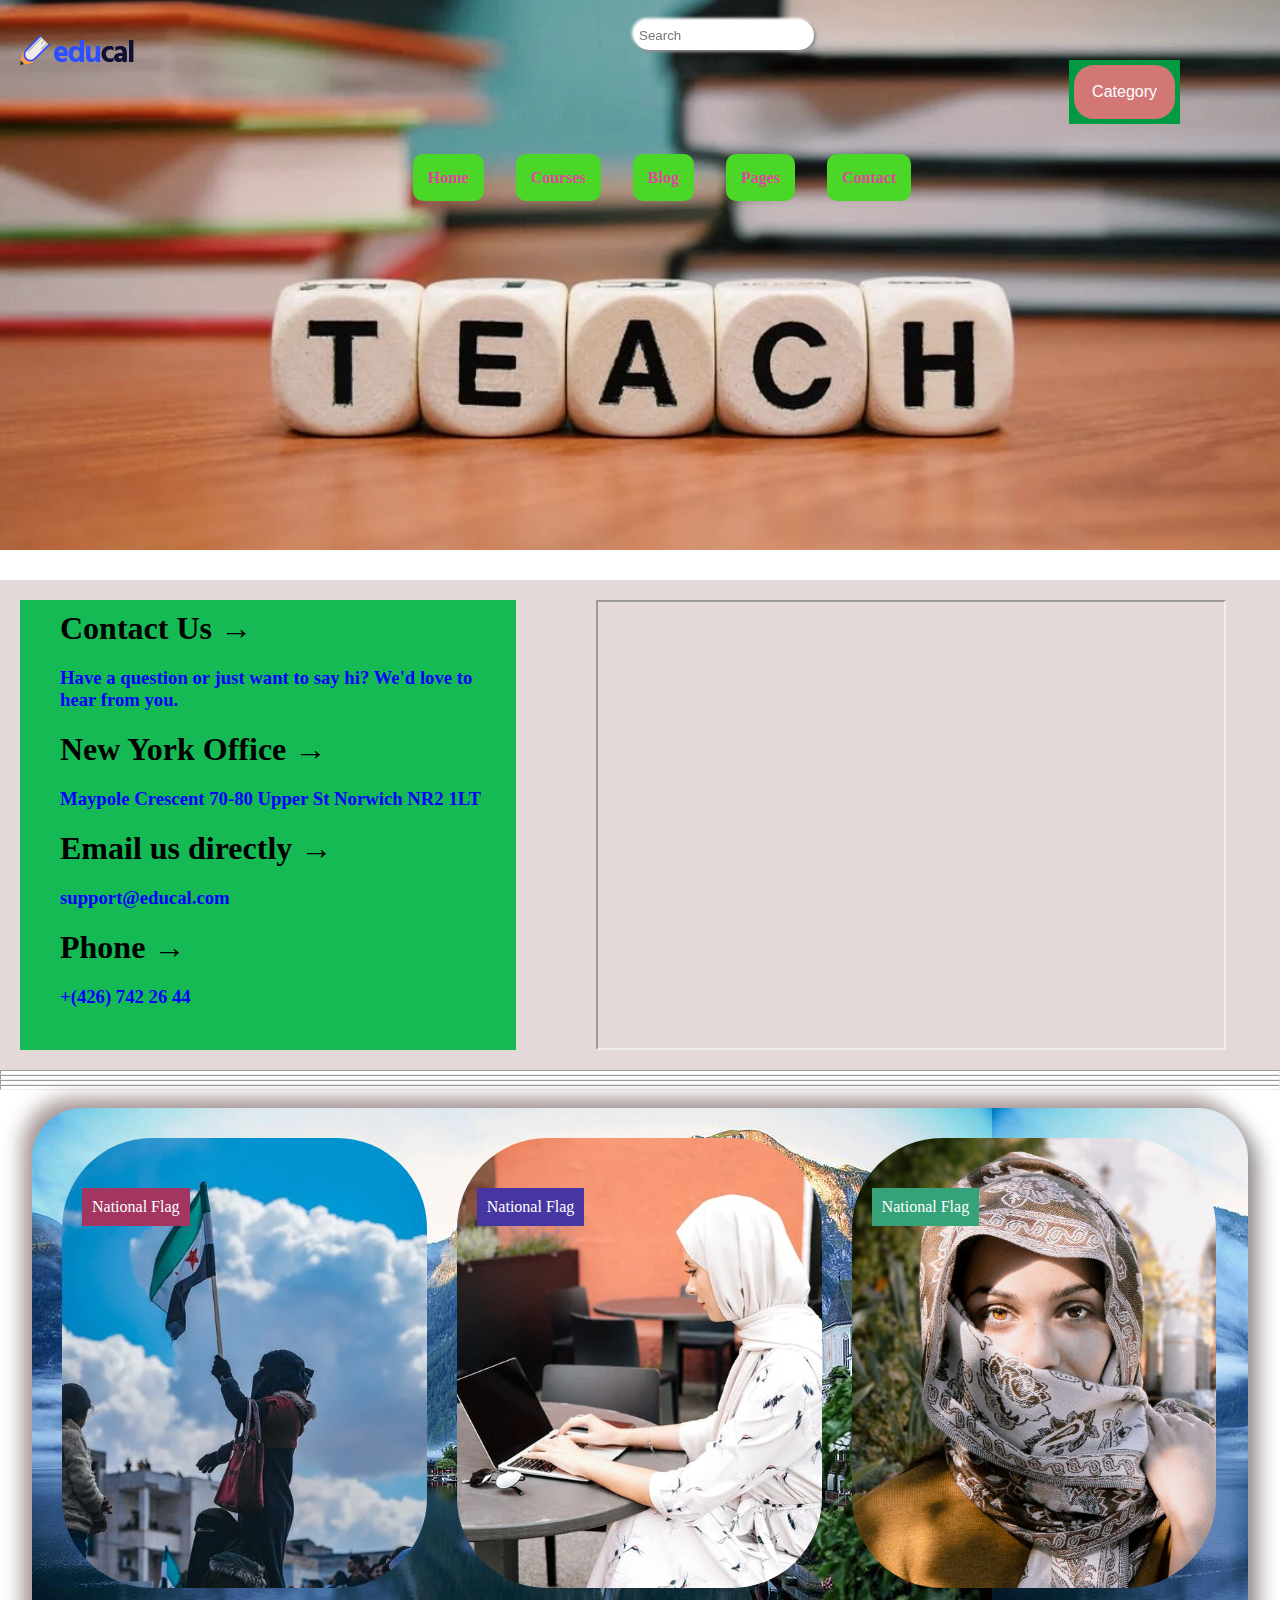
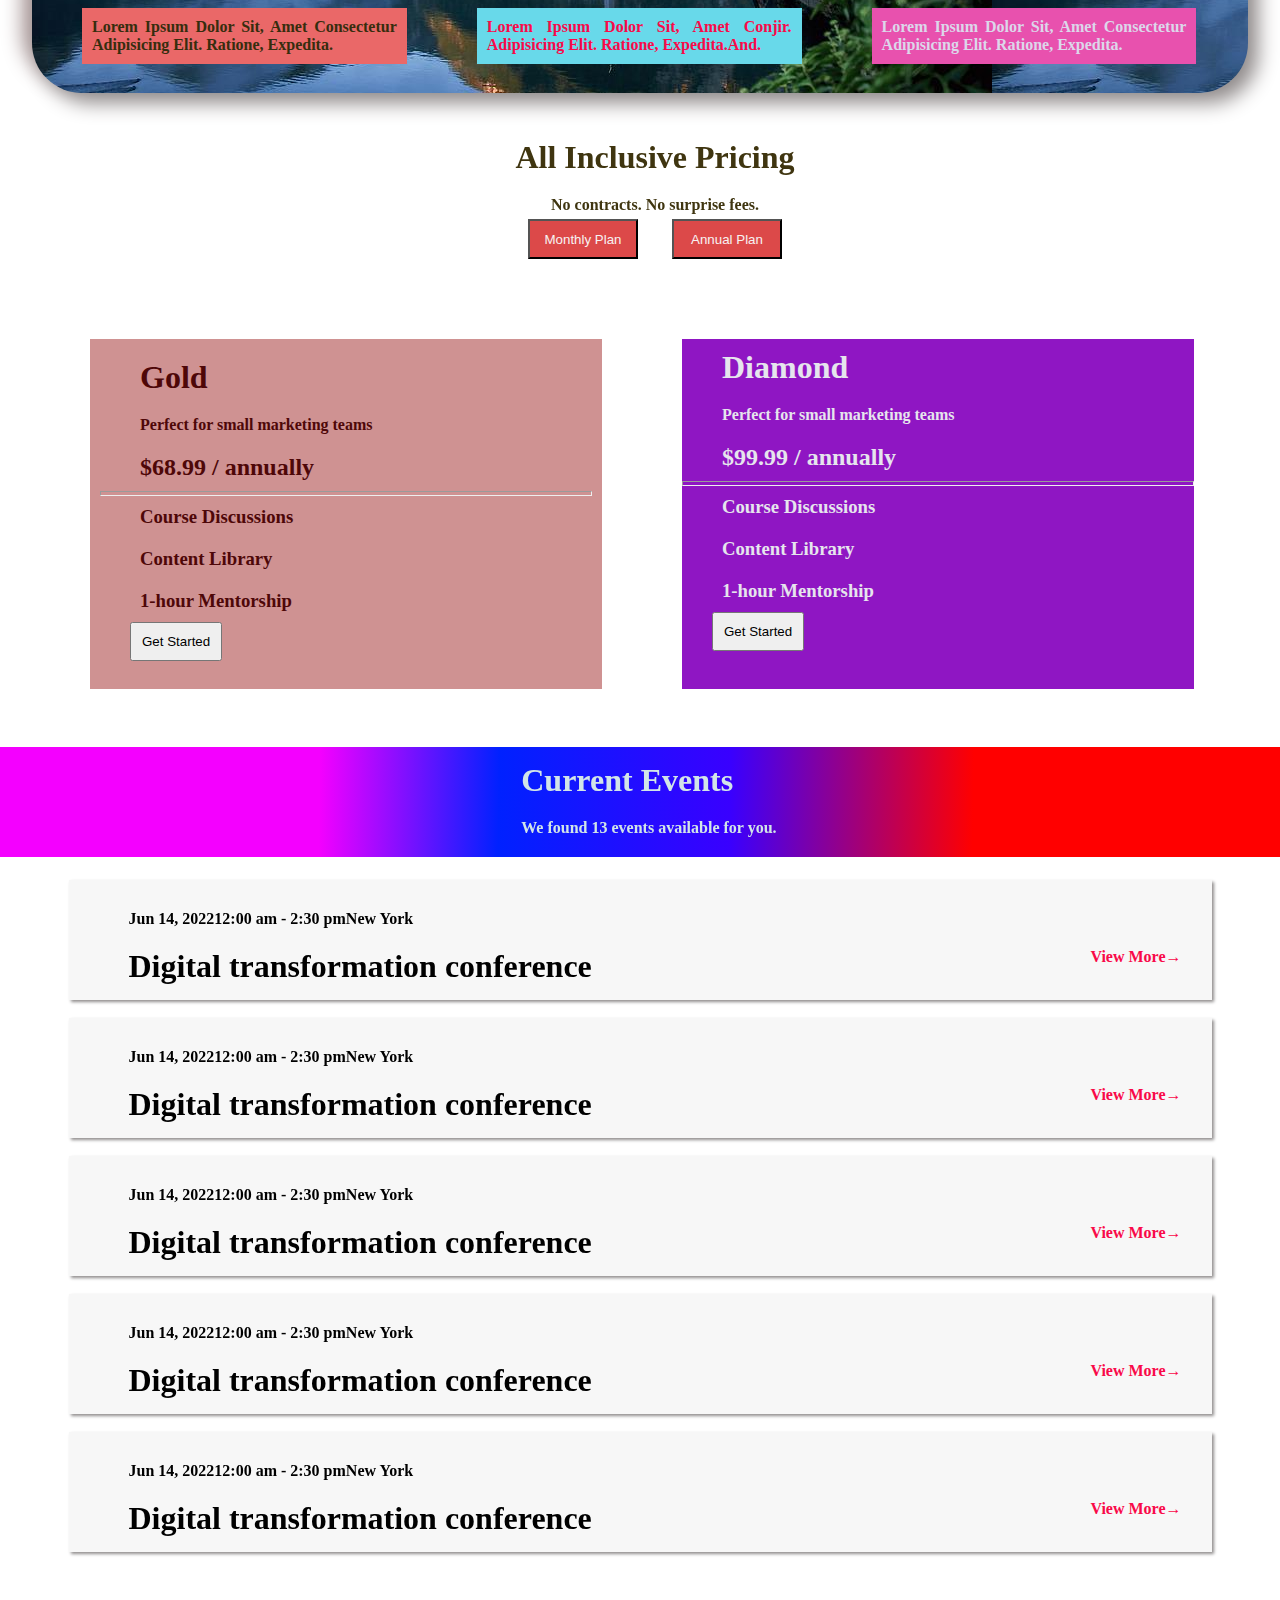
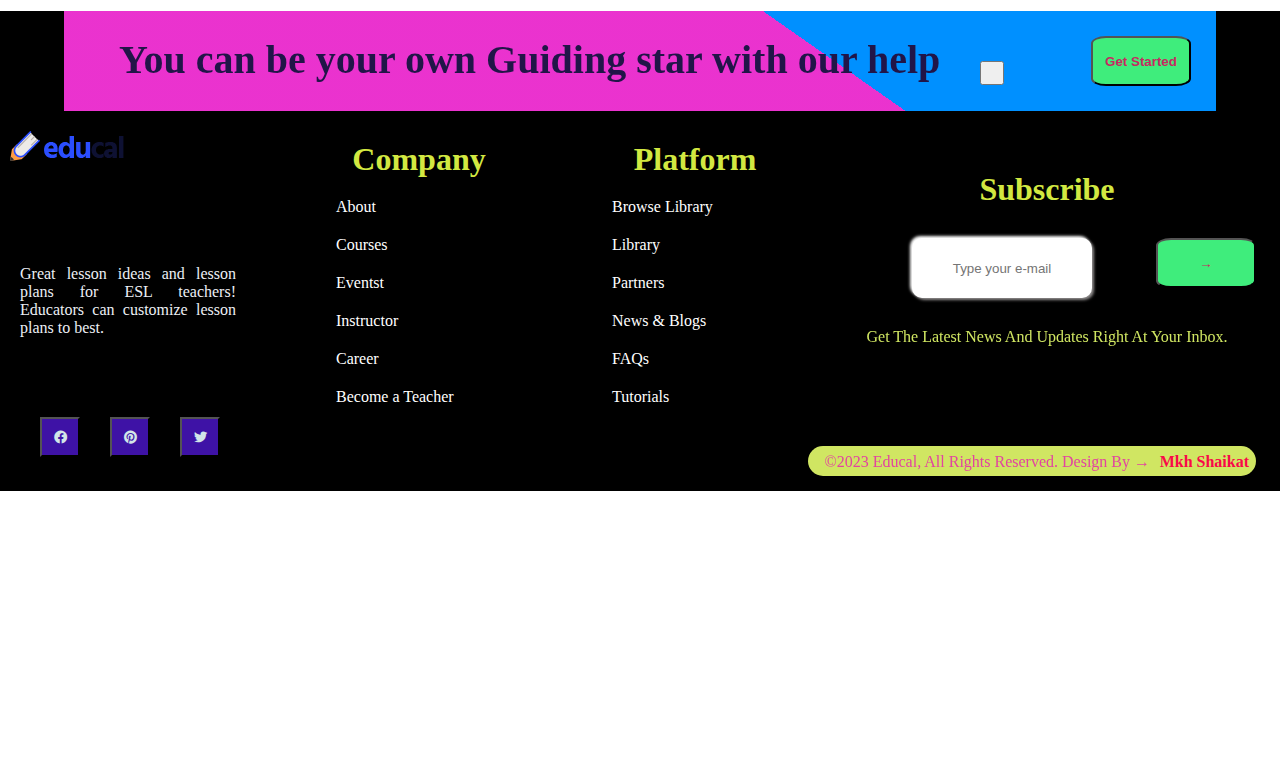
<file: Educal_website_project/html/contact.html>
<!DOCTYPE html>
<html lang="en">
<head>
    <meta charset="UTF-8">
    <meta http-equiv="X-UA-Compatible" content="IE=edge">
    <meta name="viewport" content="width=device-width, initial-scale=1.0">
    <link rel="stylesheet" href="./css/fontawesome.min.css">
    <title>Website</title>
    <link rel="stylesheet" href="./css1/contact.css">
</head>
<body>
  
    <div class="header">
        <div class="bg-image">
            <div class="header-image">
                <div class="img-div">
                    <a href="#">
                        <img src="images/download.png" alt=""></a>
                </div>
                <div class="search">
                    <input type="text" id="text-1" placeholder="Search"
                    >
                </div>
            <div class="cata">
              <div class="cata-div">
                  <div class="cata-div-container">
                    <a href="#">Category</a>
                    <div class="cata-div-content">
                        <a href="#">English Learning</a>
                        <a href="#">Web Development</a>
                        <a href="#">Logo Design</a>
                        <a href="#">Video Edition</a>
                        
                    </div>
                  </div>
                </div>
            </div>

        </div>
       
            <div class="menu">
                    <div class="menu-div">
                        <div class="menu-container">
                            <a href="#">Home</a>
                        <div class="menu-content">
                            <a href="#">Home Style 1</a>
                            <a href="#">Home Style 2</a>
                            <a href="#">Home Style 3</a>
                        </div>
                        </div>
                        <a href="#">Courses</a>
                        <a href="#">Blog</a>
                        <a href="#">Pages</a>
                        <a href="website.html">Contact</a>
                </div>
            </div>
                </div>
        </div>
       
    </div>
    <div class="contact">
        <div class="contact-1">
            <h1>Contact Us &#8594</h1>
            <h3 class="contact-h3">Have a question or just want to say hi? We'd love to hear from you.</h3>
           <h1>New York Office &#8594</h1>
           <h3 class="contact-h3">Maypole Crescent 70-80 Upper St Norwich NR2 1LT</h3>
           <h1>Email us directly &#8594</h1>
           <h3 class="contact-h3">support@educal.com</h3>
            <h1>Phone &#8594</h1>
            <h3 class="contact-h3">+(426) 742 26 44</h3>
        </div>
        <div class="map-div">
            <iframe src="https://www.google.com/maps/d/embed?mid=1iVdrqmIlD-Bejtpcqh_gdsVQFR4&ehbc=2E312F" width="630" height="450"></iframe>
        </div>
        </div>
    <hr><hr><hr><hr>
    <br>
    <div class="container">
        <div class="left-div-content">
            <div class="left-div-content-image">
                <span>National Flag</span>

            </div>
            <div class="left-div-content-botttom">
                Lorem ipsum dolor sit, amet consectetur adipisicing elit. Ratione, expedita.


            </div>

        </div>
        <div class="middle-div-content">
           <div class="middle-div-content-image">
            <span class="middle-div-span">National Flag</span>

           </div>
           <div class="middle-div-content-botttom">
               <div class="middle-div-1">

               </div>
            Lorem ipsum dolor sit, amet conjir. 
            adipisicing elit. Ratione, expedita.and.

        </div>

        </div>
        <div class="right-div-content">
            <div class="right-div-content-image">
                <span class="right-div-span">National Flag</span>


            </div>
            <div class="right-div-content-botttom">
                Lorem ipsum dolor sit, amet consectetur adipisicing elit. Ratione, expedita.

            </div>

        </div>
    </div>
    <br><br>
    <div class="price-div">
        <div class="price-div-1">
            <h1>All Inclusive Pricing</h1>
            <h4>No contracts. No surprise fees.</h4>
            </div>
            <div class="btn-price">
                <button class="btn-1">Monthly Plan</button>
                <button class="btn-1">Annual Plan</button>
            </div>
         </div>
         

    <div class="main-price-div">
        <div class="gold-dimond-div">
            <div class="gold-div">
                <h1>Gold</h1>
                <h4>Perfect for small marketing teams</h4>
                <h2>$68.99 / annually</h2>
                <hr>
                <h3>Course Discussions</h3>
                <h3>Content Library</h3>
                <h3>1-hour Mentorship</h3>
                <button class="btn-2">Get Started</button>

            </div>
        </div>
        <div class="gold-dimond-div">
            <div class="dimond-div">
                <h1>Diamond</h1>
                <h4>Perfect for small marketing teams</h4>
                <h2>$99.99 / annually</h2>
                <hr>
                <h3>Course Discussions</h3>
                <h3>Content Library</h3>
                <h3>1-hour Mentorship</h3>
                <button class="btn-2">Get Started</button>

            </div>
            
        </div>
    </div> <br>
   <div class="event-div">
       <div class="event-heading">
          <h1>Current Events</h1>
          <h4>We found 13 events available for you.</h4>
        </div>
    </div> <br>

        <div class="event-div-1">
            <div class="event-div-body">
             <h4>Jun 14, 202212:00 am - 2:30 pmNew York</h4>
             <h1>Digital transformation conference
                <strong>View More&#8594</strong>
            </h1>
        </div> <br>
            <div class="event-div-body">
                <h4>Jun 14, 202212:00 am - 2:30 pmNew York</h4>
                <h1>Digital transformation conference
                   <strong>View More&#8594</strong>
               </h1> 
            </div><br>
               <div class="clear"></div>
               <div class="event-div-body">
                <h4>Jun 14, 202212:00 am - 2:30 pmNew York</h4>
                <h1>Digital transformation conference
                   <strong>View More&#8594</strong>
               </h1>
            </div> <br>
            <div class="clear"></div>
               <div class="event-div-body">
                <h4>Jun 14, 202212:00 am - 2:30 pmNew York</h4>
                <h1>Digital transformation conference
                   <strong>View More&#8594</strong>
               </h1>
            </div> <br>
            <div class="clear"></div>
               <div class="event-div-body">
                <h4>Jun 14, 202212:00 am - 2:30 pmNew York</h4>
                <h1>Digital transformation conference
                   <strong>View More&#8594</strong>
               </h1>
            </div> <br>
               
              
               
           </div>
           
        </div>

   <br><br>
   <div class="get-started">
       <div class="get-started-1">
           <h1>You can be your own Guiding star with our help <button class="btn-get">Get Started<button></button></h1>
       </div>
       <div class="footer">
           <div class="img-div-1">
               <img src="images/download.png" alt="logo">
            </div>
               <div class="para-div">
                <p>Great lesson ideas and lesson plans for ESL teachers! Educators can customize lesson plans to best.</p>
            </div>
               
               <div class="icon-div">
                   <div class="icon-div-1">
                    <button><i class="fa-brands fa-facebook"></i></button>
                    <button><i class="fa-brands fa-pinterest"></i></button>
                    <button><i class="fa-brands fa-twitter"></i></i></button>
                   </div>
                </div>
                
             </div>
             <div class="footer-middle-div">
                 <div class="footer-middle-div-1">
                     <h1>Company</h1>
                     <li>About</li>
                     <li>Courses</li>
                     <li>Eventst</li>
                     <li>Instructor</li>
                     <li>Career</li>
                     <li>Become a Teacher</li>
                 </div>
                </div>
                <div class="footer-middle-1-div">
                    <div class="footer-middle-div-1">
                        <h1>Platform</h1>
                        <li>Browse Library</li>
                        <li>Library</li>
                        <li>Partners</li>
                        <li>News & Blogs</li>
                        <li>FAQs</li>
                        <li>Tutorials</li>
                    </div>
                   </div>
                   <div class="footer-last-div">
                      <div class="footer-middle-div-1">
                          <h1>Subscribe</h1>
                          <label for="email">
                              <input type="email" placeholder="Type your e-mail" id="mail-1"> <button class="btn-get-1">&#8594</button>
                          </label>
                          <p class="footer-para">Get the latest news and updates right at your inbox.</p>
                         </div>
                         <div class="end-div">
                            ©2023 Educal, All Rights Reserved. Design By &#8594<strong>Mkh Shaikat</strong>
        
                        </div>
                       </div>
                      
                     
                     
                    
                
              


           

             
            


    






   </body>
</html>
</file>
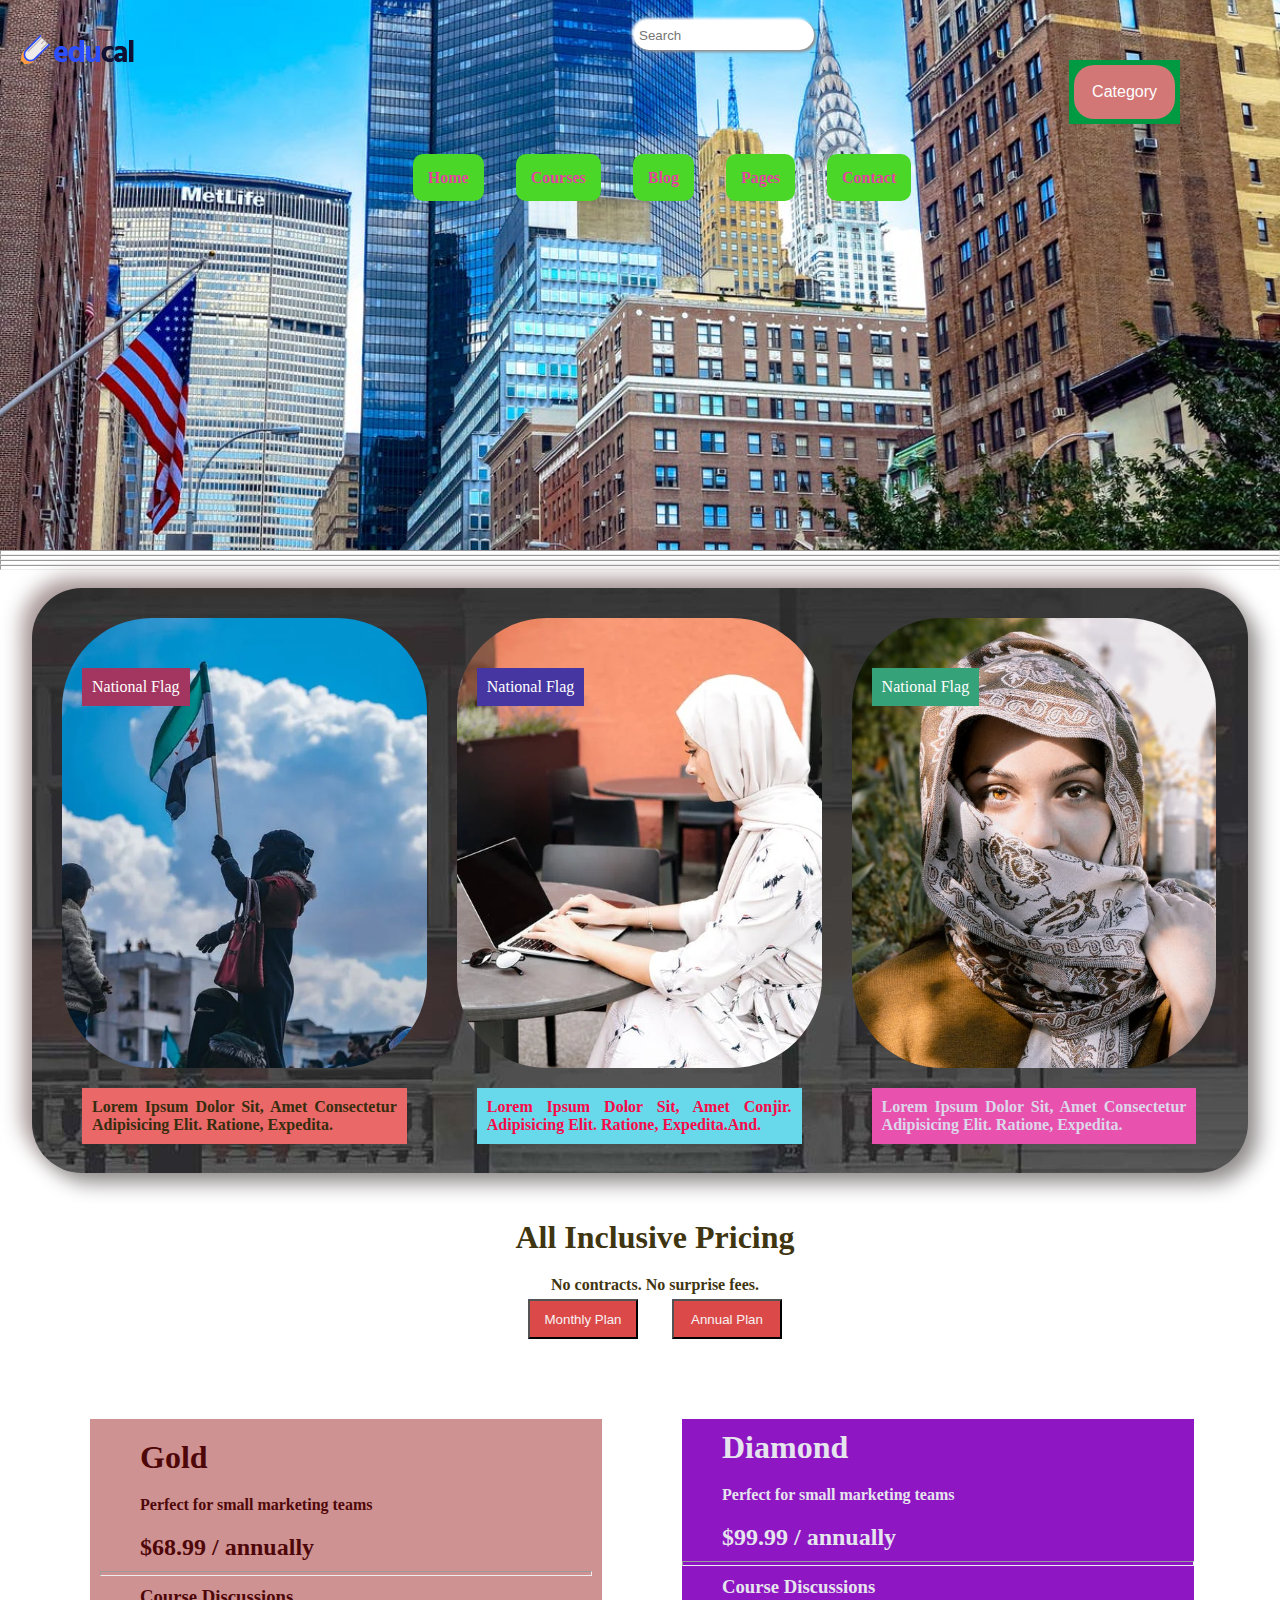
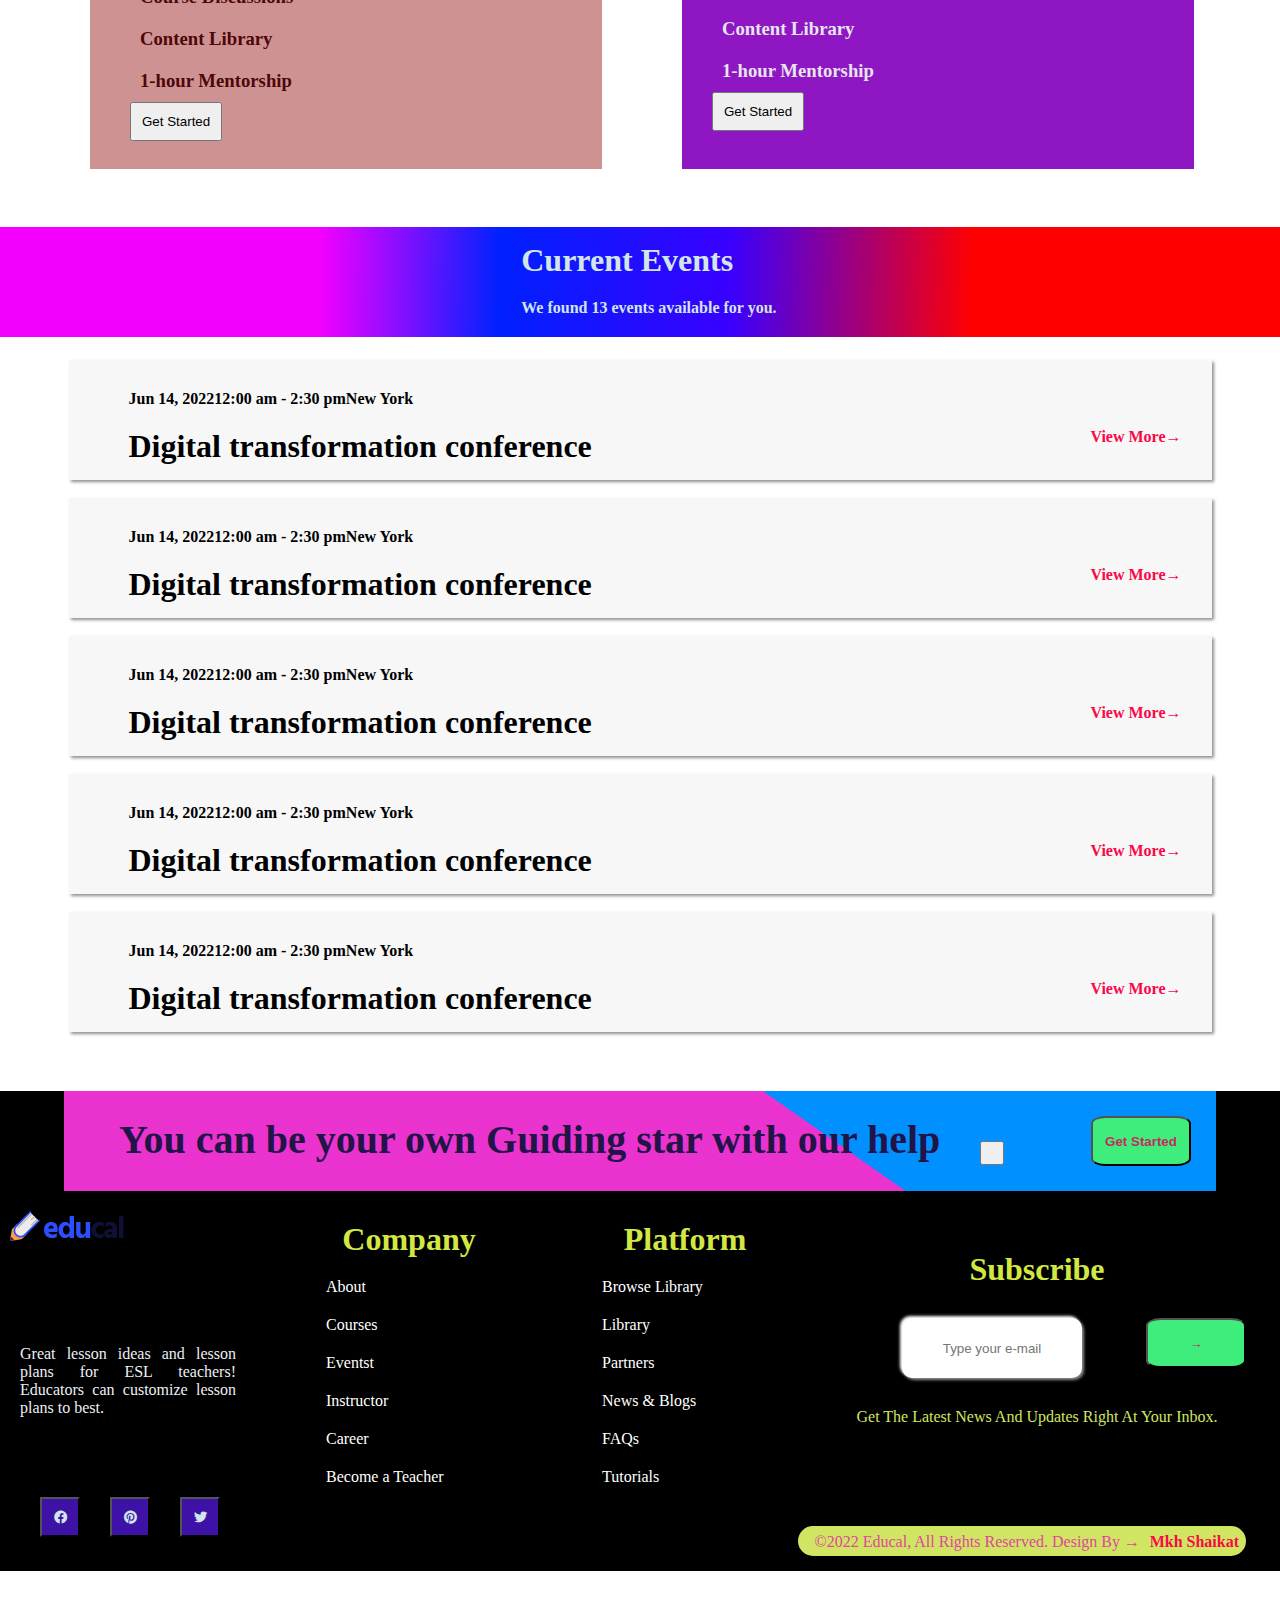
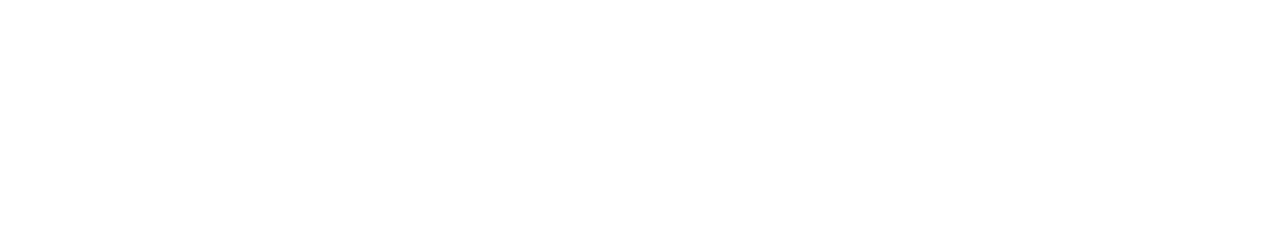
<file: Educal_website_project/html/website.html>
<!DOCTYPE html>
<html lang="en">
<head>
    <meta charset="UTF-8">
    <meta http-equiv="X-UA-Compatible" content="IE=edge">
    <meta name="viewport" content="width=device-width, initial-scale=1.0">
    <link rel="stylesheet" href="./css/fontawesome.min.css">
    <title>Website</title>
    <link rel="stylesheet" href="./css/style.css">
</head>
<body>
  
    <div class="header">
        <div class="bg-image">
            <div class="header-image">
                <div class="img-div">
                    <a href="#">
                        <img src="images/download.png" alt=""></a>
                </div>
                <div class="search">
                    <input type="text" id="text-1" placeholder="Search"
                    >
                </div>
            <div class="cata">
              <div class="cata-div">
                  <div class="cata-div-container">
                    <a href="#">Category</a>
                    <div class="cata-div-content">
                        <a href="#">English Learning</a>
                        <a href="#">Web Development</a>
                        <a href="#">Logo Design</a>
                        <a href="#">Video Edition</a>
                        
                    </div>
                  </div>
                </div>
            </div>

        </div>
       
            <div class="menu">
                    <div class="menu-div">
                        <div class="menu-container">
                            <a href="#">Home</a>
                        <div class="menu-content">
                            <a href="#">Home Style 1</a>
                            <a href="#">Home Style 2</a>
                            <a href="#">Home Style 3</a>
                        </div>
                        </div>
                        <a href="#">Courses</a>
                        <a href="#">Blog</a>
                        <a href="https://www.prothom-alo.com"target="_blank">Pages</a>
                        <a href="contact.html">Contact</a>
                </div>
            </div>
                </div>
        </div>
       
    </div>
    <hr><hr><hr><hr>
    <br>
    <div class="container">
        <div class="left-div-content">
            <div class="left-div-content-image">
                <span>National Flag</span>

            </div>
            <div class="left-div-content-botttom">
                Lorem ipsum dolor sit, amet consectetur adipisicing elit. Ratione, expedita.

            </div>

        </div>
        <div class="middle-div-content">
           <div class="middle-div-content-image">
            <span class="middle-div-span">National Flag</span>

           </div>
           <div class="middle-div-content-botttom">
               <div class="middle-div-1">

               </div>
            Lorem ipsum dolor sit, amet conjir. 
            adipisicing elit. Ratione, expedita.and.

        </div>

        </div>
        <div class="right-div-content">
            <div class="right-div-content-image">
                <span class="right-div-span">National Flag</span>


            </div>
            <div class="right-div-content-botttom">
                Lorem ipsum dolor sit, amet consectetur adipisicing elit. Ratione, expedita.

            </div>

        </div>
    </div>
    <br><br>
    <div class="price-div">
        <div class="price-div-1">
            <h1>All Inclusive Pricing</h1>
            <h4>No contracts. No surprise fees.</h4>
            </div>
            <div class="btn-price">
                <button class="btn-1">Monthly Plan</button>
                <button class="btn-1">Annual Plan</button>
            </div>
         </div>
         

    <div class="main-price-div">
        <div class="gold-dimond-div">
            <div class="gold-div">
                <h1>Gold</h1>
                <h4>Perfect for small marketing teams</h4>
                <h2>$68.99 / annually</h2>
                <hr>
                <h3>Course Discussions</h3>
                <h3>Content Library</h3>
                <h3>1-hour Mentorship</h3>
                <button class="btn-2">Get Started</button>

            </div>
        </div>
        <div class="gold-dimond-div">
            <div class="dimond-div">
                <h1>Diamond</h1>
                <h4>Perfect for small marketing teams</h4>
                <h2>$99.99 / annually</h2>
                <hr>
                <h3>Course Discussions</h3>
                <h3>Content Library</h3>
                <h3>1-hour Mentorship</h3>
                <button class="btn-2">Get Started</button>

            </div>
            
        </div>
    </div> <br>
   <div class="event-div">
       <div class="event-heading">
          <h1>Current Events</h1>
          <h4>We found 13 events available for you.</h4>
        </div>
    </div> <br>

        <div class="event-div-1">
            <div class="event-div-body">
             <h4>Jun 14, 202212:00 am - 2:30 pmNew York</h4>
             <h1>Digital transformation conference
                <strong>View More&#8594</strong>
            </h1>
        </div> <br>
            <div class="event-div-body">
                <h4>Jun 14, 202212:00 am - 2:30 pmNew York</h4>
                <h1>Digital transformation conference
                   <strong>View More&#8594</strong>
               </h1> 
            </div><br>
               <div class="clear"></div>
               <div class="event-div-body">
                <h4>Jun 14, 202212:00 am - 2:30 pmNew York</h4>
                <h1>Digital transformation conference
                   <strong>View More&#8594</strong>
               </h1>
            </div> <br>
            <div class="clear"></div>
               <div class="event-div-body">
                <h4>Jun 14, 202212:00 am - 2:30 pmNew York</h4>
                <h1>Digital transformation conference
                   <strong>View More&#8594</strong>
               </h1>
            </div> <br>
            <div class="clear"></div>
               <div class="event-div-body">
                <h4>Jun 14, 202212:00 am - 2:30 pmNew York</h4>
                <h1>Digital transformation conference
                   <strong>View More&#8594</strong>
               </h1>
            </div> <br>
               
              
               
           </div>
           
        </div>

   <br><br>
   <div class="get-started">
       <div class="get-started-1">
           <h1>You can be your own Guiding star with our help <button class="btn-get">Get Started<button></button></h1>
       </div>
       <div class="footer">
           <div class="img-div-1">
               <img src="images/download.png" alt="logo">
            </div>
               <div class="para-div">
                <p>Great lesson ideas and lesson plans for ESL teachers! Educators can customize lesson plans to best.</p>
            </div>
               
               <div class="icon-div">
                   <div class="icon-div-1">
                    <button><i class="fa-brands fa-facebook"></i></button>
                    <button><i class="fa-brands fa-pinterest"></i></button>
                    <button><i class="fa-brands fa-twitter"></i></i></button>
                   </div>
                </div>
                
             </div>
             <div class="footer-middle-div">
                 <div class="footer-middle-div-1">
                     <h1>Company</h1>
                     <li>About</li>
                     <li>Courses</li>
                     <li>Eventst</li>
                     <li>Instructor</li>
                     <li>Career</li>
                     <li>Become a Teacher</li>
                 </div>
                </div>
                <div class="footer-middle-1-div">
                    <div class="footer-middle-div-1">
                        <h1>Platform</h1>
                        <li>Browse Library</li>
                        <li>Library</li>
                        <li>Partners</li>
                        <li>News & Blogs</li>
                        <li>FAQs</li>
                        <li>Tutorials</li>
                    </div>
                   </div>
                   <div class="footer-last-div">
                      <div class="footer-middle-div-1">
                          <h1>Subscribe</h1>
                          <label for="email">
                              <input type="email" placeholder="Type your e-mail" id="mail-1"> <button class="btn-get-1">&#8594</button>
                          </label>
                          <p class="footer-para">Get the latest news and updates right at your inbox.</p>
                         </div>
                         <div class="end-div">
                            ©2022 Educal, All Rights Reserved. Design By &#8594<strong>Mkh Shaikat</strong>
        
                        </div>
                       </div>
                      
                     
                     
                    
                
              


           

             
            


    






   </body>
</html>
</file>
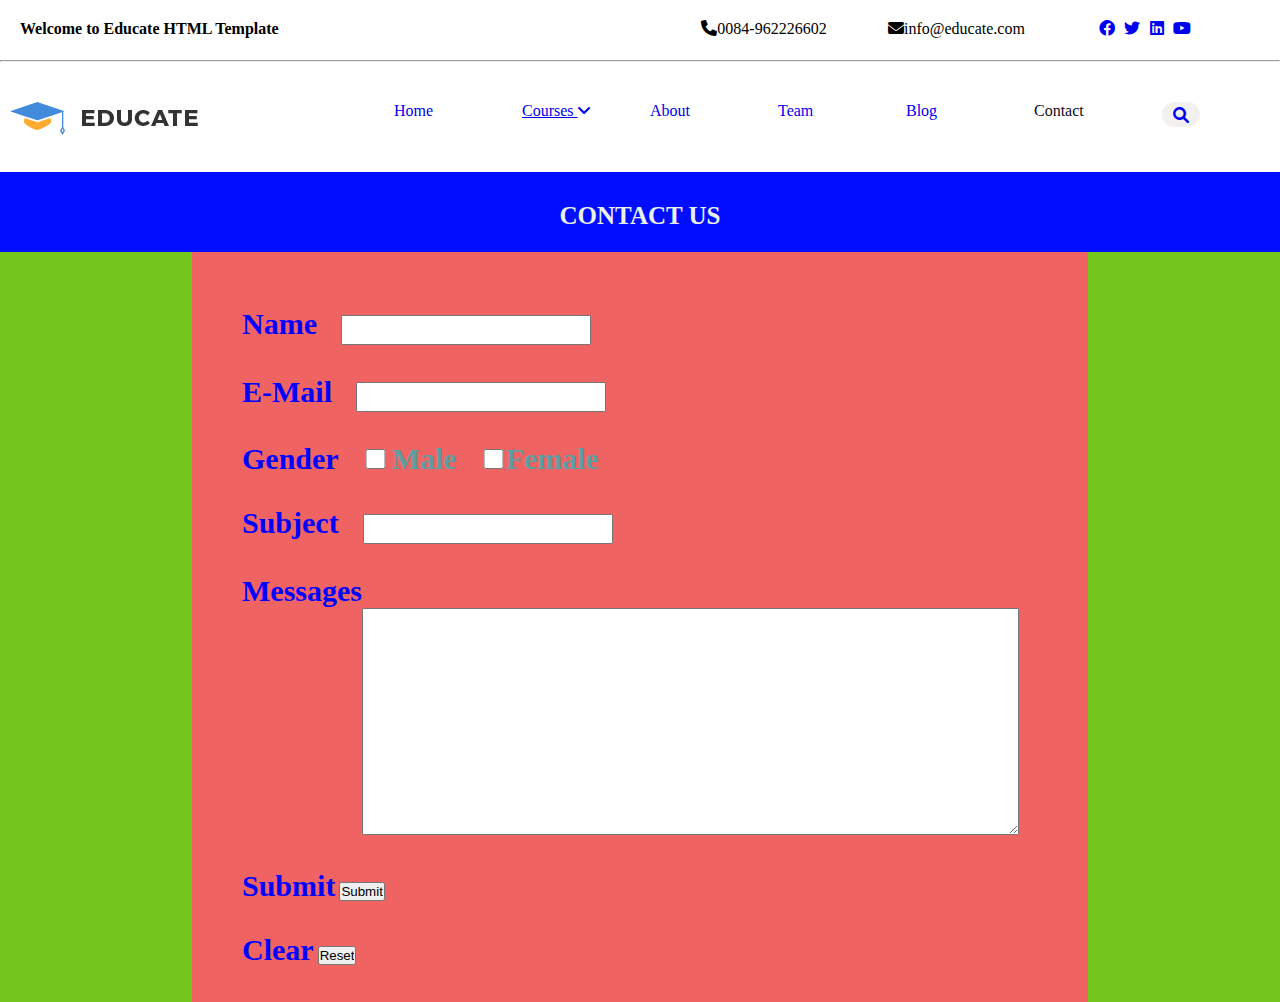
<file: Educate-website_website_project/html/contact.html>
<!DOCTYPE html>
<html lang="en">
<head>
    <meta charset="UTF-8">
    <meta http-equiv="X-UA-Compatible" content="IE=edge">
    <meta name="viewport" content="width=device-width, initial-scale=1.0">
    <link rel="stylesheet" href="css/contact.css">
    <link rel="stylesheet" href="css/fontawesome.min.css">
    <title>contact</title>
</head>
<body>
    <div class="header" id="header">
        <div class="content">
            <h4>
                Welcome to Educate HTML Template
            </h4>
        </div>
            <div class="header-contact">
            <a href="#"><i class="fa-solid fa-phone" ></i>0084-962226602</a>
               </div>
               <div class="header-contact-1">
                <a href="#"><i class="fa-solid fa-envelope"></i>info@educate.com</a>
               </div>
               <div class="header-social">
                   <li><a href="#"><i class="fa-brands fa-facebook"></i></a></li>
                   <li><a href="#"><i class="fa-brands fa-twitter"></i></i></a></li>
                   <li><a href="#"><i class="fa-brands fa-linkedin"></i></a></li>
                   <li><a href="#"><i class="fa-brands fa-youtube"></i></a></li>
                </div>
    </div>
    <hr>
    <!--head section end-->
    <div class="menu-div" id="menu-div">
        <div class="logo-img">
            <img src="images/logo.png" alt="">

        </div>
        <div class="home-div">
            <a href="#">Home</a>

        </div>
        <div class="courses-div">
            <div class="courses-div-1">
                <a href="#">Courses <i class="fa-solid fa-angle-down"></i></a>
            </div>
            <div class="courses-div-2">
                <a href="#">Bangladesh</a>
                <a href="#">Argentine</a>
                <a href="#">Brazil</a>
                <a href="#">South Africa</a>
            </div>

        </div>
        <div class="about-div">
            <a href="#">About</a>
        </div>
        <div class="team-div">
            <a href="#">Team</a>
            
        </div>
        <div class="blog-div">
            <a href="#">Blog</a>
        </div>
        <div class="contact-div">
            <a href="contact.html">Contact</a>
        </div>
        <div class="search-div">
            <a href="#"><i class="fa-solid fa-magnifying-glass"></i></a>
        </div>

    </div>
    <!-- menu-end -->
    <section class="contact-us-div">
        <div class="contact-us-div-1">
            <h1>Contact Us</h1>

        </div>
    </section>
<!-- contact-us-div-end -->
<div class="form">
    <div class="form-1">
        <div class="div-name">
            <label for="name">Name</label>
            <input type="text" class="text11">
        </div>
        <div class="div-name">
            <label for="email">E-mail</label>
            <input type="email" id="email" class="text11">
        </div>
        <div class="div-name">
            <label for="gender">Gender</label>
            <input type="checkbox" id="gender" value="male" class="text111"> <span class="genderr">Male</span>
            <input type="checkbox" id="gender" value="male" class="text111"><span class="genderr">Female</span>
        </div>
        <div class="div-name">
            <label for="subject">Subject</label>
            <input type="text" class="text11">
        </div>
        <div class="div-name">
            <label for="messages">Messages</label> <br>
            <textarea name="messages" class="text1111" placeholder="Type Your Messages" id="messages" cols="80" rows="15">

            </textarea>
        </div>
        <div class="div-name">
            <label for="messages">Submit</label>
            <input type="submit">
        </div>
        <div class="div-name">
            <label for="clear" class="reset1">Clear</label>
            <input type="reset">
        </div>
    </div>
</div>

       

   
    <!-- contact-us-div-end -->
    <section>

    </section>
    
</body>
</html>
</file>
<file: 2nd project/css/style.css>
*{
  margin: 0;
  padding: 0;
  box-sizing: border-box;
}
 /*header-div-start-here */

.header-div {
  width: 100%;
  height: 400px;
 
}
.bg-div {
  background-image: url("images/bg.jpeg" );
  width: 95%;
  height: 450px;
  background-repeat: no-repeat;
  background-position: center;
  background-size: cover;
  margin: 0 auto;
  padding: 10px;
  margin-top: 20px;
  color: aliceblue;
  
  
}
.div-1 {
  display: block;
  width: 40%;
  padding: 20px;
  height: 400px;
  float: left;
  margin-left: 50px;
}
.web{
  color: white;
  padding: 15px;
}
.div-1 h1,p{
  color: rgb(251, 242, 242);
  padding: 15px;
}
span{
  color: rgb(247, 240, 25);
}
button{
  background-color: rgb(217, 158, 81);
  color: white;
  margin-top: 10px;
  margin-left: 10px;
  border-radius: 40px;
  padding: 5px;
  width: 80px;
 }
.div-2{
  float: left;
  width: 40%;
  width: 400px;
}
.img{
  width: 90%;
  height: 400px;
  margin-left: 130px;
}
  

/* header-div-end-here*/
h4{
  font-size: 40px;
  text-align: center;
}

 /*body-div-start-here */
.body-div{
  width: 100%;
  height: 364px;
}
.body-div-1{
  width: 100%;
  height: 350px;
  position: relative;
  float: left;
}

.div-left{
  width: 30%;
  height: 390px;
  background: #000;
  margin-left: 40px;
  float: left;
 
}
  
.h2{
  background: rgb(64, 22, 218);
  text-align: center;
  color: white;
  margin-top: 20px;

}
.logo{
  width: 70px;
  height: 60px;
  margin: 0 auto;
  display: block;
  margin-top: 20px;
  border-radius: 90px;
}
.p1{
  color: rgb(242, 236, 236);
  margin-top: 20px;
  text-align: center;
}
h3{
  text-align: center;
  margin-top: 20px;
  color: white;
  background: rgb(41, 108, 45);
  padding: 5px;
  font-size: 15px;
}
.div-middle{
  width: 30%;
  height: 390px;
  background: #000;
  margin-left: 20px;
  float: left;
 
}
.div-right{
  width: 30%;
  height: 390px;
  background: #000;
  margin-left: 20px;
  float: left;
 
}

/*body-div-end-here */

/*footer-div-start-here */
.footer{
  width: 100%;
  height: 400px;
 
}
.footer{
  width: 90%;
  height: 350px;

}
.img-div{
  width: 45%;
  height: 400px;
  float: left;
  margin-left: 30px;
}
.welcome{
  width: 40%;
  height: 400px;
  float: left;
  margin-left: 30px;
  color: black;
  padding: 10px;
}
img{
  height: 400px;
  width: 400px;
}
.welcome p,h6{
  color: black;
  width: auto;
  padding: 10px;
}
h1{
  padding: 20px;
}
/*footer-div-end-here */
</file>
<file: 3rd project/css/style.css>
* {
  margin: 0;
  padding: 0;
  box-sizing: border-box;
}

.card-div {
  width: 100%;
  height: 1040px;
  background: rgb(205, 204, 204);
}
.card-div-1 {
  width: 90%;
  height: 520px;
  margin: 0 auto;
}
.card-div-2 {
  width: 20%;
  height: 470px;
  margin-top: 40px;
  box-shadow: 5px 7px 1px rgb(164, 159, 159), -5px -5px 1px rgb(164, 159, 159);
  float: left;
  text-align: justify;
  border-radius: 20px;
  margin-left: 50px;
  background: rgb(154, 11, 11);
}
.card-div-3 {
  width: 20%;
  height: 470px;
  margin-top: 40px;
  box-shadow: 5px 7px 1px rgb(164, 159, 159), -5px -5px 1px rgb(164, 159, 159);
  float: left;
  text-align: justify;
  border-radius: 20px;
  margin-left: 50px;
  background: rgb(154, 11, 11);
}
.card-div-4 {
  width: 20%;
  height: 470px;
  margin-top: 40px;
  box-shadow: 5px 7px 1px rgb(164, 159, 159), -5px -5px 1px rgb(164, 159, 159);
  float: left;
  text-align: justify;
  border-radius: 20px;
  margin-left: 50px;
  background: rgb(154, 11, 11);
}
.card-div-5 {
  width: 20%;
  height: 470px;
  margin-top: 40px;
  box-shadow: 5px 7px 1px rgb(164, 159, 159), -5px -5px 1px rgb(164, 159, 159);
  float: left;
  text-align: justify;
  border-radius: 20px;
  margin-left: 50px;
  background: rgb(154, 11, 11);
}
.card-div-2:hover,.card-div-3:hover,.card-div-4:hover,.card-div-5:hover  {
  transform: scale(1.1);
  transition: 2s;
  box-shadow: 4px 5px 2px rgb(164, 159, 159),-4px -4px 1px rgb(164, 159, 159);
  background: rgb(165, 151, 151);
  border-bottom-left-radius: 0px;
  border-bottom-right-radius: 0px;
}

button:hover{
  background-color: brown;
  border: 1px solid rgb(199, 17, 84);
 
}
p:hover{
  background-color: rgb(12, 36, 16);
  color: rgb(224, 236, 236);
  border-bottom-left-radius: 0px;
  border-bottom-right-radius: 0px;
}


p {
  background: rgb(136, 225, 133);
  color: rgb(176, 31, 38);
  border-bottom-left-radius: 30px;
  border-bottom-right-radius: 30px;
  padding: 15px;
}

img {
  width: 227px;
  height: 200px;
  border-top-left-radius: 20px;
  border-top-right-radius: 20px;
}
button {
  width: 130px;
  padding: 10px;
  margin-left: 50px;
  margin-top: 10px;
  background: rgb(48, 17, 199);
  color: azure;
  outline: none;
  font-weight: 700;
  font-size: 15px;
  border: 1px solid rgb(48, 17, 199);
  border-radius: 20px;
}
</file>
<file: 4th project/css/style.css>
* {
  margin: 0;
  padding: 0;
  box-sizing: border-box;
}
/* header-div-start */

.header-div {
  width: 100%;
  height: 500px;
}
.bg-div {
  width: 90%;
  height: 500px;
  background-image: url("images/bg.jpg");
  background-repeat: no-repeat;
  background-attachment: fixed;
  background-size: cover;
  background-position: 100%;
  margin: 0 auto;
  color: black;
  position: relative;
}
.bg-div-1 {
  width: 100%;
  height: 500px;
  background-color: black;
  position: absolute;
  opacity: 0.5;
}
.menu {
  width: 90%;
  height: 45px;
  color: rgba(0, 8, 8, 0.992);
  background: rgb(255, 255, 255);
  margin-top: 30px;
  margin-left: 50px;
  text-align: right;
}
.menu ul {
  display: inline-block;
  font-weight: 700;
  margin-top: 10px;
  margin-right: 30px;
  padding: 5px;
}
.menu a {
  text-decoration: none;
  display: inline;
}
.drop {
  position: relative;
  display: inline;
}
.drop-down {
  position: absolute;
  display: none;
  top: 22px;
  right: 0px;
  width: 130px;
  background: rgb(255, 255, 255);
}
.drop-down a {
  display: block;
  text-align: center;
  padding: 10px;
}

.drop:hover .drop-down {
  display: block;
}
.drop-down a:hover {
  background-color: blue;
  color: aliceblue;
}
.h1 {
  color: white;
  text-align: center;
  margin-top: 70px;
  padding: 10px;
}
hr {
  width: 60%;
  margin-left: 240px;
}
.h11 {
  color: white;
  text-align: center;
  padding: 10px;
  font-size: 3.7rem;
}
.pera {
  color: white;
  text-align: center;
  padding: 20px;
  width: 80%;
  margin: auto;
}
.btn {
  text-align: center;
  margin: auto;
  display: block;
  width: 16%;
  height: 40px;
  font-size: 15px;
  padding: 5px;
  background-color: rgb(245, 245, 25);
  box-shadow: 2px 3px 5px red;
  margin-top: 15px;
  color: black;
  font-weight: 700;
}
/* header-div-end */

/* cata-div-start */

.cata-div {
  width: 100%;
  height: 500px;
}
.cata-div-1 h2,
h4 {
  text-align: center;
  padding: 10px;
}
.cata-div-1 {
  width: 90%;
  height: 510px;
  background: rgb(207, 207, 198);
  margin: auto;
}
.img-div {
  width: 90%;
  height: 500px;
  margin: auto;
}
.img-left {
  width: 20%;
  height: 300px;
  float: left;
  margin-top: 50px;
  margin-left: 50px;
}
.img-middle,
.img-middle-1,
.img-right {
  width: 20%;
  height: 300px;
  float: left;
  margin-top: 50px;
  margin-left: 50px;
}
.img-middle img,
.img-middle-1 img,
.img-right img {
  border-radius: 50%;
}
.img-middle .pizza,
.img-middle-1 .pizza,
.img-right .pizza {
  text-align: center;
  padding: 20px;
}
.img-middle p,
.img-middle-1 p,
.img-right p {
  text-align: center;
  color: rgb(103, 112, 112);
}

.img-left img {
  border-radius: 50%;
  margin-left: 20px;
}
.pizza {
  text-align: center;
  padding: 20px;
}
.img-left p {
  text-align: center;
  color: rgb(103, 112, 112);
}
.btn-1 {
  text-align: center;
  margin: auto;
  width: 80%;
  height: 40px;
  display: block;
  margin-left: 130px;
  margin-top: 20px;
  background: rgb(54, 227, 32);
  box-shadow: 4px 5px 5px rgb(36, 36, 29);
  outline: none;
  border-radius: 10px;
  color: rgb(42, 39, 39);
  font-weight: 700;
  padding: 5px;
}

/* cata-div-end */

/* life-div-start */

.life-div {
  width: 100%;
  height: 300px;
}
.life-div-1 {
  width: 80%;
  height: 300px;
  margin: auto;
}
.div-left {
  width: 55%;
  height: 300px;
  float: left;
  margin-left: 30px;
}
.div-left h5 {
  margin-top: 30px;
  color: rgb(137, 137, 131);
}
.div-left h6 {
  margin-top: 20px;
  color: rgb(41, 41, 39);
}
.div-left p {
  color: rgb(137, 137, 131);
  width: 80%;
}
.div-left h1 {
  font-size: 40px;
  width: 70%;
}
button {
  margin-top: 20px;
  background-color: rgb(70, 24, 112);
  color: rgb(249, 248, 253);
  padding: 7px;
  border-radius: 10px;
}
.div-right {
  width: 35%;
  height: 300px;
  float: left;
}
/* life-div-end */

/* card-div-start */
.card-div {
  width: 100%;
  height: 870px;
}
.card-div-1 {
  width: 90%;
  height: 870px;
  margin: auto;
}
.card-div-1 h1 {
  text-align: center;
}
.card {
  width: 90%;
  height: 870px;
  margin-left: 100px;
}
.card-left {
  width: 20%;
  height: 350px;
  float: left;
  border: 1px solid green;
  box-shadow: 5px 7px 7px rgb(36, 36, 29);
  margin-left: 20px;
  margin-top: 60px;
}
.card-left h2 {
  background: rgb(210, 220, 28);
  text-align: center;
  padding: 10px;
}
.card-left h3 {
  background: rgb(48, 49, 31);
  padding: 10px;
  color: white;
}
.card-left span {
  background: rgb(48, 49, 31);
  padding: 10px;
  color: rgb(246, 240, 240);
  margin-left: 40px;
}
.card-left p {
  padding: 10px;
  color: rgb(102, 97, 97);
  text-align: justify;
}

/* card-div-end */

/* basic-div-start */
.basic {
  width: 100%;
  height: 400px;
}
.basic-1 {
  width: 90%;
  height: 400px;
  margin: auto;
}
.basic-left {
  width: 30%;
  height: 410px;
  float: left;
  border: 2px solid rgb(108, 181, 159);
  text-align: center;
  margin-left: 30px;
}
.basic-left h1 {
  background-color: black;
  color: white;
  padding: 18px;
  font-size: 15px;
  border: 3px solid rgb(17, 20, 20);
}
.basic-left h3 {
  border-bottom: 2px solid rgb(108, 181, 159);
  padding: 16px;
}
.basic-left button {
  border: 1px solid rgb(108, 181, 159);
  background-color: rgb(48, 116, 93);
  width: 100px;
  height: 35px;
  font-size: 17px;
  margin: auto;
  margin-top: 15px;
  box-shadow: 3px 4px 7px rgb(36, 36, 29);
  border-radius: 7px;
}

/* basic-div-end */

/* footer-div-start */
.footer {
  width: 100%;
  height: 470px;
}
.footer-1 {
  width: 95%;
  height: 470px;
  margin: auto;
  background: rgb(25, 22, 61);
}
.social {
  width: 20%;
  height: 500px;
  text-align: center;
  color: white;
  margin-left: 10px;
  float: left;
  margin-top: 40px;
}
.icon {
  background: rgb(25, 22, 61);
  color: white;
  border: 1px solid white;
  padding: 10px;
  margin-left: 10px;
  border-radius: 50px;
  margin-top: 30px;
}
.follow {
  width: 30%;
  height: 500px;
  text-align: center;
  color: white;
  float: left;
  margin-top: 40px;
}
input {
  padding: 7px;
  width: 250px;
  height: 45px;
  margin-top: 30px;
}
.follow button {
  color: rgb(16, 15, 15);
  background: rgb(244, 216, 11);
  width: 100px;
  padding: 9px;
  border-radius: 8px;
  box-shadow: 2px 2px 6px rgb(245, 245, 7);
}
.map {
  width: 48%;
  float: left;
  color: white;
  text-align: center;
  margin-top: 40px;
}
iframe {
  margin-top: 40px;
  margin-left: 40px;
}

/* footer-div-end */
</file>
<file: 5th project/css/style.css>
*{
  margin: 0;
  padding: 0;
  box-sizing: border-box;
}
/* header-div-start */


.animation{
  width: 100%;
  height: 600px;
}
.bg{
  width: 90%;
  height: 700px;
  margin: auto;
  background-image: url("images/images\ \(1\).jfif");
  background-repeat: no-repeat;
  background-position: center;
  background-size: cover;
  position: relative;
  top: 30px;
  animation-name: carrun;
  animation-duration: 3s;
  animation-iteration-count:infinite;
  animation-direction:alternate;
  animation-delay: 1s;
  z-index: 1;

  
}
.bg1{
  width: 100%;
  height: 250px;
  background-image: url("images/images\ \(2\).jfif");
  background-repeat: repeat-x;
  background-position: center;
  background-size: cover;
  animation-name: carru;
  position: absolute;
  animation-duration: 3s;
  animation-iteration-count:infinite;
  animation-direction:alternate;
  animation-delay: 1s;
  margin-top: 500px;
  display: block;
  z-index: 1;
  
 }
 .car img{
  width: 24%;
  height: 300px;
  animation-name: carru;
  position: absolute;
  animation-duration: 3s;
  animation-iteration-count:infinite;
  animation-direction:alternate;
  animation-delay: 1s;
  margin-top: 10px;
  display: block;
  z-index: 1;
  
 }
@keyframes carrun{

  0%{
    left: 0px;
    top: 0px;
  }
  100%{
    left: 10%;
    top: 0px;
    transform: translateX(1%);
}
  



/* footer-div-end */
</file>
<file: 6th project/css/style.css>
*{
  margin: 0;
  padding: 0;
  box-sizing: border-box;
 }
/* font-family: 'Bubblegum Sans', cursive;
font-family: 'Poppins', sans-serif; */
@import url('https://fonts.googleapis.com/css2?family=Poppins:wght@300;400&display=swap');
@import url('https://fonts.googleapis.com/css2?family=Bubblegum+Sans&family=Poppins:wght@300;400&display=swap');

/* header start here here */
 header{
  width: 100%;
  height: 70px;
  margin-top: 30px;
}
.nav{
  width: 90%;
  height: 70px;
  background: rgb(206, 25, 25);
  margin: auto;
  display: flex;
  align-items: center;
  justify-content: space-between;
  padding-top: 10px;
  padding-left: 10px;
  
}
.logo{
  width: 20%;
  margin: 10px;
  border-radius: 50px;
 
}
.nav ul li{
  list-style-type: none;
  display: inline-block;
  padding: 10px 20px;
}
.nav ul li a{
  color: white;
  text-decoration: none;
  font-weight: 700;
  font-family: 'Poppins', sans-serif;
}
.ul li:hover{
  background: rgb(48, 199, 18);
  color: #FE28A2; 
 }
 .ul li a:hover{
  background: rgb(48, 199, 18);
  color: #FE28A2; 
 }
.ul li:hover{
  box-shadow: -7px -7px 20px 0px rgb(206, 25, 25),-4px -4px 5px 0px #fff9,7px 7px 20px 0px #0002,4px 4px 5px 0px #0001,inset 0px 0px 0px 0px #fff9,inset 0px 0px 0px 0px #0001,inset 0px 0px 0px 0px #fff9,inset 0px 0px 0px 0px #0001;
}


.drowp{
  position: relative;
  display: inline;
 }
 .drowp-1{
   position: absolute;
   display: none;
   top: 0;
   right: 150;
   left: 0;
   margin-top: 27px;
   background:  rgb(199, 18, 18);
   width: 190px;
   
  }
  .drowp-1 li a{
   display: flex;
   background: rgb(199, 18, 18);
   width: 150px; 
   padding: 10px;
   
   
  }
  .drowp-1 li a:hover{
   background: rgb(39, 18, 199);
   
  }
  .drowp:hover .drowp-1{
   display: block;
  }
  .drowp-2{
   position: relative;
   display: inline;
  }
  .drowp-3{
    position: absolute;
    display: none;
    top: 0;
    right: 200;
    left: 0;
    margin-left: 180px;
    
   }
   .drowp-3 li {
    display: flex;
    background: rgb(199, 18, 18);
    width: 200px;
    margin-top: 5px;
    
    
   }
   .drowp-3 li a:hover{
    background: rgb(39, 18, 199);
    
    
   }
   .drowp-3 li:hover{
    background: rgb(48, 199, 18);
    
    
   }
   .drowp-2:hover .drowp-3{
    display: block;
   } 

/*header-end-here */

/* body-div- start  here */

.body-div{
  width: 90%;
  height: 360px;
  background-image: url("../images/business-meeting_gettyimages-603992138.webp");
  background-position: cover;
  background-repeat: no-repeat;
  background-attachment: scroll;
  background-size: cover;
  position: relative;
  z-index: 1;
  margin: auto; z-index: -1;

} 

.body-left::after{
  content: "";
  position: absolute;
  top: 30px;
    left: 60px;
    width: 90%;
    height: 300px;
    background:  rgb(189, 189, 197);
    box-shadow: 10px 10px 15px,-5px -5px 15px white;
    border-radius: 20px;
    z-index: -1;
    opacity: .7;
} 

.body-div-1{
  width: 90%;
  height: 360px;
  display: flex;
  margin: auto;
}
.bussiness-img{
  width: 90%;
  height: 360px;
  display: flex;
  margin: auto;
  margin-top: 10px;
}
.body-left{
  width: 100%;
  height: 360px;
  text-align: center;
}
.h1{
 font-family:'Bubblegum Sans',cursive;
 margin-top: 120px;
}

.h2{
  font-family:'Bubblegum Sans',cursive;
  margin-top: 30px;
  margin-left: 60px;
  position: relative;
 }
 .h2::before{
    content: "";
    position: absolute;
    top: 36px;
    left: 660px;
    width: 90px;
    height: 3px;
    background:  rgb(28, 28, 29);
  }
 .ngo-btn{
  font-family:'Bubblegum Sans',cursive;
 display: block;
 margin: auto;
 padding: 10px;
 cursor: pointer;
 background-color: rgb(247, 58, 58);
 color: rgb(250, 247, 247);
 outline: none;
 border: 1px solid  rgb(247, 58, 58);
 border-radius: 10px;
 font-weight: 700;
 margin-top: 40px;
 margin-left: 450px;
 cursor: pointer;
}
.h4:hover,.h5:hover,.h6:hover{
  cursor: pointer;
  color: blue;
  font-size: 20px;
  border: 3px solid red;
}
/*body-div-end-here */

/*polli-div-start-here */

.h55:hover,.h66:hover,.h77:hover,.h88:hover,.h99:hover,.h10:hover{
  cursor: pointer;
  color: rgb(252, 13, 101);
  border: 3px solid red;
}
.polli-1{
  width: 90%;
  height: 250px;
  margin: auto;
  display: flex;
  margin-top: 11px;
}
.polli-left{
  width: 40%;
  margin: auto;
}
.polli-right{
  width: 50%;
  margin: auto;
}

.user{
  border-radius: 50%;
  background-color: blue;
  color: white;
  font-size: 30px;
  text-align: center;
  padding: 7px;
}

.pdb{
  color:rgb(4, 4, 249) ;
  font-size: 1.9rem;
}
.pdb1{
  color:rgb(4, 4, 249) ;
  margin-top: 10px;
  font-size: 1.9rem;
  margin-left: 15px;
  position: relative;
}
.pdb1::after{
  content: "";
    position: absolute;
    top: 26px;
    left: 465px;
    width: 50px;
    height: 2px;
    background:rgb(4, 4, 249) ;
  }
.h4{
  font-family: cursive;
  border: 3px solid rgb(4, 4, 249);
  width: 70%;
  padding: 7px;
  color: rgb(232, 93, 93);
  margin-left: 30px;
  
}
.shaikat{
  animation-name: application;
  animation-duration: 1s;
  animation-iteration-count:infinite;
  animation-direction:alternate;
  position: relative;
  animation-delay: 1s;
}

@keyframes application{
  0%{
    left: 0;
        top: 0;
}
  100%{
    left: 70px;
}
}

 .h5{
  font-family: cursive;
  border: 3px solid rgb(32, 143, 58);
  width: 70%;
  padding: 7px;
  color: rgb(86, 146, 148);
  margin-top: 10px;
  margin-left: 30px;
 }.h6{
  font-family: cursive;
  border: 3px solid  rgb(32, 143, 58);
  width: 70%;
  padding: 7px;
  color: rgb(86, 146, 148);
  margin-top: 10px;
  margin-left: 30px;
 }
 

/*polli-div-end-here */

/* payment-div-start */

.payment-1{
  width: 90%;
  height: 310px;
  margin: auto;
  display: flex; 
}
.payment-left{
  width: 40%;
  margin: auto;
  margin-left: 30px;
  
}
.payment-right{
  width: 50%;
  height: 300px;
  margin: auto;
  background-image: url("images/businesspeople-discussing-together-conference-room-260nw-532073215.webp");
  background-repeat: no-repeat;
  background-position: cover;
  background-attachment: scroll;
  background-size: cover;
  
}
.payment-right{
  animation-name: change;
  animation-duration: 2s;
  animation-iteration-count:infinite;
  animation-direction:alternate;
  position: relative;
  animation-delay: 1s;
}
@keyframes change{
  0%{
    left: 0;
        top: 0;        
}

50%{

  background-image: url("images/images\ \(1\).jfif");
}
75%{ background-image: url("images/images\ \(3\).jfif");

}
  100%{ background-image: url("images/images\ \(2\).jfif");
    left: 0px;
  }
}

.h44{
  font-family: cursive;
  border: 3px solid rgb(4, 4, 249);
  width: 70%;
  padding: 3px;
  color: white;
  margin-left: 30px;
  font-size: 20px;
  background-color:rgb(4, 4, 249) ;
  text-align: center;
  
 }
 .h55{
  font-family: cursive;
  border: 3px solid  rgb(32, 143, 58);
  width: 70%;
  padding: 3px;
  color: rgb(86, 146, 148);
  margin-left: 30px;
  font-size: 13px;
  margin-top: 10px;
 }
 .h66{
  font-family: cursive;
  border: 3px solid  rgb(32, 143, 58);
  width: 70%;
  padding: 3px;
  color: rgb(86, 146, 148);
  margin-left: 30px;
  font-size: 13px;
  margin-top: 10px;
 }
.h77{
  font-family: cursive;
  border: 3px solid  rgb(32, 143, 58);
  width: 70%;
  padding: 3px;
  color: rgb(86, 146, 148);
  margin-left: 30px;
  font-size: 13px;
  margin-top: 10px;
 }
 .h88{
  font-family: cursive;
  border: 3px solid  rgb(32, 143, 58);
  width: 70%;
  padding: 3px;
  color: rgb(86, 146, 148);
  margin-left: 30px;
  font-size: 13px;
  margin-top: 10px;
 }
 .h99{
  font-family: cursive;
  border: 3px solid  rgb(32, 143, 58);
  width: 70%;
  padding: 3px;
  color: rgb(86, 146, 148);
  margin-left: 30px;
  font-size: 13px;
  margin-top: 10px;
 }
 .h10{
  font-family: cursive;
  border: 3px solid  rgb(32, 143, 58);
  width: 70%;
  padding: 3px;
  color: rgb(86, 146, 148);
  margin-left: 30px;
  font-size: 13px;
  margin-top: 10px;;
 }
 .pay-img{
  width: 70%;
  box-shadow: 10px 10px 15px rgb(126, 106, 106);
 }

/* payment-div-end */

/* applicant-div-start */
.applicant{
  width: 100%;
  height: 285px;
  margin-top: 100px;
}
.applicant-1{
  width: 90%;
  height: 285px;
  margin: auto;
  display: flex;
}
.applicant-left{
  width: 40%;
  margin: auto;
}
.applicant-right{
  width: 50%;
  margin: auto;
}

.h44{
  font-family: cursive;
  border: 3px solid rgb(4, 4, 249);
  width: 70%;
  padding: 3px;
  color: white;
  margin-left: 30px;
  font-size: 20px;
  background-color:rgb(4, 4, 249) ;
  text-align: center;
  
  
 }
 .h55{
  font-family: cursive;
  border: 3px solid  rgb(32, 143, 58);
  width: 70%;
  padding: 3px;
  color: rgb(86, 146, 148);
  margin-left: 30px;
  font-size: 13px;
  margin-top: 10px;
 }
 .h66{
  font-family: cursive;
  border: 3px solid  rgb(32, 143, 58);
  width: 70%;
  padding: 3px;
  color: rgb(86, 146, 148);
  margin-left: 30px;
  font-size: 13px;
  margin-top: 10px;
 }
.h77{
  font-family: cursive;
  border: 3px solid  rgb(32, 143, 58);
  width: 70%;
  padding: 3px;
  color: rgb(86, 146, 148);
  margin-left: 30px;
  font-size: 13px;
  margin-top: 10px;
 }
 .h88{
  font-family: cursive;
  border: 3px solid  rgb(32, 143, 58);
  width: 70%;
  padding: 3px;
  color: rgb(86, 146, 148);
  margin-left: 30px;
  font-size: 13px;
  margin-top: 10px;
 }
 .h99{
  font-family: cursive;
  border: 3px solid  rgb(32, 143, 58);
  width: 70%;
  padding: 3px;
  color: rgb(86, 146, 148);
  margin-left: 30px;
  font-size: 13px;
  margin-top: 10px;
 }
 .h10{
  font-family: cursive;
  border: 3px solid  rgb(32, 143, 58);
  width: 70%;
  padding: 3px;
  color: rgb(86, 146, 148);
  margin-left: 30px;
  font-size: 13px;
  margin-top: 10px;;
 }
 .icon{
  color: blue;
 }

 .welcome{
  color:rgb(4, 4, 249) ;
  position: relative;
  font-family: 'Poppins', sans-serif;
  font-size: 20px; 
}

.welcome-1{
  color:rgb(4, 4, 249) ;
  text-align: center;
  padding: 6px;
  position: relative;
  font-family: sans-serif;
    
}
.welcome-1::after{
  content: "";
    position: absolute;
    top: 40px;
    left: 0;
    width: 97%;
    height: 3px;
    background: rgb(38, 19, 210);
  }
  .welcome::before{
    content: "";
      position: absolute;
      top: 46px;
      left: 340px;
      width: 50px;
      height: 2px;
      background:  rgb(38, 19, 210);
    }
.mission{
  color:rgb(65, 65, 238);
  text-align: center;
  padding: 6px; 
}
.mission-1{
  color:rgb(214, 48, 62);
  text-align: justify; 
} 

/* applicant-div-end */

/* gallery-div-start */

.gallery{
  width: 100%;
  height: 520px;
}
.gallery-1{
  width: 90%;
  height: 200px;
  margin: auto;
  display: flex;
  justify-content: space-between;
  flex-wrap: wrap;
  margin-top: 40px;
    
}
.gallery-2{
  width: 90%;
  height: 200px;
  margin: auto;
  display: flex;
  justify-content: space-between;
  flex-wrap: wrap;
  margin-top: 40px;
    
}
.gall{
  text-align: center;
  color: rgb(23, 17, 224);
  margin-top: 30px;
  font-family: 'Poppins', sans-serif; 
 }

.img-1{
  width: 23%;
  height: 200px; 
  box-shadow: 10px 10px 15px rgb(26, 20, 20);
  transition: 1s;
}
.img-2{
  width: 23%;
  height: 200px; 
  box-shadow: 10px 10px 15px rgb(26, 20, 20);
  transition: 1s;
}
.img-1:hover{
  transform: scale(1.1);
}
.img-2:hover{
  transform: scale(1.1);
}


/* gallery-div-end */

/* who-div-start */

.who-div{
  width: 100%;
  height: 450px;
  margin-top: 75px;
}
.who-div-1{
  width: 80%;
  height: 600px;
  margin: auto;
  justify-content: space-between;
  flex-wrap: wrap;
  display: flex;
  }
.left{
  width: 30%;
}
.who-h1{
  background-color: rgb(247, 58, 58);
  color: white;
  padding: 4px;
 }
.must{
  border: 2px solid blue;
  color: rgb(152, 148, 142);
  padding: 7px;
}
 .middle{
  width: 33%;
}
.watch{
  background-color: blue;
  color: white;
  padding: 5px;
  text-align: center;
  margin-top: 10px;
  border-radius: 5px;
 }
 .watch:hover,.must:hover{
  background-color: brown;

}
 
/* who-div-end */

/*achievement-div-start */
.achievement{
  width: 100%;
  height: 400px;
  
}
.achievement-1{
  width: 90%;
  height: 400px;
  background: rgb(24, 24, 95);
  margin: auto;
  color: rgba(255, 255, 255, 0.718);
  display: flex;
  justify-content: center;
  align-items: center;
  margin-top: 20px;
  font-family: Arial, Helvetica, sans-serif;
}
.achi-h1{
  text-align: center;
  color: blue;
  font-family: 'Poppins', sans-serif; 
}
.total{
  width: 30%;

}
.h1-total{
  text-align: center;
  padding: 30px;
}
.icon-2{
  border: 1px solid rgb(17, 219, 77);
  font-size: 20px;
  border-radius: 50%;
  padding: 8px;
}

/*achievement-div-end */

/*contact-div-start */
.contact{
  width: 90%;
  height: 300px;
  background: #000;
  color: white;
  margin: auto;
  justify-content: center ;
  align-items: center;
  display: flex;
}
/*contact-div-end */

/*corporate-div-start */

.corporate{
  width: 100%;
  height: 540px;
}
.corporate-1{
  width: 70%;
  height: 540px;
  display: flex;
  margin: auto;  
}
.cor{
  text-align: center;
  margin-top: 50px;
  color: rgb(74, 55, 55);
}
.corporate-2{
  width: 50%;
  height: 600px;
  text-align: justify;
  margin-top: 50px;
}
.corporate-2 h4{
  padding: 25px;
  font-size: 13px;
  margin: auto;
}
.iconn{
  color: red;
  margin-right: 8px;
}
.span{
  padding: 15px;
  color: blue;
  border-radius: 50%;
  box-shadow: -7px -7px 20px 0px #fff9,-4px -4px 5px 0px #fff9,7px 7px 20px 0px #0002,4px 4px 5px 0px #0001,inset 0px 0px 0px 0px #fff9,inset 0px 0px 0px 0px #0001,inset 0px 0px 0px 0px #fff9,inset 0px 0px 0px 0px #0001;
  transition: 1s;
  transform: rotate(30deg);
  margin-left: 15px;
}

.span:hover{
  font-size: 30px;
  color: #FE28A2;
  
}
.corporate-3{
  width: 50%;
  height: 395px;
  color: rgb(255, 0, 68);
  margin-top: 50px;
  text-align: center;
  background: rgb(218, 226, 226);

}
input{
  width: 400px;
  padding: 10px;
  margin-top: 15px;
  box-shadow: inset -7px -7px 20px 0px #fff9,-4px -4px 5px 0px #fff9,7px 7px 20px 0px #0002,4px 4px 5px 0px #0001,inset 0px 0px 0px 0px #fff9,inset 0px 0px 0px 0px #0001,inset 0px 0px 0px 0px #fff9,inset 0px 0px 0px 0px #0001;
  outline: none;
  border: none;
  border: 2px solid rgb(218, 226, 226);
  
}
textarea{
  resize: none;
  text-align: center;
  margin-top: 15px;
  box-shadow: -7px -7px 20px 0px #fff9,-4px -4px 5px 0px #fff9,7px 7px 20px 0px #0002,4px 4px 5px 0px #0001,inset 0px 0px 0px 0px #fff9,inset 0px 0px 0px 0px #0001,inset 0px 0px 0px 0px #fff9,inset 0px 0px 0px 0px #0001;
  outline: none;
  border: none;
  border: 2px solid rgb(218, 226, 226);
}

.corporate-3 button{
  color: rgb(24, 31, 236);
  width: 100px;
  padding: 10px;
  margin-top: 10px;
  outline: none;
  font-size: 15px;
  font-weight: 700;
  border-radius: 10px;
  border: none;
  box-shadow: -7px -7px 20px 0px #fff9,-4px -4px 5px 0px #fff9,7px 7px 20px 0px #0002,4px 4px 5px 0px #0001,inset 0px 0px 0px 0px #fff9,inset 0px 0px 0px 0px #0001,inset 0px 0px 0px 0px #fff9,inset 0px 0px 0px 0px #0001;
  border: 2px solid rgb(218, 226, 226);
}
.corporate-3 button:hover{
  cursor: pointer;
  background: #aa349ee6;
  color: rgb(218, 226, 226);;
}

/*corporate-div-end */

/*location-map-div-start */

.location-map{
  width: 100%;
  height: 600px;
  text-align: center;
}
.location-map-1{
  width: 90%;
  height: 600px;
  margin: auto;
  margin-top: 70px;
}
.map{
  box-shadow: 5px 5px 15px rgb(179, 174, 164),

  -10px -10px 15px rgb(179, 174, 164);
  border-radius: 10px;
}

/*location-map-div-end */

/*loan-div-start */

.loan{
  width: 90%;
  height: 420px;
  display: flex;
  margin: auto;
 background-color:  rgb(241, 241, 244);
 
}
.loan-left{
  width: 30%;
  height: 367px;
  margin-left: 27px;
  margin-top: 20px;
  text-align: center;
  background: rgb(234, 237, 234);
  box-shadow: 5px 5px 20px black;
  border-radius: 30px;
  
}
.loan-middle{
  width: 30%;
  height: 367px;
  margin-left: 27px;
  margin-top: 20px;
  text-align: center;
  background:rgb(234, 237, 234);;
  box-shadow: 5px 5px 20px black;
  border-radius: 30px;
  
}
.loan-right{
  width: 30%;
  height: 367px;
  margin-left: 27px;
  margin-top: 20px;
  text-align: center;
  background: rgb(234, 237, 234);
  box-shadow: 5px 5px 20px black;
  border-radius: 30px;
}
.loan-left h2,.loan-middle h2,.loan-right h2{
  padding: 15px;
  color: whitesmoke;
  background-color:#FE28A2;
  border-top-right-radius: 20px;
 }

.hand{
  margin-right: 15px;
}
.loan-left h6,.loan-middle h6,.loan-right h6{
  padding: 15px;
  color: rgb(47, 47, 30);
  box-shadow: -7px -7px 20px 0px #fff9,-4px -4px 5px 0px #fff9,7px 7px 20px 0px #0002,4px 4px 5px 0px #0001,inset 0px 0px 0px 0px #fff9,inset 0px 0px 0px 0px #0001,inset 0px 0px 0px 0px #fff9,inset 0px 0px 0px 0px #0001;
}

.loan-left h6:hover,.loan-middle h6:hover,.loan-right h6:hover{
  color: blue;
  font-size: 15px;
 
}
.star{
  margin-right: 15px;
  color: rgb(222, 15, 241);
}

/*loan-div-end */

/*footer-section-start */

.footer{
  width: 90%;
  height: 500px;
  background: rgb(22, 18, 39);
  margin: auto; 
  color: white; 
}
.footer-1{
  width: 90%;
  height: 350px;
  display: flex;
  margin: auto;
}

.top-icon{
  text-align: center;
  background: rgb(184, 40, 40);
  border-radius: 50%;
  width: 50px;
  height: 50px;
  padding: 10px;
  margin: auto;  
}
.follow{
  width: 30%;
  height: 400px;
  margin-top: 30px;
  
}
.follow-1{
  width: 30%;
  height: 400px;
  margin-top: 30px;
  
}
.follow-1{
  width: 30%;
  height: 400px;
  margin-top: 30px;
  
}
.follow-2 h2{
  padding: 15px;
  
}
.follow h4,.follow-1 h4{
  margin-top: 20px;
  
}
.icon-follow{
  margin-right: 15px;
  color: rgb(228, 236, 238);
}
.mapp{
  margin-top: 15px;
  border-radius: 20px;
}
.copy{
  margin-top: 200px;
}

/*footer-section-end */
</file>
<file: 6th project/css/responsive.css>
*{
 margin: 0;
 padding: 0;
 box-sizing: border-box;
}


/* responsive start here */


/* Extra small devices (phones, 600px and down) */
@media only screen and (max-width: 600px) {
 /* header start here here */
 
 header{
  width: 90%; 
}
.nav{
  width: 100%;
  height: 265px;
  background: rgb(206, 25, 25);
  display: block;
  margin-top: 20px;
  margin-left: 20px;   
}
.logo{
  width: 20%;
  float: right;
 
}
.nav ul li{
  display: block;
  width: 150px;
}
.nav ul li a{
  font-size: 10px;
  display: block;

}

 .drowp-1{
   left: 200;
   width: 150px;
   margin-left: 80px;
  
   
  }
  .drowp-1 li a{
   width: 100px; 
  
  }
  
  .drowp-3{
    margin-left: 150px;
    
   }
   /*header-end-here *

   /* body-div- start  here */
 .body-div{
  margin-top: 200px;
 }

.body-left::after{

    top: 20px;
    left: 30px;
    height: 320px;
    opacity: .6;
} 


.h1{
 font-size: 25px;
}

.h2{
  font-size: 25px;
  margin-top: 30px;
  margin-left: 5px;
  position: relative;
 }
 .h2::before{
    top: 25px;
    left: 330px;
    width: 50px;
    
  }
 .ngo-btn{
 margin-top: 20px;
 margin-left: 80px;
 
}
/*body-div-end-here */

/*polli-div-start-here */


.polli-1{
  display: block;
  margin-top: 11px;
}
.polli-left{
  width: 130%;
  margin-top: 30px;
}
.polli-right{
  width: 100%;
  margin-top: 30px;
}

.user{
  font-size: 20px;
}

.pdb{
  font-size: 1.2rem;
  margin-left: 60px;
}
.pdb1{
  margin-top: 10px;
  font-size: 1.2rem;
  margin-left: 60px;
}
.pdb1::after{
    top: 18px;
    left: 294px;  
  }
/*polli-div-end-here */

/* payment-div-start */

.payment-1{
  
  display: block;
  
}
.payment-left{
  width: 120%;
  margin: auto;
  margin-left: 30px;
  margin-top: 30px;
 }
.payment-right{
  width: 100%;
 
}
.payment-right{
   margin-top: 60px;
  
}

/* payment-div-end */

/* applicant-div-start */
.applicant{
  margin-top: 330px;
}
.applicant-1{
  display: block;
}
.applicant-left{
  width: 100%;
}
.applicant-right{
  width: 100%;
  margin: auto;
  display: block;
 
}
 .welcome{

  font-size: 16px; 
  margin-top: 50px;
}

.welcome-1{

  margin-top: 10px;
  font-size: 15px;
    
}
.welcome-1::after{
    top: 40px;
    left: 0;
    
  }
  .welcome::before{
    
      top: 48px;
      left: 263px;
    } 

/* applicant-div-end */

/* gallery-div-start */
.gallery{
  width: 100%;
  height: 1100px;
    
}
.gallery-1{
  width: 90%;
  height: 500px;
  margin: auto;
  margin-top: 30px;
    
}
.gallery-2{
  width: 90%;
  height: 500px;    
}
.gall{

  margin-top: 440px; 
 }

.img-1{
  width: 40%;
  height: 200px; 
  transition: 1s;
  margin: auto;
 
}
.img-2{
  width: 40%;
  height: 200px; 
 
  transition: 1s;
  margin: auto;
 
}

/* gallery-div-end */


/* who-div-start */

.who-div{
  width: 100%;
  height: 1100px;
  margin-top: 70px;
  
}

.left{
  width: 100%;
  margin-top: 20px;
  
}
.who-h1{
  background-color: rgb(247, 58, 58);
  color: white;
  padding: 4px;
  text-align: center;
 }
.must{
  text-align: center;
}
 .middle{
  width: 100%;
  margin-top: 20px;
  
}
.ifram{
  width: 100%;
}
.watch{
  width: 300px;
  margin-left: 60px;
 }
 
/* who-div-end */

/*achievement-div-start */
.achievement{
  height: 400px;
  margin-top: 50px;
  
}
.h1-total{
  font-size: 15px;
}
/*achievement-div-end */


/*corporate-div-start */

.corporate{
  width: 100%;
  height: 830px;
}
.corporate-1{
  
  display: block;
  margin: auto;  
}

.corporate-2{
  width: 100%;
  height: 275px;
  text-align: center;
}
.span:hover{
  font-size: 30px;
  color: #FE28A2;  
}
.corporate-3{
  width: 100%;
  height: 395px;

}
input{
  width: 300px;
  
}
textarea{
  width: 300px;
}

/*corporate-div-end */


/*location-map-div-start */

.map{
 
  width: 100%;
}

/*location-map-div-end */

/*loan-div-start */

.loan{
  height: 1150px;
  display: block;
 
 
}
.loan-left{
  width: 90%;
  
  
}
.loan-middle{
  width: 90%;
 
}
.loan-right{
  width: 90%;
}

/*loan-div-end */

/*footer-section-start */

.footer{
  width: 90%;
  height: 885px;
  margin-top: 20px;
 
}
.footer-1{
  width: 90%;
  height: 500px;
  display: block;
}


.follow{
  width: 100%;
  height: 150px;
  margin-top: 30px;
  text-align: center;
  
}
.follow-1{
  width: 100%;
  height: 200px;
  margin-top: 30px;
  text-align: justify;
  margin-left: 140px;
  
}
.follow-2{
  width: 100%;
  height: 400px;
  margin-top: 30px;
  
}
.follow-2 h2{
  padding: 15px;
  text-align: center;
  
}
.follow-2 h4{
  padding: 15px;
  text-align: center;
  
}
.follow h4,.follow-1 h4{
  margin-top: 20px;
  
}

.mapp{

  width: 100%;
  height: 200px;
}
.copy{
  margin-top: 450px;
  width: 100%;
  font-size: 15px;
  margin-left: -70px;
}

/* Small devices (portrait tablets and large phones, 600px and up) */
@media only screen and (min-width: 600px) {...}

/* Medium devices (landscape tablets, 768px and up) */
@media only screen and (min-width: 768px) {...}

/* Large devices (laptops/desktops, 992px and up) */
@media only screen and (min-width: 992px) {...}

/* Extra large devices (large laptops and desktops, 1200px and up) */
@media only screen and (min-width: 1200px) {...}


/*footer-section-end */
















/* responsive end here */
</file>
<file: bootstrap_project - 1/css/responsive.css>
*{
  margin: 0;
  padding: 0;
  box-sizing: border-box;
}

/* Extra small devices (phones, 600px and down) */
@media only screen and (max-width: 600px) {
  #top h6{
  text-align: center;
  margin-top: 10px;
  font-size: 15px;
  }
  .nav-link{
    text-align: center;
  }
  
  .navbar-toggler{
    color: #fff;
    background: rgb(41, 196, 24);
  }
  .nmbr{
    text-align: center;
    margin-left: 50px;
    padding: 20px;
    margin-top: 10px;
    
  }
  .fa-arrow-up{
    float: right;
  }
  .img{
    margin-top: 20px;
  }
 .spann-1{
  margin: auto;
  text-align: center;
 }
 
  
}

/* Small devices (portrait tablets and large phones, 600px and up) */
@media only screen and (min-width: 600px)  {

  #top h6{
    text-align: center;
    margin-top: 10px;
    font-size: 15px;
    }
    .nav-link{
      text-align: center;
    }
    
    .navbar-toggler{
      color: #fff;
      background: rgb(33, 24, 196);
    }
    .nmbr{
      text-align: center;
      margin-left: 50px;
      padding: 20px;
      margin-top: 10px;
      
    }
    .fa-arrow-up{
      float: right;
    }
    .img{
      margin-top: 20px;
    }
     .btn-2{
      margin-top: 25px;
     }
    
    

/* Medium devices (landscape tablets, 768px and up) */
@media only screen and (min-width: 768px) {
  
   .btn-3{
    margin-left: 40vh;
   }
 
  }
  /* Large devices (laptops/desktops, 992px and up) */
@media only screen and (min-width: 992px) {
    
   .btn-3{
  width: 150px;
  margin-left: 65px;
   }
  

}
</file>
<file: bootstrap_project - 1/css/style.css>
* {
  margin: 0;
  padding: 0;
  box-sizing: border-box;
  font-family: "Bubblegum Sans", cursive;
  font-family: "Poppins", sans-serif;
}

@import url("https://fonts.googleapis.com/css2?family=Bubblegum+Sans&family=Poppins:wght@200;300;600&display=swap");

img{
  width: 100%;
}
a{
  transition: all 0.6s ease;
}


.bg-img {
  background-image: url("images/hero-bg.jpg");
  width: 100%;
  height: 500px;
  background-repeat: no-repeat;
  background-position: center;
  background-size: cover;
  background-attachment: fixed;
}

.bg-opacity {
  background: black;
  width: 100%;
  height: 500px;
  opacity: .6;
}
.navbar-brand{
  width: 100px;
  margin-left: 30px;
}
.nav-link{
  color: #fff;
}
.nav-link:hover{
  color: rgb(33, 168, 60);
}
.dropdown-item:hover{
background: rgb(166, 28, 28);
color: azure;
}
.regna-div{
display: flex;
justify-content: center;
align-items: center;
}
.regna-div-1{
text-align: center;
 color: #fff;
 margin-top: 150px;
}
.btn-1 {
  border: 1px solid #fff;
  color: #fff;
  border-radius: 100px;
}
.icon {
font-size: 20px;
border-radius: 50px;
border: 1px solid rgb(74, 150, 226);
padding: 20px;
color:rgb(74, 150, 226); ;
}
.our{
 color: blue;
 font-size: 25px;
 text-transform: capitalize;
}
.nmbr{
  text-align: center;
  
}
.facts{
  background: rgb(160, 196, 206);
}
.num{
  color: aqua;
  font-size: 2rem;
}
.lorem{
  border: 1px solid rgb(217, 210, 198);
  position: relative;
  background: rgb(206, 234, 235);
  color: rgb(40, 81, 104);
  padding: 0px;
  text-align: center;
  margin-left: 10px;
  max-width: 35vh;
  margin: 5px;
}
.faa{
  position: absolute;
  top: -20px;
  background: rgb(18, 109, 72);
  font-size: 20px;
  border-radius: 50px;
  padding: 10px;
  margin-left: -30px;
  color: #fff;
}

.bg-img-1{
  background-image: url("images/call-to-action-bg.jpg");
  width: 100%;
  height: 200px;
  background-repeat: no-repeat;
  background-position: center;
  background-size: cover;
  background-attachment: scroll;
}
.bg-opacity-1{
  background: black;
  width: 100%;
  height: 200px;
  opacity: .6;
}
.btn-2{
  border: 1px solid #fff;
  color: #fff;
  border-radius: 100px;
  font-weight: 700;
  text-decoration: none; 
  float: right;
  margin-right: 50px;
  
}
.all{
  background: rgb(218, 232, 229);
  padding: 15px;
  color: rgb(79, 83, 87);
  border-radius: 10px;
}
.portfolio{
  background: rgb(179, 206, 207);
}
.portfolio-img{
  margin-top: 60px;
  padding: 30px;
}
.spann i{
  color: rgb(74, 81, 180);
  padding: 5px;
  margin-top: 10px;
}

.btn-3{
  color: #fff;
  border-radius: 10px;
  font-weight: 700; 
  background: rgb(53, 44, 184);
  margin-top: 5px;
}
.footer-1{
  display: flex;
  justify-content: center;
  align-items: center;
}
.footer-span{
  color:  rgb(59, 148, 15);
}

.fa-arrow-up{
  font-size: 2rem;
  background: rgb(59, 148, 15);
  color: #fff;
  border-radius: 50%;
  padding: 5px;
}
</file>
<file: bootstrap_project/css/responsive.css>
*{
  margin: 0;
  padding: 0;
  box-sizing: border-box;
}

/* Extra small devices (phones, 600px and down) */
@media only screen and (max-width: 600px) {
  #top h6{
  text-align: center;
  margin-top: 10px;
  font-size: 15px;
  }
  .nav-link{
    text-align: center;
  }
  
  .around{
    margin-top: 10px;
    text-align: center; 
  }
.third-img{
  margin-top: -60px;
}
.personal {
  margin: 50px;
}
.labb {
  margin-left: -140px;
}
.book-1 {
  background: rgb(219, 230, 232);
  margin-left: 50px;
  width: 100%;
}
.appoinment p {
 font-size: 15px;
width: 350px;
text-align: justify;
}
.text {
  width: 250px;
}
.btnnn{
  width: 250px;
}
.we{
  margin-left: -65px;
}
.get{
  text-align: center;
}
.arrow{
  text-align: end;
}

}

/* Small devices (portrait tablets and large phones, 600px and up) */
@media only screen and (min-width: 600px)  {

#top h6{
  text-align: center;
  margin-top: 10px;
  font-size: 15px;
  }
  .nav-link{
    text-align: center;
  }
  
  .around{
    margin-top: 10px;
    text-align: center; 
  }
.third-img{
  margin-top: -60px;
}
.personal {
  margin: 50px;
}
.labb {
  margin-left: -100px;
}
.book-1 {
  background: rgb(219, 230, 232);
  margin-left: 50px;
  width: 100%;
}
.appoinment p {
 font-size: 15px;
width: 350px;
text-align: justify;
}
.text {
 
}
.btnnn{
  width: 250px;
}
.we{
  width: 370px;
}
.coma,.coma-1{
  display: none;
}
.get{
  text-align: center;
}
.arrow{
  text-align: end;
}

}

/* Medium devices (landscape tablets, 768px and up) */
@media only screen and (min-width: 768px) {

  #top h6{
    text-align: end;
    margin-top: -20px;
    }
    
    .around{
      margin-top: 10px; 
      margin-left: 100px;
    }
  .third-img{
    margin-top: -60px;
  }
  .personal {
    margin: 50px;
  }
  .labb {
    margin-left: -100px;
  }
  .book-1 {
    background: rgb(219, 230, 232);
    margin-left: 50px;
    width: 100%;
  }
 .appoinment p {
 font-size: 15px;
width: 350px;
text-align: justify;
}

.btnnn{
  width: 250px;
}
.we{
  width: 370px;
}
  .btnnn{
    width: 500px;
  }
  
  .get{
    text-align: center;
  }
  .arrow{
    text-align: end;
  }
  .form-select {
    width: 750px;
  }
  .inn {
    width: 650px;
  .text{
    width: 520px;
  }
 
  
  }

  /* Large devices (laptops/desktops, 992px and up) */
@media only screen and (min-width: 992px) {

  .appoinment p {
    font-size: 15px;
   width: 550px;
   text-align: justify;
   }
   .form-select {
    width: 750px;
  }
  .text{
    width: 520px;
  }
 
  

}
</file>
<file: bootstrap_project/css/style.css>
* {
  margin: 0;
  padding: 0;
  box-sizing: border-box;
  font-family: "Bubblegum Sans", cursive;
  font-family: "Poppins", sans-serif;
}
@import url("https://fonts.googleapis.com/css2?family=Bubblegum+Sans&family=Poppins:wght@200;300;600&display=swap");

#top{
  padding: 10px;
  background-color: rgb(21, 21, 116);
}
#top h6{
  margin-top: 5px;
}

.navbar-brand {
  width: 150px;
}
.navbar{
  box-shadow: inset 0px 0px 5px rgb(69, 66, 66);
}

.bg-img{
  width: 100%;
  height: 550px;
  background-image: url("images/bg/slider-bg-1.jpg");
  background-position: center;
  background-size: cover;
  background-repeat: no-repeat;
  background-attachment: scroll;
  position: absolute;
}
.left-div{
  padding: 30px;
}
.bg-img h6 {
  font-size: 0.7rem;
  color: rgba(77, 72, 81, 0.876);
  font-weight: 700;
}
.bg-img h1 {
  font-size: 3rem;
  color: rgba(66, 15, 107, 0.876);
  font-weight: 700;
}
.around{
  border: none;
  box-shadow: 0px 0px 10px black;
  width: 350px;
  margin-left: 30px;
  position: relative;
  bottom: -400px;
  background: rgb(220, 197, 197);
  
}
.around i{
  font-size: 2rem;
  color: #FE28A2;
  height: 50px;
  margin: 15px 20px;
 
}
.around h6,
p {
  color: rgba(77, 72, 81, 0.876);
}
.around h4 {
  color: rgba(66, 15, 107, 0.876);
}
.btnn{
  margin-bottom: 15px;
}


.personal {
  margin-top: 450px;
}
.personal-1 h1 {
  font-weight: 700;
  color: rgb(12, 12, 116);
  font-family: "Bubblegum Sans", cursive;
}
.number-1 {
  background: rgb(52, 8, 114);
  color: #fff;
}
.number-1 h1 {
  font-weight: 700;
  font-size: 4rem;
}
.number-1 span {
  font-weight: 700;
  font-size: 1rem;
  margin-left: -15px;
  color: rgb(152, 152, 168);
}
.number-1 small {
  font-weight: 700;
  font-size: 1rem;
  color: rgb(152, 152, 168);
}
.awrad-1{
  background: rgb(111, 181, 186);
}
.hr {
  width: 50px;
  height: 4px;
  background: rgb(188, 18, 18);
  margin: auto;
  margin-top: 20px;
}
.hrr{
  width: 1100px;
  height: 2px;
  background: rgb(122, 190, 202);
  margin: auto;
  margin-top: 10px;
}
.lab {
  margin-left: 250px;
}
.lab-1 {
  box-shadow: 1px 2px 10px black;
  margin-left: 30px;
  width: 270px;
  margin-top: 30px;
}
.lab-1 i {
  color: #f20e29;
  font-size: 3rem;
  margin-top: 30px;
}

.lab-1 span {
  font-size: 1.1rem;
  margin-left: 5px;
  font-weight: 700;
}
.lab-1 p {
  font-size: 0.9rem;
  margin-left: 5px;
  font-weight: 700;
  margin-top: 10px;
  color: rgba(123, 113, 113, 0.915);
}
.book {
  background: rgb(219, 230, 232);
}
.book-1 {
  position: relative;
  background-image: url("../images/about/img-3.jpg");
  width: 40%;
  height: 500px;
  background-position: center;
  background-size: 70%;
  background-repeat: no-repeat;
  margin-top: 80px;
  box-shadow: inset 2px 2px 10px rgb(69, 66, 66);
}

.book-1 h1 {
  margin-top: 350px;
  background: rgb(31, 9, 87);
  width: 330px;
  margin-left: 100px;
  font-size: 2rem;
  font-weight: 700;
}
.book-1 span i {
  border: 1px solid white;
  font-size: 1.5rem;
  width: 40px;
  height: 40px;
  padding: 7px;
  border-radius: 50%;
  margin-right: 10px;
}
.appoinment {
  font-weight: 700;
  margin-top: 40px;
  margin-left: 20px;
}
.form-select {
  width: 250px;
  display: inline;
  box-shadow: inset 2px 2px 10px rgb(69, 66, 66);
  outline: none;
  border: none;
}
.inn {
  width: 250px;
  display: inline;
  box-shadow: inset 2px 2px 10px rgb(69, 66, 66);
  outline: none;
  border: none;
}
.text {
  box-shadow: inset 2px 2px 10px rgb(116, 108, 108);
  outline: none;
  border: none;
  resize: none;
  text-align: center;
}
.we{
background: rgba(157, 212, 235, 0.225);
width: 100%;
}
.we-1{
  margin-left: 70px;
  box-shadow: 1px 2px 10px black;
  width: 480px;
  margin-top: 30px;
  margin-right:-20px ;

}
.name{
 font-weight: 700;
 color: rgba(25, 25, 106, 0.706);
 font-size: 1.5rem;
}
 
.brand-img{
  width: 130px;
  margin: auto;
  margin-top: 40px;
  margin-bottom: 20px;
}
.spann{
  padding: 15px;
  color: blue;
  border-radius: 50%;
  box-shadow: -7px -7px 20px 0px #fff9,-4px -4px 5px 0px #fff9,7px 7px 20px 0px #0002,4px 4px 5px 0px #0001,inset 0px 0px 0px 0px #fff9,inset 0px 0px 0px 0px #0001,inset 0px 0px 0px 0px #fff9,inset 0px 0px 0px 0px #0001;
  transition: 1s;
  transform: rotate(30deg);
  margin-left: 15px;
}
.spann:hover{
  font-size: 30px;
  color: #FE28A2;
  
}

.surgery{
  text-align: center;
  margin-top: 20px;
}

.footer{
  background: rgba(157, 212, 235, 0.225);
}
.email{
  width: 300px;
  outline: 0;
  border-radius: 50px;
  border: none;
}
.copy{
  font-size: .9rem;
  font-weight: 700;
  color:rgba(47, 65, 73, 0.54); ;
}
.fa-arrow-up{
  font-size: 2rem;
  background: rgb(8, 6, 79);
  color: #fff;
  border-radius: 50%;
  padding: 5px;
}
</file>
<file: Educate-website_website_project/html/css/style.css>
*{
    margin: 0;
    padding: 0;
    box-sizing: border-box;
}

.header{
    width: 100%;
    height: 60px;
    padding: 20px;

}
.content {
    width: 50%;
    height: 20px;
    float: left;
  }
  .h4{
      color: #e95bc5;
  }
.header-contact a{
    text-align: center;
    float: left;
    text-decoration: none;
    width: 20%;
    color: black;

}
.header-contact i a{
    list-style: none;
    text-align: center;
    float: left;
}
.header-contact-1 a{
    text-align: center;
    float: left;
    text-decoration: none;
    color: black;
  

}
.header-contact-1 i a{
    list-style: none;
    float: left;
}
.header-social{
    float: left;
    list-style: none;
    width: 10%;
    height: 20px;
    text-align: center;
    margin-left: 70px;
}
.header-social li a{
    float: left;
    width: 20%;
}
.content:hover{
    color: red;
    font-weight: 900;
    cursor: pointer;
}
.header-contact a:hover,.header-contact-1 a:hover{
    color: rgb(228, 39, 196);
    font-weight: 800;
}
/*header end*/

.menu-div{
    width: 100%;
    height: 20px;
    margin: 40px 10px;
}
.logo-img{
    width: 30%;
    float: left;
    
}
.home-div a{
    width: 10%;
    float: left;
    text-decoration: none;
    font-weight: 700;
    font-size: 20px;
    
}
.courses-div {
    width: 10%;
    float: left;
    text-decoration: none;
  

}
.courses-div-1 {
    display: inline-block;
    position: relative;
    text-decoration: none;
    font-weight: 700;
    font-size: 20px;
}
.courses-div-2 {
    position: absolute;
    display: none;
    width: 90px;
    text-decoration: none;
}
.courses-div-2 a{
   text-decoration: none; 
   display: inline-block;
   padding: 15px;
   background: rgb(241, 222, 222);
   transition: .1s;
   width: 120px;
   height: 40px;
   
  
}
.courses-div:hover .courses-div-2{
    display: block;
    text-decoration: none;
 
   
}
.courses-div-2 a:hover{
    color: rgb(38, 255, 0)
   
   

}
.about-div a{
    width: 10%;
    float: left;
    text-decoration: none;
    font-weight: 700;
    font-size: 20px;
   

}
.team-div a{
    width: 10%;
    float: left;
    text-decoration: none;
    font-weight: 700;
    font-size: 20px;
    
}
.blog-div a{
    width: 10%;
    float: left;
    text-decoration: none;
    font-weight: 700;
    font-size: 20px;
   
}
.contact-div a{
    width: 10%;
    float: left;
    text-decoration: none;
    color: rgb(13, 13, 198);
    font-weight: 700;
    font-size: 20px;
  
}
.search-div{
    width: 3%;
    height: 25px;
    float: left;
   
    text-align: center;
    padding: 5px;
    border-radius: 70px;
    background: rgb(243, 240, 240);
    font-size: 20px;
  

}
/*menu end*/
.body-div{
    width: 100%;
    height: 550px;
}
.body-bg-image{
    background-image: url("images/1.jpg");
    width: 100%;
    height: 500px;
    background-position:center;
    background-repeat: no-repeat;
    background-size: cover;
}

@keyframes mkh{
    0%{
        left: 0;
        top: 0;
        font-size: 30px
       

    }
    100%{
       left: 700px;
      font-size: 50px;

    }

}
.shaikat{
    color: rgb(7, 180, 21);
    float: left;
    margin: 80px;
    font-weight: 700;
    letter-spacing: 2px;
    animation-name: mkh;
    animation-duration: 10s;
    animation-iteration-count:infinite;
    animation-direction:alternate;
    position: relative;
    animation-delay: 1s;
    
}
.body-content{
    margin: 0 auto;
    text-align: center;
    padding: 300px;
    color: rgb(218, 221, 30);
}
.p1{
    margin-top: 20px;
    color: rgb(42, 196, 220);
}
.btn-1{
    margin-top: 30px;
    width: 150px;
    height: 50px;
    background: #FFAA30;
    color: aliceblue;
    transition: 1s;
}
.btn-2{
    margin-top: 30px;
    width: 150px;
    height: 50px;
    background: none;
    color: #fff;
    border: 2px solid white;
    transition: 1s;
}
.btn-1:hover, .btn-2:hover{
    background: #000;
    cursor: pointer;
    border-style: none;

}
/*body-bg end*/
.design-container{
    width: 100%;
    height: 400px;
    background: rgb(238, 241, 212);
}
.design-content{
    width: 40%;
    height: 200px;
    margin-left: 30px;
    float: left;
    margin-top: 20px;
}
.box{
    width: 50%;
    height: 200px;
    float: left;
    margin-left: 50px;
    margin-top: 50px;
}
.box-1{
    width: 200px;
    height: 150px;
    background: #494B98;
    float: left;
    margin-left: 10px;
    transition: 1s;
    
}
.box-2{
    width: 200px;
    height: 150px;
    background: #6C4C13;
    float: left;
    margin-left: 10px;
    transition: 1s;
    
}
.box-3{
    width: 200px;
    height: 150px;
    background: #643E65;
    float: left;
    margin-left: 10px;
    transition: 1s;

}
.box-4{
    width: 200px;
    height: 150px;
    background: #3A3376;
    float: left;
    margin-top: 10px;
    margin-left: 10px;
    transition: 1s;
}
.box-5{
    width: 200px;
    height: 150px;
    background: #3d1a26;
    float: left;
    margin-top: 10px;
    margin-left: 10px;
    transition: 1s;
}
.box-6{
    width: 200px;
    height: 150px;
    background: #69461E;
    float: left;
    margin-top: 10px;
    margin-left: 10px;
    transition: 1s;
}
.pp1{
    color: #9ADCFF;
    text-align: center;
    margin: 50px 10px;
    font-weight: 700;
    font-size: 50px;

}
.pp2{
    color: #2fff52;
    text-align: center;
    margin: 50px 10px;
    font-weight: 700;
    font-size: 50px;
}
.pp3{
    color: #D38AD9;
    text-align: center;
    margin: 50px 10px;
    font-weight: 700;
    font-size: 50px;

}
.p11{
    color: red;
    margin-top: 30px;
    line-height: 20px;
}
 .box-1:hover, .box-2:hover, .box-3:hover, .box-4:hover, .box-5:hover, .box-6:hover{
   background-color: #FFBC2F;
  transform: rotateZ(10deg);
}
/*design-container end*/

.popular-courses{
    width: 100%;
    height: 600px;
    margin-top: 50px;
    margin-left: 30px;

}
.course-1{
    float: left;
    width: 30%;
    height: 530px;
    margin-left: 10px;
    margin-top: 30px;
    box-shadow: outset;
    border: 2px solid rgb(240, 234, 222);
   
}
.course-2{
    float: left;
    width: 30%;
    height: 530px;
    margin-left: 20px;
    margin-top: 30px;
    border: 2px solid rgb(240, 234, 222);
    
}
.course-3{
    float: left;
    width: 30%;
    height: 530px;
    margin-left: 20px;
    margin-top: 30px;
    border: 2px solid rgb(240, 234, 222);
  
}
.span-1{
    color: #FFAA30;
    float: right;
    background-color: #494B98;
    margin-right: 5px;
}
.pera{
    margin-left: 20px;
    margin-top: 20px;
}
.star{
    margin-left: 20px;
    color: #FFBC2F;
    margin-top: 10px;
}
.reivew-25{
    color: #6a6184;
    margin-left: 20px;
    margin-top: 10px;
}
.pera1{
    color: #e95bc5;
    margin-left: 20px;
    margin-top: 20px;
    letter-spacing: .3px;
}
/*popular-courses end*/
.join-container{
    background: #000;
    width: 100%;
    height: 370px;
    display: flex;
    margin-top: 60px;
}
.join-content{
    color: rgb(23, 232, 103);
    margin: 0 auto;
    text-align: center;
    padding: 100px;
}
.join-span{
    color: #FFBC2F;
    font-size: 3rem;
}
.join-pera{
    margin-top: 20px;
    margin-left: 15px;
    text-align: center;
    font-size: 1.3rem;
    font-family: Helvetica, sans-serif;
}
.join-btn{
    border: 2px solid white;
    width: 120px;
    height: 50px;
    background-color: black;
    color: #fff;
    margin-top: 30px;
}
.join-btn:hover{
    background-color:#FFAA30;
    border: #FFBC2F;
    cursor: pointer;
}
/*join-container end*/

.container-news{
    width: 90%;
    margin: 0 auto;
    height: 650px;
}

.left-div img,
.middle-div img,
.right-div img{
    width: 100%;
    height: auto;
    padding: 10px;
    transition: 1s;

}
.left-div{
    width: 30%;
    float: left;
    margin-left: 10px;
    height: 500px;
   

}
.middle-div{
    width: 30%;
    float: left;
    margin-left: 10px;

}
.right-div{
    width: 30%;
    float: left;
    margin-left: 10px;

}
.date{
    border: 2px solid rgb(244, 133, 133);
    width: 70px;
    height: 70px;
    padding: 10px;
    margin-top: 20px;
    display: inline-block;
    text-align: center;
    color: #FFAA30;
   
}
.pera-div{
    float: right;
    width: 260px;
    height: 300px;
    margin-top: 25px;
    font-size: 20px;
    transition: 1s;
  
}
.pera-div-1{
    font-size: 15px;
    line-height: 20px;
    margin-top: 25px;
    position: relative;
}
.pera-div-1::after{
    content: "";
    position: absolute;
    top: 90px;
    left: 0;
    width: 40px;
    height: 2px;
    background: rgb(189, 27, 27);

}
.post-1{
    margin-top: 25px;
}
.latest-news{
    width: 100%;
   position: relative;
   height: 90px;
  }
.latest-news::after{
    content: "";
    position: absolute;
    top: 40px;
    left: 0;
    width: 40px;
    height: 2px;
    background: rgb(189, 27, 27);

}
.hobbis{
    color: red;
}
.pera-div:hover{
    color: #FFAA30;
    cursor: pointer;
}
.left-div img:hover,
.middle-div img:hover,
.right-div img:hover{
    transform: scale(1.1);
}
/*container-news end*/
.smile{
    width: 100%;
 
    
}
.bg-div{
    background: url(../images/bg-testimonial.jpg);
    width: 100%;
    height: 600px;
    background-position: cover;
    background-size: center;
    background-repeat: no-repeat;
    position: relative;
    z-index: 1;
}
.messages-div{
    content: "";
    background-color: white;
    width: 50%;
    height: 70%;
    opacity: .7 ;
    z-index: -1;
    position:absolute;
    top: 20%;
    left: 45%;
}
.hlw{
    color: #7326f0 !important;
    margin-top: 45px !important;
    font-size: 50px !important;
    font-family: Arial, Helvetica, sans-serif;
    text-shadow: 5px 5px greenyellow;
}
.messages-div p{
    color: #e95bc5;
    font-size: 25px;
    text-align: center;
    margin-top: 50px;
    line-height: 35px;
}

.messages-div h1{
    color: #2b0922;
    font-size: 25px;
    text-align: center;
    margin-top: 40px;

}
.messages-div h2{
    color: hsl(120, 75%, 44%);;
    font-size: 30px;
    text-align: center;
    margin-top: 10px;
    position: relative;
    animation-name: shaikat;
    animation-duration: 3s;
    animation-iteration-count:infinite;
    animation-direction: alternate;
    position: relative;
   
}

@keyframes shaikat{
    from{
        color: hsl(245, 75%, 44%);

    }
    to{
        color: #f02626;
        font-weight: 800;
        transform: scale(1.7);
        }
}
.div-clear{
    clear: both;

}

/*footer-section-start*/
.container{
    width: 100%;
    display: grid;
    height: 500px;
    background: blue ;
    grid-template-columns: repeat(5, 1fr);
    grid-template-rows: 10px;
    grid-gap: 10px;
    background: #000;
    color: #fff;
    
}

   


.grid-img,.user-link,.become,.course,.footer-contact{
    margin: 20px;

}
.my{
    grid-row-start: 5;
    grid-row-end: 5;
    grid-column-start: 5;
    grid-column-end: -5;
  
}
li{
    color: #e95bc5;
    font-weight: 700;
}
.grid-img h2,h4{
    color: #26f08e;
    padding: 5px;
    margin-top: 10px;
    
}
.img-1{
    width: 200px;
    height: auto;
    
}
.user-link li{
    margin: 20px;
    list-style: none;
    padding: 5px;

}
.user-link h1{
    color: #2fff52;
    font-size: 20px;
    text-transform: capitalize;

}
.become h1{
    color: #2fff52;
    font-size: 15px;
    text-transform: capitalize;

}
.become li{
    margin: 20px;
    list-style: none;
    padding: 5px;
}
.course h1{
    color: #2fff52;
    font-size: 20px;
    text-transform: capitalize;

}

.course li{
    margin: 20px;
    list-style: none;
    padding: 5px;
}
.footer-contact h1{
    color: #2fff52;
    font-size: 20px;
    text-transform: capitalize;
    text-align: center;

}
.footer-contact{
    margin: 20px;
    padding: 5px;
}
.form{
    margin: 20px;

}
.eemail{
    width: 300px;
    height: 50px;
    outline: none;
    text-align: center;
}
.submit{
    border: 2px solid rgb(231, 173, 173);
    background: rgb(231, 173, 173);
    outline: none;
    padding: 10px;
    color: #7326f0;

    margin-left: 100px;
    font-size: 20px;
    width: 100px;
    margin-top: 5px;
}
</file>
<file: Educal_website_project/html/css1/contact.css>
*{
    margin: 0;
    padding: 0;
    box-sizing: border-box;

}
@import url('https://fonts.googleapis.com/css2?family=Poppins:wght@100&display=swap');
.header{
    width: 100%;
    margin: 0 auto;
}

.bg-image{
    background-image: url("images/pexels-photo-301926\ -\ Copy.webp");
    background-repeat: no-repeat;
    background-attachment: scroll;
    background-position: center;
    height: 550px;
    background-size: cover;
    
}
.img-div{
    float: left;
    display: inline-block;
    margin-top: 35px;
    width: 10%;
    margin-left: 20px;
}
.menu{
    padding:20px;
    margin-left: 150px;
    display: inline-block;
    float: left;
    text-align: center;
    width: 80%;
    margin-top: 25px;
    

}
.menu:hover{
    transform: rotateY(20deg);
    color: #362d0e;
}
.menu-div a{
    padding:15px;
    text-decoration: none;
    color: #e244a0;
    background-color: rgb(74, 215, 39);
    margin: 14px;
    border-radius: 10px;
    font-weight: 700;
}

.cata{
    float: right;
    background-color: rgb(0, 154, 67);
    margin-top: 10px;
    margin-right: 100px;
}
.cata a{
    float: left;
    margin: 5px;
    text-decoration: none;
    padding: 18px;
    color: #ffffff;
    background-color: rgb(210, 118, 118);
    border-radius: 20px;
    font: 1em sans-serif;
    display: inline-block;
    
}
.search{
   border-radius: 30px;
   text-align: center;
   margin-right: 50px;;
   
}
#text-1{
    color: burlywood;
    border-radius: 30px;
    padding: 5px;
}
.cata-div-container{
    display: inline;
    position: relative;
}
 .cata-div-content{
    display: none;
    position: absolute;
    top: 60px;
    text-align: center;
    background-color: black;
}
.cata-div-content a{
    display: block;
    width: 180px;
    background-color: rgb(38, 239, 226);
   padding:20px;
   color: brown;
}
.cata-div-content a:hover{
    background-color: rgb(204, 209, 104);
    font-weight: bolder;
}

.cata-div-container:hover .cata-div-content{
    display: block;
}
.menu-container{
    display: inline-block;
    position: relative;
}
.menu-content{
    display: none;
    position: absolute;
    text-align: right;
    top: 30px;
    right: -1;
    height: 300px;
}
.menu-content a{
    display: block;
    width: 140px;
    background-color: rgb(61, 66, 210);
   padding: 20px;
   margin: 3px;

}
.menu-content a:hover{
    background-color: hwb(97 16% 13%);
    font-weight: bolder;
    transform: rotateY(30deg);
    color: #f1e5ec;

}
 .menu-container:hover .menu-content{
    display: block;
}
hr{
    width: 100%;
    color: #095df9;
    height: 5px;
}
.contact{
    width: 100%;
    height: 490px;
    background: rgb(228, 217, 217);
    padding: 20px;
    margin-top: 30px;
    float: left;
}
.contact-1{
    background: rgb(22, 186, 85);
    width: 40%;
    height: 450px;
    float: left;
   
}
.contact-h3{
    color: blue;
}
.map-div{
    float: left;
    width: 40%;
    height: 600px;
    margin-left: 80px;
}


/*Container start here*/
.container{
    width: 95%;
    height: 65vh;
    background: rgb(232, 234, 237);
    margin: 0 auto;
    border-radius: 50px;
    box-shadow: 10px 10px 20px rgb(144, 139, 139),
    -10px -10px 20px rgb(169, 152, 152);
    background-image: url("images/hallstatt-2374936_960_720.jpg");
}
.left-div-content{
    width: 30%;
    height: 50vh;
    float: left;
    display: inline-block;
    margin-left: 30px;

}
.left-div-content-image{
    background-image: url("images/girl-2.webp");
    width: 100%;
    height: 50vh;
    background-repeat: no-repeat;
    background-attachment: scroll;
    background-position: center;
    background-size: cover;
    transition: 5s;
    margin-top: 30px;
    border-radius: 90px;
    
}
span{
    color: #ffffff;
    margin: 50px 20px;
    float: left;
    background-color: rgb(162, 54, 97);
    padding: 10px;
}
.left-div-content-botttom{
    margin: 20px 20px;
    text-align: justify;
    color: #362d0e;
    text-transform: capitalize ;
    font-weight: 700;;
    float: left;
    background: rgb(234, 104, 104);
    padding: 10px;
}
.middle-div-content{
    width: 30%;
    height: 50vh;
    float: left;
    margin-left: 30px;
    display: inline-block;

}
.middle-div-content-image{
    background-image: url("images/girl-3.webp");
    width: 100%;
    height: 50vh;
    background-repeat: no-repeat;
    background-attachment: scroll;
    background-position: center;
    background-size: cover;
    transition: 5s;
    margin-top: 30px;
    border-radius: 90px;
}
.middle-div-span{
    color: #ffffff;
    margin: 50px 20px;
    float: left;
    background-color: rgb(70, 54, 162);
    padding: 10px;
}
.middle-div-content-botttom{
    margin: 20px 20px;
    text-align: justify;
    color: #f90949;
    text-transform: capitalize ;
    font-weight: 700;
    float: left;
    background: rgb(104, 217, 234);
    padding: 10px;
}
.right-div-content{
    width: 30%;
    height: 50vh;
    margin-left: 30px;
    float: left;
}
.right-div-content-image{
    background-image: url("images/girl-4.jpeg");
    width: 100%;
    height: 50vh;
    background-repeat: no-repeat;
    background-attachment: scroll;
    background-position: center;
    background-size: cover;
    transition: 3s;
    margin-top: 30px;
    border-radius: 90px;
}
.right-div-span{
    color: #ffffff;
    margin: 50px 20px;
    float: left;
    background-color: rgb(54, 162, 121);
    padding: 10px;
}
.right-div-content-botttom{
    margin: 20px 20px;
    text-align: justify;
    color: #dcd7ea;
    text-transform: capitalize ;
    font-weight: 700;
    float: left;
    background: rgb(232, 81, 174);
    padding: 10px;
}

.left-div-content-image:hover,
.middle-div-content-image:hover,
.right-div-content-image:hover{
    transform: rotateZ(-20deg);
}

/*Container end here*/

/*container even start here*/
.price-div{
    width: 100%;
    height: 150px;
}
.price-div-1{
    width: 50%;
    height: 50px;
    margin: 0 auto;
    text-align: center;
    color: #3f3510;
}
.btn-price{
    color: #f1e5ec;
    margin-top: 40px;
    width: 100%;
    height: 60px;
    float: left;
    text-align: center;
}
.btn-1{
    width: 110px;
    height: 40px;
    color: rgb(247, 242, 242);
    background: rgb(220, 73, 73);
}
.btn-1:hover{
    width: 150px ;
    background: rgb(20, 192, 80);
    color: #f90949;
    font-weight: 1000;
}
.main-price-div{
    width: 100%;
    height: 450px;
   
}
.gold-dimond-div{
    width: 40%;
    height: 400px;
    float: left;
   margin-top: 30px;
   margin-left: 60px;
  
}
.gold-div{
    width: 100%;
    height: 350px;
    background: wh;
    margin-left: 50px;
    color: #4e0708;
    margin-top: 30px;
    background: rgb(207, 146, 146);
}
.gold-div,dimond-div,h1,h4,h2,h3,button{
    padding: 10px;
    margin-left: 30px;
}

.dimond-div{
    width: 100%;
    height: 350px;
    background: rgb(143, 22, 195);
    margin-left: 50px;
    color: #e6e5ed;
    margin-top: 30px;
}
.gold-div:hover,.dimond-div:hover{
    box-shadow: 2px 2px 3px rgb(145, 142, 142),-2px -2px 3px  rgb(145, 142, 142);
    color: rgb(231, 234, 92);
    
}
.btn-2:hover{
    background: rgb(11, 153, 120);
    color: #e244a0;
    font-weight: 700;
}


.event-div{
    width: 100%;
    height: 110px;
    background:  /* ff 3.6+ */
    background:-moz-linear-gradient(91deg, #F400FF 25%, #0021FF 39%, #3900FF 57%, #FF0000 76%); 

    /* safari 5.1+,chrome 10+ */
    background:-webkit-linear-gradient(91deg, #F400FF 25%, #0021FF 39%, #3900FF 57%, #FF0000 76%);

    /* opera 11.10+ */
    background:-o-linear-gradient(91deg, #F400FF 25%, #0021FF 39%, #3900FF 57%, #FF0000 76%);

    /* ie 6-9 */
    filter: progid:DXImageTransform.Microsoft.gradient( startColorstr='#FF0000', endColorstr='#F400FF', GradientType=0 );

    /* ie 10+ */
    background:-ms-linear-gradient(91deg, #F400FF 25%, #0021FF 39%, #3900FF 57%, #FF0000 76%);

    /* global 94%+ browsers support */
    background:linear-gradient(91deg, #F400FF 25%, #0021FF 39%, #3900FF 57%, #FF0000 76%);;
    padding: 5px;
}
.event-heading{
    margin: 0 auto;
    width: 25%;
    height: 110px;
    text-align: justify;
    color: #d2e5e8;
}
.event-div-1{
    width: 100%;
    height: 700px;
    padding: 5px;
}
.event-div-body{
    width: 90%;
    height: 120px;
    background: rgb(247, 247, 247);
    padding: 20px;
    margin: 0 auto;
    box-shadow: 2px 2px 3px rgb(145, 142, 142),-2px -2px 3px  rgb(255, 255, 255);
  }
.clear{
    clear: both;
}
strong{
    float: right;
    color: #f90949;
    font-size: medium;
   
}
.event-div-body:hover{
    color: #e244a0;
    cursor: pointer;
    box-shadow: -1px 0px blue;
}

/*container even end here*/
.get-started{
    height: 480px;
    width: 100%;
    background: #000;
}
.get-started-1{
    max-width: 90%;
    height: 100px;
    backgroundbackground: -moz-linear-gradient(35deg, rgba(237, 51, 209, 0.99) 65%, rgba(0, 144, 255, 1) 65%); 
 /* safari 5.1+,chrome 10+ */
 background:-webkit-linear-gradient(35deg, rgba(237, 51, 209, 0.99) 65%, rgba(0, 144, 255, 1) 65%);

 /* opera 11.10+ */
 background:-o-linear-gradient(35deg, rgba(237, 51, 209, 0.99) 65%, rgba(0, 144, 255, 1) 65%);

 /* ie 6-9 */
 filter: progid:DXImageTransform.Microsoft.gradient( startColorstr='#ED33D1', endColorstr='#0090FF', GradientType=1 );

 /* ie 10+ */
 background:-ms-linear-gradient(35deg, rgba(237, 51, 209, 0.99) 65%, rgba(0, 144, 255, 1) 65%);

 /* global 94%+ browsers support */
 background:linear-gradient(35deg, rgba(237, 51, 209, 0.99) 65%, rgba(0, 144, 255, 1) 65%);
   

    padding: 15px;
   margin: 0 auto;
   color: rgb(33, 21, 72);
   font-weight: 700;
   font-size: 20px;
}
.btn-get{
    color:rgb(198, 42, 97);
    background-color: #3fed7c;
    text-align: center;
    float: right;
    height: 50px;
    width: 100px;
    font-weight: bold;
    border-radius: 15%;

}
.btn-get:hover{
    border: 4px solid rgba(184, 75, 7, 0.856);

}
.footer{
    width: 20%;
    padding: 10px;
    margin-top: 10px;
    display: inline-block;
    float: left;
    color: #f1e5ec;
}
.img-div-1 img{
    color: #d2e5e8;
}
.icon-div{
    width: 100%;
    height: 60px;
    float: left;
}
.para-div{
    display: inline-block;
    float: left;
    color: #eceff5;
    padding: 10px;
    text-align: justify;
    margin-top: 90px;
}
.icon-div-1 button{
    width: 40px;
    height: 40px;
    color: #d2e5e8;
    background-color: #3e12a6;
    float: left;
    margin-top: 70px;

}
.footer-middle-div{
    width: 20%;
    height: 250px;
    float: left;
    display: inline-block;
    margin-left: 20px;
    margin-top: 20px;
}
.footer-middle-div-1{
    text-align: center;
    color: #d2e841;
}
.footer-middle-div-1 li{
    list-style: none;
    text-align: justify;
    padding: 10px;
    color: #ffffff;
    margin-left: 50px;
}
.footer-middle-div-1 li:hover{
    font-weight: 700;
    color: #3fed7c;
    cursor: pointer;
}
.footer-middle-1-div{
    width: 20%;
    height: 100px;
    float: left;
    display: inline-block;
    color: #f1e5ec;
    margin-left: 20px;
    margin-top: 20px;
   
   
}
.footer-last-div{
    width: 35%;
    height: 600px;
    float: left;
    display: inline-block;
    color: #ec2699;
    margin-top: 50px;
    border: none;
}
input{
    width: 180px;
    margin-left: 70px;
    margin-top: 20px;
    height: 30px;
    color: #3e12a6;
    border-radius: 10px;
    padding: 30px;
    border: none;
    box-shadow: 2px 2px 3px rgb(145, 142, 142),-2px -2px 3px  rgb(255, 255, 255);
}
.btn-get-1{
    color:rgb(198, 42, 97);
    background-color: #3fed7c;
    text-align: center;
    float: right;
    height: 50px;
    width: 100px;
    font-weight: bold;
    border-radius: 15%;
    margin-top: 20px;

}
#mail-1{
    color: #f90949;
    text-align: center;;
}
.footer-para{
    padding: 10px;
    color: #d0e662;
    margin-left: 30px;
    text-transform: capitalize;
    text-align: justify;
    display: inline-block;
    margin-top: 20px;
}
.btn-get-1:hover{
    cursor: pointer;
    transform: rotateY(10deg);
    background: rgb(186, 47, 47);
    color: #3fed7c;


}
.end-div{
    color: #e244a0;
    text-align: center;
    background: #000;
    margin-top: 90px;
    background-color: #d0e662;
    width: 100%;
    height: 30px;
    padding: 7px;
    border-radius: 20px;

}
</file>
<file: Educal_website_project/html/css/style.css>
*{
    margin: 0;
    padding: 0;
    box-sizing: border-box;

}
@import url('https://fonts.googleapis.com/css2?family=Poppins:wght@100&display=swap');
.header{
    width: 100%;
    margin: 0 auto;
}

.bg-image{
    background-image: url("images/bg.jpeg");
    background-repeat: no-repeat;
    background-attachment: scroll;
    background-position: center;
    height: 550px;
    background-size: cover;
    
}
.img-div{
    float: left;
    display: inline-block;
    margin-top: 35px;
    width: 10%;
    margin-left: 20px;
}
.menu{
    padding:20px;
    margin-left: 150px;
    display: inline-block;
    float: left;
    text-align: center;
    width: 80%;
    margin-top: 25px;
    

}
.menu:hover{
    transform: rotateY(20deg);
    color: #362d0e;
}
.menu-div a{
    padding:15px;
    text-decoration: none;
    color: #e244a0;
    background-color: rgb(74, 215, 39);
    margin: 14px;
    border-radius: 10px;
    font-weight: 700;
}

.cata{
    float: right;
    background-color: rgb(0, 154, 67);
    margin-top: 10px;
    margin-right: 100px;
}
.cata a{
    float: left;
    margin: 5px;
    text-decoration: none;
    padding: 18px;
    color: #ffffff;
    background-color: rgb(210, 118, 118);
    border-radius: 20px;
    font: 1em sans-serif;
    display: inline-block;
    
}
.search{
   border-radius: 30px;
   text-align: center;
   margin-right: 50px;;
   
}
#text-1{
    color: burlywood;
    border-radius: 30px;
    padding: 5px;
}
.cata-div-container{
    display: inline;
    position: relative;
}
 .cata-div-content{
    display: none;
    position: absolute;
    top: 60px;
    text-align: center;
    background-color: black;
}
.cata-div-content a{
    display: block;
    width: 180px;
    background-color: rgb(38, 239, 226);
   padding:20px;
   color: brown;
}
.cata-div-content a:hover{
    background-color: rgb(204, 209, 104);
    font-weight: bolder;
}

.cata-div-container:hover .cata-div-content{
    display: block;
}
.menu-container{
    display: inline-block;
    position: relative;
}
.menu-content{
    display: none;
    position: absolute;
    text-align: right;
    top: 30px;
    right: -1;
    height: 300px;
}
.menu-content a{
    display: block;
    width: 140px;
    background-color: rgb(61, 66, 210);
   padding: 20px;
   margin: 3px;

}
.menu-content a:hover{
    background-color: hwb(97 16% 13%);
    font-weight: bolder;
    transform: rotateY(30deg);
    color: #f1e5ec;

}
 .menu-container:hover .menu-content{
    display: block;
}
hr{
    width: 100%;
    color: #095df9;
    height: 5px;
}

/*Container start here*/
.container{
    width: 95%;
    height: 65vh;
    background: rgb(232, 234, 237);
    margin: 0 auto;
    border-radius: 50px;
    box-shadow: 10px 10px 20px rgb(144, 139, 139),
    -10px -10px 20px rgb(169, 152, 152);
    background-image: url("images/collageimage.jpg");
}
.left-div-content{
    width: 30%;
    height: 50vh;
    float: left;
    display: inline-block;
    margin-left: 30px;

}
.left-div-content-image{
    background-image: url("images/girl-2.webp");
    width: 100%;
    height: 50vh;
    background-repeat: no-repeat;
    background-attachment: scroll;
    background-position: center;
    background-size: cover;
    transition: 5s;
    margin-top: 30px;
    border-radius: 90px;
    
}
span{
    color: #ffffff;
    margin: 50px 20px;
    float: left;
    background-color: rgb(162, 54, 97);
    padding: 10px;
}
.left-div-content-botttom{
    margin: 20px 20px;
    text-align: justify;
    color: #362d0e;
    text-transform: capitalize ;
    font-weight: 700;;
    float: left;
    background: rgb(234, 104, 104);
    padding: 10px;
}
.middle-div-content{
    width: 30%;
    height: 50vh;
    float: left;
    margin-left: 30px;
    display: inline-block;

}
.middle-div-content-image{
    background-image: url("images/girl-3.webp");
    width: 100%;
    height: 50vh;
    background-repeat: no-repeat;
    background-attachment: scroll;
    background-position: center;
    background-size: cover;
    transition: 5s;
    margin-top: 30px;
    border-radius: 90px;
}
.middle-div-span{
    color: #ffffff;
    margin: 50px 20px;
    float: left;
    background-color: rgb(70, 54, 162);
    padding: 10px;
}
.middle-div-content-botttom{
    margin: 20px 20px;
    text-align: justify;
    color: #f90949;
    text-transform: capitalize ;
    font-weight: 700;
    float: left;
    background: rgb(104, 217, 234);
    padding: 10px;
}
.right-div-content{
    width: 30%;
    height: 50vh;
    margin-left: 30px;
    float: left;
}
.right-div-content-image{
    background-image: url("images/girl-4.jpeg");
    width: 100%;
    height: 50vh;
    background-repeat: no-repeat;
    background-attachment: scroll;
    background-position: center;
    background-size: cover;
    transition: 3s;
    margin-top: 30px;
    border-radius: 90px;
}
.right-div-span{
    color: #ffffff;
    margin: 50px 20px;
    float: left;
    background-color: rgb(54, 162, 121);
    padding: 10px;
}
.right-div-content-botttom{
    margin: 20px 20px;
    text-align: justify;
    color: #dcd7ea;
    text-transform: capitalize ;
    font-weight: 700;
    float: left;
    background: rgb(232, 81, 174);
    padding: 10px;
}

.left-div-content-image:hover,
.middle-div-content-image:hover,
.right-div-content-image:hover{
    transform: rotateZ(-20deg);
}

/*Container end here*/

/*container even start here*/
.price-div{
    width: 100%;
    height: 150px;
}
.price-div-1{
    width: 50%;
    height: 50px;
    margin: 0 auto;
    text-align: center;
    color: #3f3510;
}
.btn-price{
    color: #f1e5ec;
    margin-top: 40px;
    width: 100%;
    height: 60px;
    float: left;
    text-align: center;
}
.btn-1{
    width: 110px;
    height: 40px;
    color: rgb(247, 242, 242);
    background: rgb(220, 73, 73);
}
.btn-1:hover{
    width: 150px ;
    background: rgb(20, 192, 80);
    color: #f90949;
    font-weight: 1000;
}
.main-price-div{
    width: 100%;
    height: 450px;
   
}
.gold-dimond-div{
    width: 40%;
    height: 400px;
    float: left;
   margin-top: 30px;
   margin-left: 60px;
  
}
.gold-div{
    width: 100%;
    height: 350px;
    background: wh;
    margin-left: 50px;
    color: #4e0708;
    margin-top: 30px;
    background: rgb(207, 146, 146);
}
.gold-div,dimond-div,h1,h4,h2,h3,button{
    padding: 10px;
    margin-left: 30px;
}

.dimond-div{
    width: 100%;
    height: 350px;
    background: rgb(143, 22, 195);
    margin-left: 50px;
    color: #e6e5ed;
    margin-top: 30px;
}
.gold-div:hover,.dimond-div:hover{
    box-shadow: 2px 2px 3px rgb(145, 142, 142),-2px -2px 3px  rgb(145, 142, 142);
    color: rgb(231, 234, 92);
    
}
.btn-2:hover{
    background: rgb(11, 153, 120);
    color: #e244a0;
    font-weight: 700;
}


.event-div{
    width: 100%;
    height: 110px;
    background:  /* ff 3.6+ */
    background:-moz-linear-gradient(91deg, #F400FF 25%, #0021FF 39%, #3900FF 57%, #FF0000 76%); 

    /* safari 5.1+,chrome 10+ */
    background:-webkit-linear-gradient(91deg, #F400FF 25%, #0021FF 39%, #3900FF 57%, #FF0000 76%);

    /* opera 11.10+ */
    background:-o-linear-gradient(91deg, #F400FF 25%, #0021FF 39%, #3900FF 57%, #FF0000 76%);

    /* ie 6-9 */
    filter: progid:DXImageTransform.Microsoft.gradient( startColorstr='#FF0000', endColorstr='#F400FF', GradientType=0 );

    /* ie 10+ */
    background:-ms-linear-gradient(91deg, #F400FF 25%, #0021FF 39%, #3900FF 57%, #FF0000 76%);

    /* global 94%+ browsers support */
    background:linear-gradient(91deg, #F400FF 25%, #0021FF 39%, #3900FF 57%, #FF0000 76%);;
    padding: 5px;
}
.event-heading{
    margin: 0 auto;
    width: 25%;
    height: 110px;
    text-align: justify;
    color: #d2e5e8;
}
.event-div-1{
    width: 100%;
    height: 700px;
    padding: 5px;
}
.event-div-body{
    width: 90%;
    height: 120px;
    background: rgb(247, 247, 247);
    padding: 20px;
    margin: 0 auto;
    box-shadow: 2px 2px 3px rgb(145, 142, 142),-2px -2px 3px  rgb(255, 255, 255);
  }
.clear{
    clear: both;
}
strong{
    float: right;
    color: #f90949;
    font-size: medium;
   
}
.event-div-body:hover{
    color: #e244a0;
    cursor: pointer;
    box-shadow: -1px 0px blue;
}

/*container even end here*/
.get-started{
    height: 480px;
    width: 100%;
    background: #000;
}
.get-started-1{
    max-width: 90%;
    height: 100px;
    backgroundbackground: -moz-linear-gradient(35deg, rgba(237, 51, 209, 0.99) 65%, rgba(0, 144, 255, 1) 65%); 
 /* safari 5.1+,chrome 10+ */
 background:-webkit-linear-gradient(35deg, rgba(237, 51, 209, 0.99) 65%, rgba(0, 144, 255, 1) 65%);

 /* opera 11.10+ */
 background:-o-linear-gradient(35deg, rgba(237, 51, 209, 0.99) 65%, rgba(0, 144, 255, 1) 65%);

 /* ie 6-9 */
 filter: progid:DXImageTransform.Microsoft.gradient( startColorstr='#ED33D1', endColorstr='#0090FF', GradientType=1 );

 /* ie 10+ */
 background:-ms-linear-gradient(35deg, rgba(237, 51, 209, 0.99) 65%, rgba(0, 144, 255, 1) 65%);

 /* global 94%+ browsers support */
 background:linear-gradient(35deg, rgba(237, 51, 209, 0.99) 65%, rgba(0, 144, 255, 1) 65%);
   

    padding: 15px;
   margin: 0 auto;
   color: rgb(33, 21, 72);
   font-weight: 700;
   font-size: 20px;
}
.btn-get{
    color:rgb(198, 42, 97);
    background-color: #3fed7c;
    text-align: center;
    float: right;
    height: 50px;
    width: 100px;
    font-weight: bold;
    border-radius: 15%;

}
.btn-get:hover{
    border: 4px solid rgba(184, 75, 7, 0.856);

}
.footer{
    width: 20%;
    padding: 10px;
    margin-top: 10px;
    display: inline-block;
    float: left;
    color: #f1e5ec;
}
.img-div-1 img{
    color: #d2e5e8;
}
.icon-div{
    width: 100%;
    height: 60px;
    float: left;
}
.para-div{
    display: inline-block;
    float: left;
    color: #eceff5;
    padding: 10px;
    text-align: justify;
    margin-top: 90px;
}
.icon-div-1 button{
    width: 40px;
    height: 40px;
    color: #d2e5e8;
    background-color: #3e12a6;
    float: left;
    margin-top: 70px;

}
.footer-middle-div{
    width: 20%;
    height: 250px;
    float: left;
    display: inline-block;
    margin-left: 10px;
    margin-top: 20px;
}
.footer-middle-div-1{
    text-align: center;
    color: #d2e841;
}
.footer-middle-div-1 li{
    list-style: none;
    text-align: justify;
    padding: 10px;
    color: #ffffff;
    margin-left: 50px;
}
.footer-middle-div-1 li:hover{
    font-weight: 700;
    color: #3fed7c;
    cursor: pointer;
}
.footer-middle-1-div{
    width: 20%;
    height: 100px;
    float: left;
    display: inline-block;
    color: #f1e5ec;
    margin-left: 20px;
    margin-top: 20px;
   
   
}
.footer-last-div{
    width: 35%;
    height: 600px;
    float: left;
    display: inline-block;
    color: #ec2699;
    margin-top: 50px;
    border: none;
}
input{
    width: 180px;
    margin-left: 70px;
    margin-top: 20px;
    height: 30px;
    color: #3e12a6;
    border-radius: 10px;
    padding: 30px;
    border: none;
    box-shadow: 2px 2px 3px rgb(145, 142, 142),-2px -2px 3px  rgb(255, 255, 255);
}
.btn-get-1{
    color:rgb(198, 42, 97);
    background-color: #3fed7c;
    text-align: center;
    float: right;
    height: 50px;
    width: 100px;
    font-weight: bold;
    border-radius: 15%;
    margin-top: 20px;

}
#mail-1{
    color: #f90949;
    text-align: center;;
}
.footer-para{
    padding: 10px;
    color: #d0e662;
    margin-left: 30px;
    text-transform: capitalize;
    text-align: justify;
    display: inline-block;
    margin-top: 20px;
}
.btn-get-1:hover{
    cursor: pointer;
    transform: rotateY(10deg);
    background: rgb(186, 47, 47);
    color: #3fed7c;


}
.end-div{
    color: #e244a0;
    text-align: center;
    background: #000;
    margin-top: 90px;
    background-color: #d0e662;
    width: 100%;
    height: 30px;
    padding: 7px;
    border-radius: 20px;
}
</file>
<file: Educate-website_website_project/html/css/contact.css>
*{
    margin: 0;
    padding: 0;
    box-sizing: border-box;
}

.header{
    width: 100%;
    height: 60px;
    padding: 20px;

}
.content {
    width: 50%;
    height: 20px;
    float: left;
  }
.header-contact a{
    text-align: center;
    float: left;
    text-decoration: none;
    width: 20%;
    color: black;

}
.header-contact i a{
    list-style: none;
    text-align: center;
    float: left;
}
.header-contact-1 a{
    text-align: center;
    float: left;
    text-decoration: none;
    color: black;
  

}
.header-contact-1 i a{
    list-style: none;
    float: left;
}
.header-social{
    float: left;
    list-style: none;
    width: 10%;
    height: 20px;
    text-align: center;
    margin-left: 70px;
}
.header-social li a{
    float: left;
    width: 20%;
}
.content:hover{
    color: red;
    font-weight: 900;
    cursor: pointer;
}
.header-contact a:hover,.header-contact-1 a:hover{
    color: rgb(228, 39, 196);
    font-weight: 800;
}
/*header end*/

#menu-div{
    width: 100%;
    height: 20px;
    margin: 40px 10px;
}
.logo-img{
    width: 30%;
    float: left;
}
.home-div a{
    width: 10%;
    float: left;
    text-decoration: none;
}
.courses-div {
    width: 10%;
    float: left;
    text-decoration: none;

}
.courses-div-1 {
    display: inline-block;
    position: relative;
    text-decoration: none;
}
.courses-div-2 {
    position: absolute;
    display: none;
    width: 90px;
    text-decoration: none;
}
.courses-div-2 a{
   text-decoration: none; 
   display: inline-block;
   padding: 15px;
   background: rgb(241, 222, 222);
   transition: .1s;
   width: 120px;
   height: 40px;
  
}
.courses-div:hover .courses-div-2{
    display: block;
    text-decoration: none;
   
}
.courses-div-2 a:hover{
    color: rgb(38, 255, 0)
   

}
.about-div a{
    width: 10%;
    float: left;
    text-decoration: none;

}
.team-div a{
    width: 10%;
    float: left;
    text-decoration: none;
}
.blog-div a{
    width: 10%;
    float: left;
    text-decoration: none;
}
.contact-div a{
    width: 10%;
    float: left;
    text-decoration: none;
    color: rgb(11, 11, 35);
}
.search-div{
    width: 3%;
    height: 25px;
    float: left;
   
    text-align: center;
    padding: 5px;
    border-radius: 70px;
    background: rgb(243, 240, 240);

}
/*menu end*/
.contact-us-div{
    width: 100%;
    height: 80px;
   margin-top: 50px;

}
.contact-us-div-1{
    text-align: center;
    
}
.contact-us-div-1 h1{
    margin: 0 auto;
    font-weight: 700;
    font-size: 25px;
    border-width: 3px;
    background-color: rgb(0, 13, 255);
    padding: 30px;
    text-transform: uppercase;
    color: rgb(234, 241, 235);
}
 
/*contact-us-div-end*/
.form{
    width: 100%;
    height: 750px;
    background: rgb(116, 198, 29);
   

}
.text11{
    width: 250px;
    height: 30px;
    outline: none;
    color: yellow;
    margin-left: 20px;

}
.text111{
    width: 25px;
    height: 20px;
    outline: none;
    color: yellow;
    margin-left: 20px;


}
.text1111{
    margin-left: 120px;
    color: aquamarine;

}
.genderr{
    color: cadetblue;
    font-weight: 700;
    text-transform: capitalize;
    font-size: 30px;
}
.form-1{
    width: 70%;
    height: 750px;
    background: rgb(240, 99, 99);
    margin: 0 auto;
    padding: 40px;
}
.div-name{
   padding: 15px 10px;
   margin: 0 auto;
}
.div-name label{
    color: blue;
    font-weight: 700;
    text-transform: capitalize;
    font-size: 30px;
    
    
}
</file>
